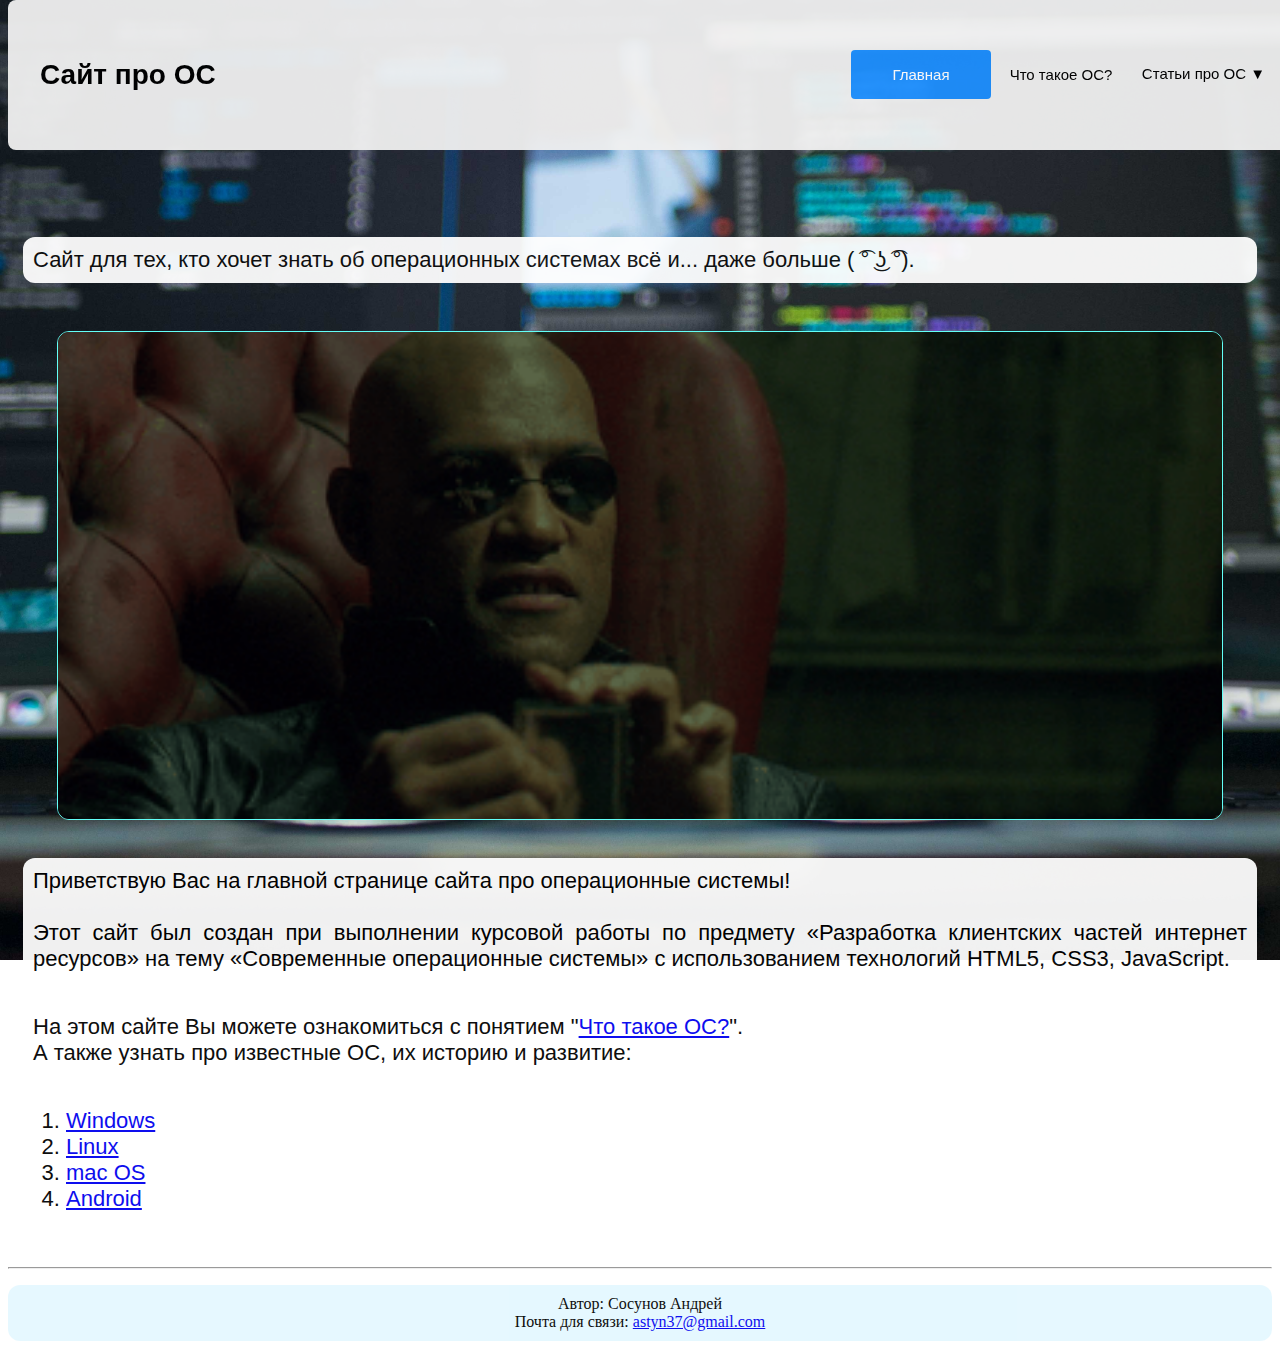
<file: index.html>
<!DOCTYPE html>
<html lang="ru">
    <head>
        <meta charset="UTF-8">
        <meta http-equiv="X-UA-Compatible" content="IE=edge">
        <meta name="viewport" content="width=device-width, initial-scale=1, shrink-to-fit=no">
        <meta name="description" content="Сайт про операционные системы">
        <link rel="icon" href="favicon.ico"><!--Иконка страницы-->
        <script src="js/scripts.js"></script>
        <link rel="stylesheet" type="text/css" href="css/all.css"><!--Подключение внешней таблицы стилей-->
        <link rel="stylesheet" type="text/css" href="css/articles.css">
        <title>Главная - Сайт про операционные системы</title><!--Название страницы-->
    </head>
    <body>
        <div id="navbar-top">
            <div id="navbar">
            <a href="index.html"id="logo">Сайт про ОС</a>
            <div id="navbar-right">
                <a class="active" href="index.html">Главная</a>
                <a href="about-OS.html">Что такое ОС?</a>
                <div class="dropdown">
                    <div class="dropdown-button">
                        <button class="dropbtn" onclick="showDropDown()">Статьи про ОС ▼</button>
                    </div>
                    <div class="dropdown-content" id="myDropdown">
                        <a href="OS/Windows.html">Windows</a>
                        <a href="OS/Linux.html">Linux</a>
                        <a href="OS/mac_OS.html">mac OS</a>
                        <a href="OS/Android.html">Android</a>
                        <!--<a href="OS/iOS.html">iOS</a>-->
                    </div>
                </div>
            </div>
            </div>
        </div>
        <div id="main-text">
            <button id="top-button" onclick="goToTop()" title="Вверх">▲</button>
            <p id="p-span">
            <span>Сайт для тех, кто хочет знать об операционных системах всё и... даже больше <a href="https://aminoapps.com/c/memi-amino666/page/item/istoriia-mema-lenny-face/MQRB_5DeI0IgRN0jrn1oE2M5Ved5b5qkmXg" title="Ну, давай, нажми...">( ͡° ͜ʖ ͡°)</a>.</span></p><br>
            <img src="assets/img/rabbit-hole.gif" class="center-img"><br>
            <p>Приветствую Вас на главной странице сайта про операционные системы!<br><br>Этот сайт был создан при выполнении курсовой работы по предмету «Разработка клиентских частей интернет ресурсов» на тему «Современные операционные системы» с использованием технологий HTML5, CSS3, JavaScript.</p>
            <p>На этом сайте Вы можете ознакомиться с понятием "<a href="about-OS.html">Что такое ОС?</a>".<br>А также узнать про известные ОС, их историю и развитие:
            </p>
            <ol id="ol-syst">
                <li><a href="OS/Windows.html" title="Windows">Windows</a></li>
                <li><a href="OS/Linux.html" title="Linux">Linux</a></li>
                <li><a href="OS/mac_OS.html" title="mac OS">mac OS</a></li>
                <li><a href="OS/Android.html" title="Android">Android</a></li>
                <!--<li><a href="OS/iOS.html" title="iOS">iOS</a></li>-->
            </ol>
        </div>
        <footer>
            <hr>
            <p>Автор: Сосунов Андрей<br> Почта для связи: <a href="mailto:astyn37@gmail.com">astyn37@gmail.com</a></p>
        </footer>
    </body>
</html>
</file>
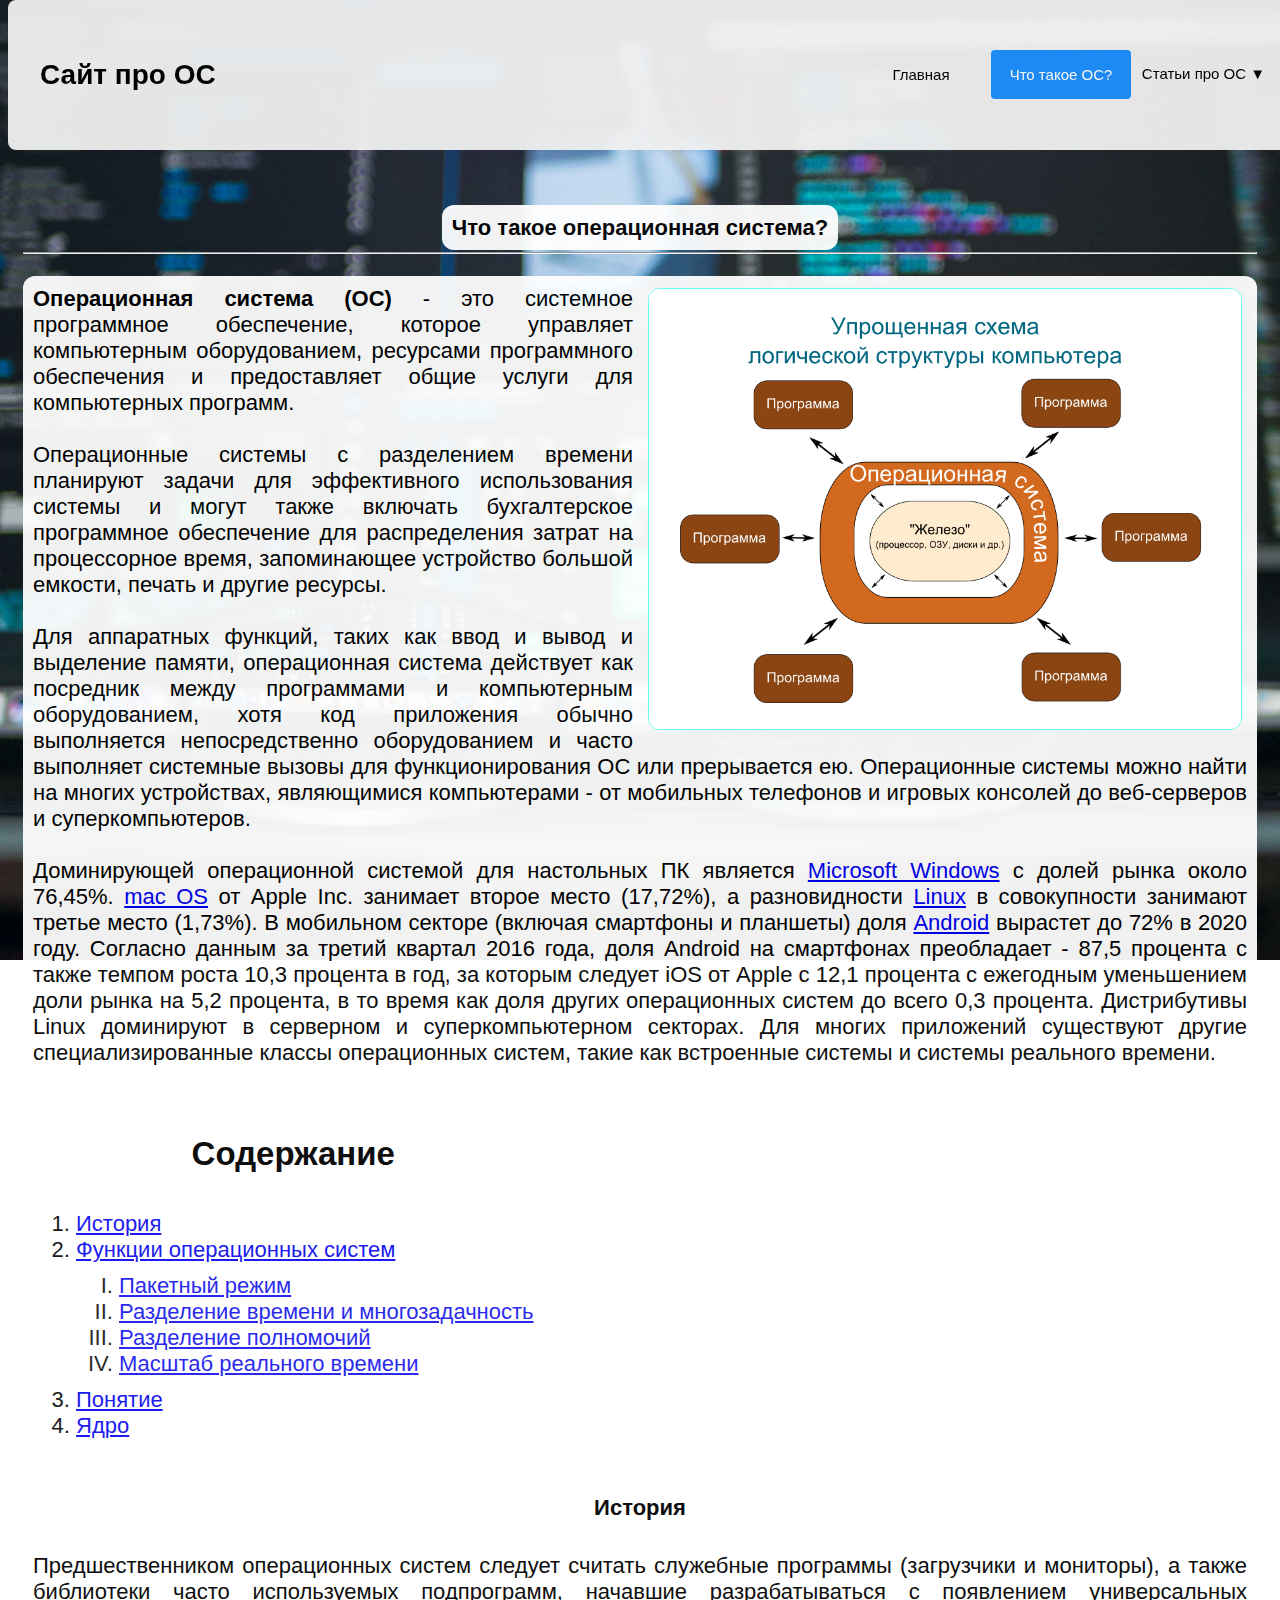
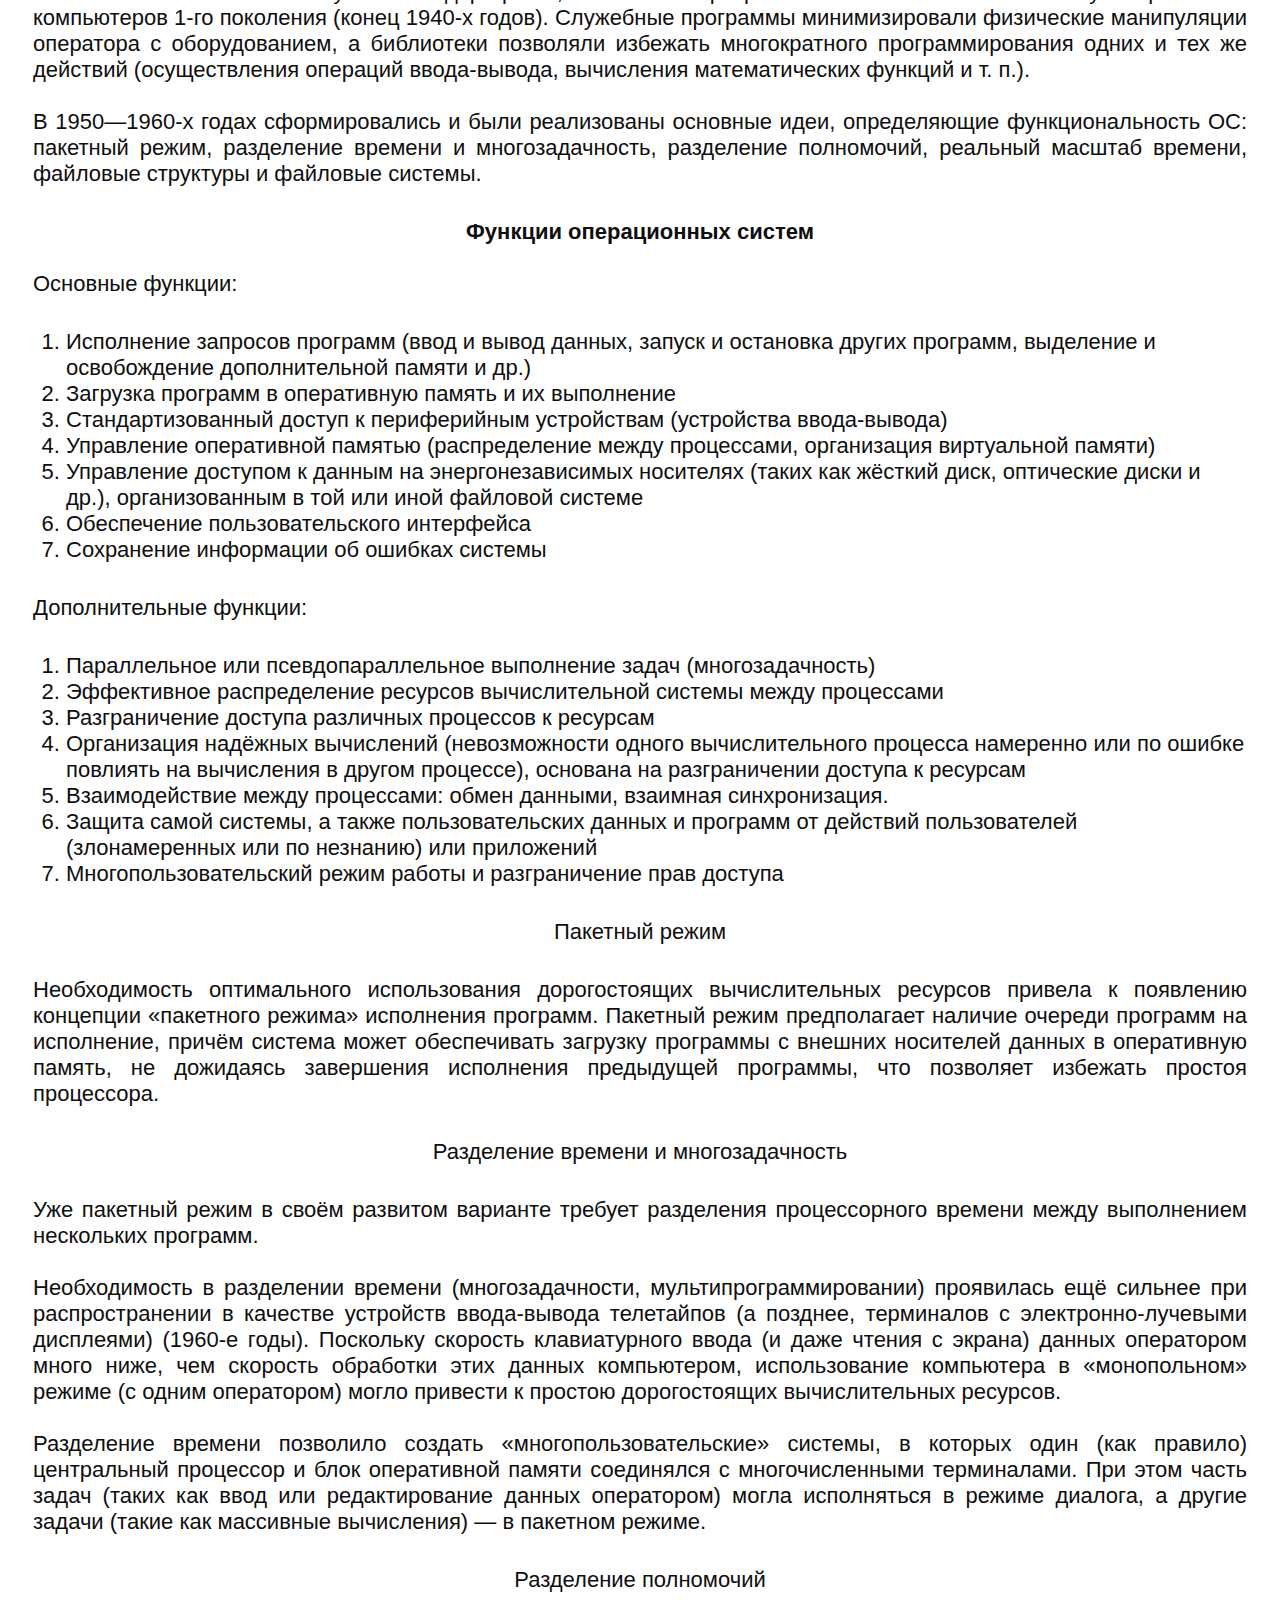
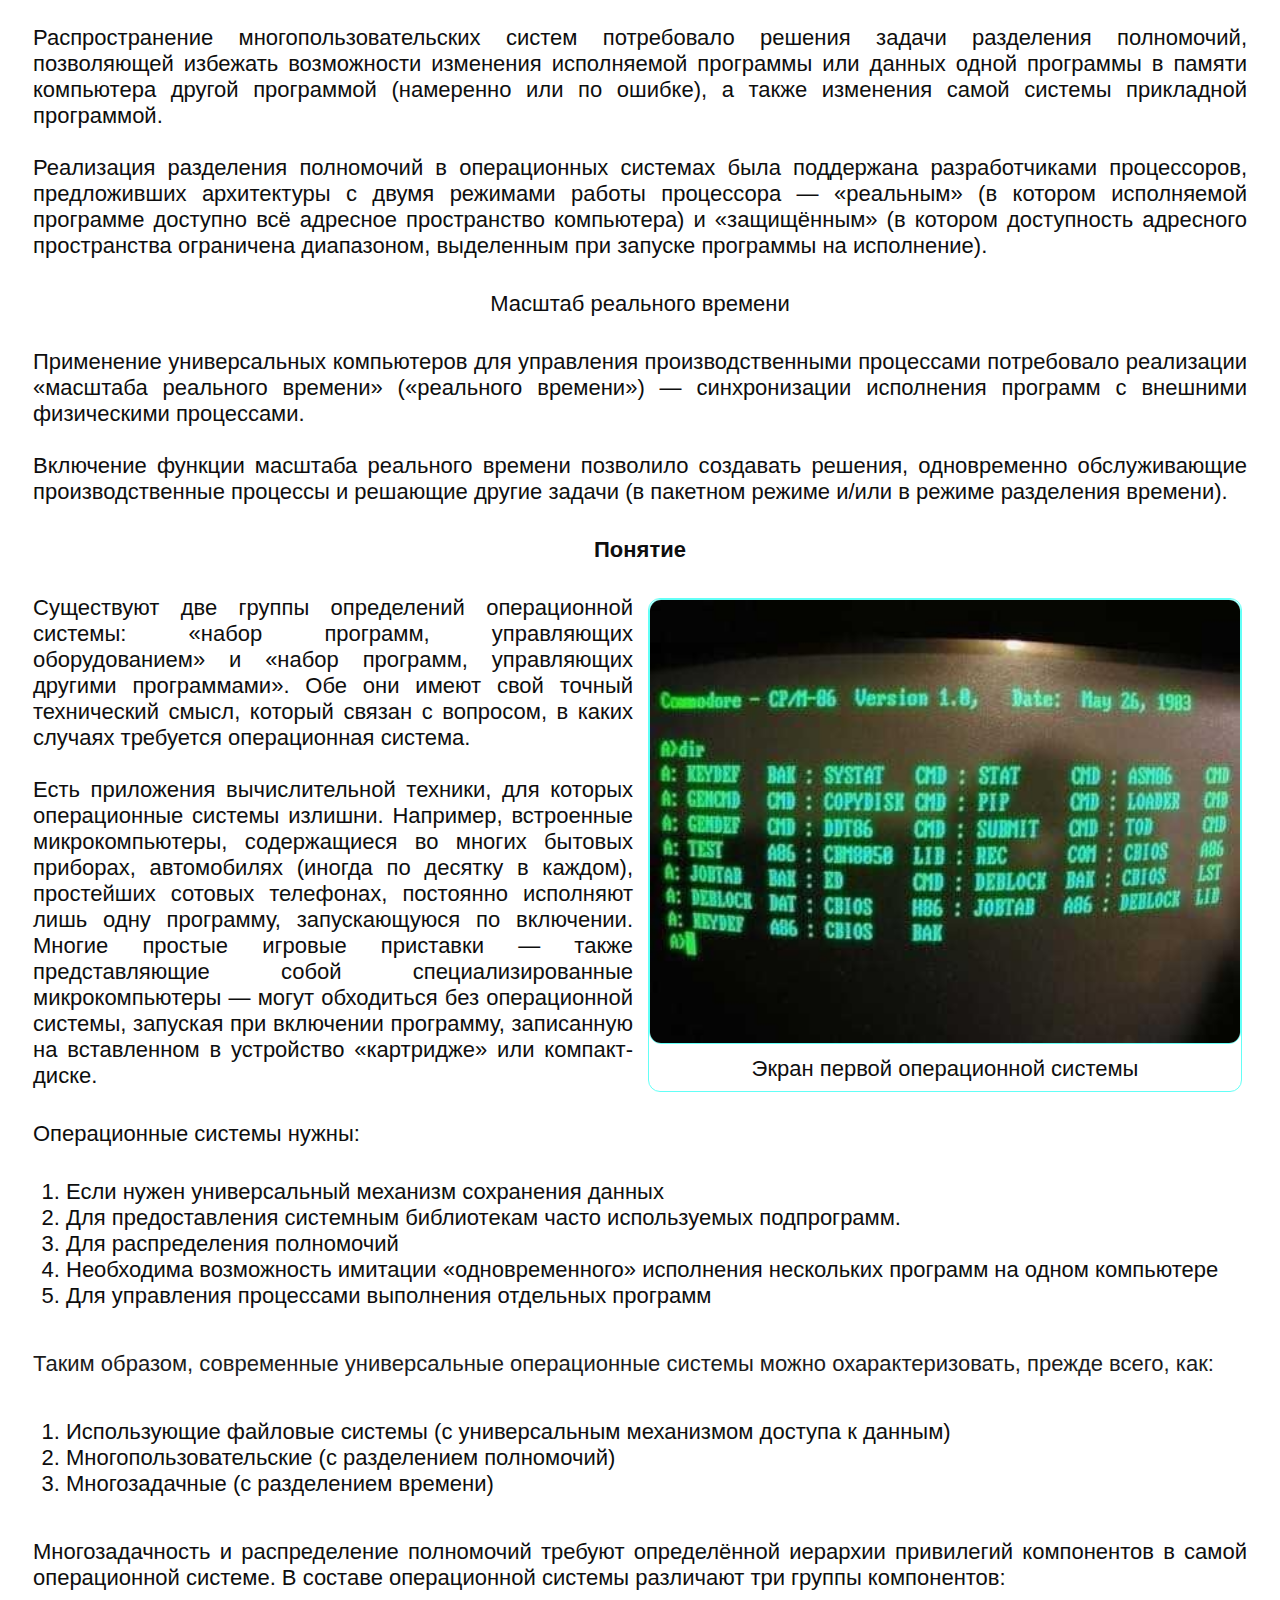
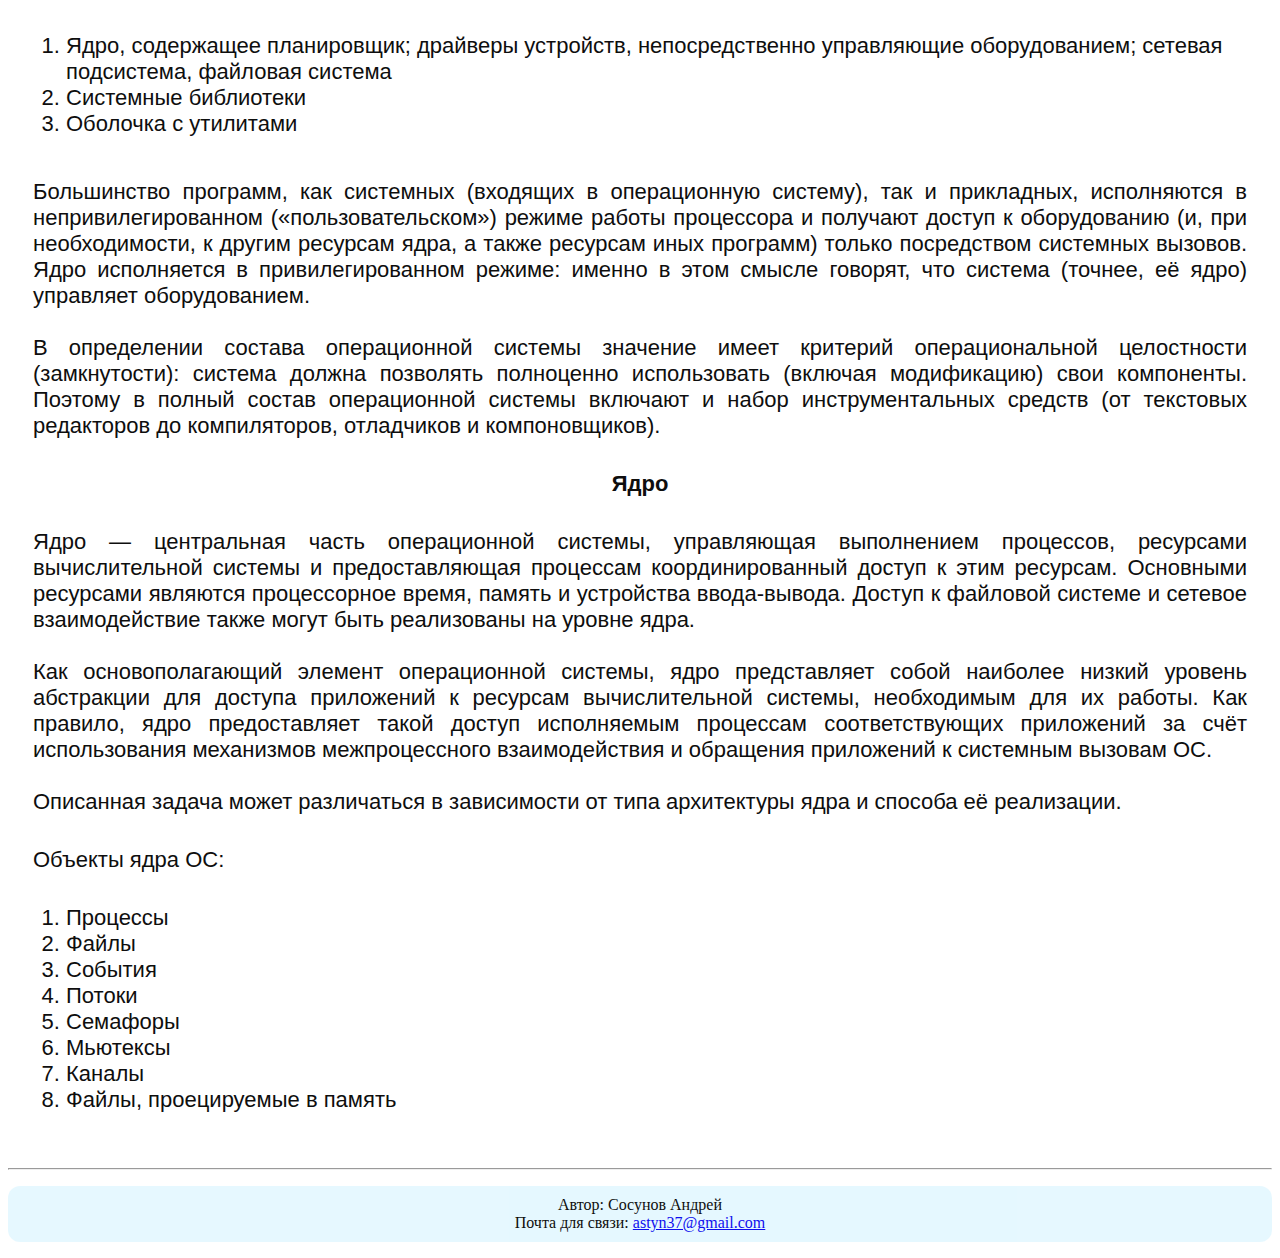
<file: about-OS.html>
<!DOCTYPE html>
<html lang="ru">
    <head>
        <meta charset="UTF-8">
        <meta http-equiv="X-UA-Compatible" content="IE=edge">
        <meta name="viewport" content="width=device-width, initial-scale=1, shrink-to-fit=no">
        <meta name="description" content="Сайт про операционные системы">
        <link rel="icon" href="favicon.ico">
        <script src="js/scripts.js"></script>
        <link rel="stylesheet" type="text/css" href="css/all.css">
        <link rel="stylesheet" type="text/css" href="css/articles.css">
        <title>Что такое ОС? - Сайт про операционные системы</title>
    </head>
    <body>
        <div id="navbar-top">
            <div id="navbar">
            <a href="index.html"id="logo">Сайт про ОС</a>
            <div id="navbar-right">
                <a href="index.html">Главная</a>
                <a class="active" href="about-OS.html">Что такое ОС?</a>
                <div class="dropdown">
                    <div class="dropdown-button">
                        <button class="dropbtn" onclick="showDropDown()">Статьи про ОС ▼</button>
                    </div>
                    <div class="dropdown-content" id="myDropdown">
                        <a href="OS/Windows.html">Windows</a>
                        <a href="OS/Linux.html">Linux</a>
                        <a href="OS/mac_OS.html">mac OS</a>
                        <a href="OS/Android.html">Android</a>
                        <!--<a href="OS/iOS.html">iOS</a>-->
                    </div>
                </div>
            </div>
            </div>
        </div>
        <div id="main-text">
            <button id="top-button" onclick="goToTop()" title="Вверх">▲</button>
            <span><strong>Что такое операционная система?</strong></span>
            <!--<p style="font-family: Arial, Helvetica, sans-serif;">Всё будет, верь мне ( ͡° ͜ʖ ͡°)</p>-->
            <hr>
            <img src="assets/img/os-graph.png" alt="Грузим" class="right-img">
            <p><strong>Операционная система (ОС)</strong> - это системное программное обеспечение, которое управляет компьютерным оборудованием, ресурсами программного обеспечения и предоставляет общие услуги для компьютерных программ.
            <br><br>
            Операционные системы с разделением времени планируют задачи для эффективного использования системы и могут также включать бухгалтерское программное обеспечение для распределения затрат на процессорное время, запоминающее устройство большой емкости, печать и другие ресурсы.
            <br><br>           
            Для аппаратных функций, таких как ввод и вывод и выделение памяти, операционная система действует как посредник между программами и компьютерным оборудованием, хотя код приложения обычно выполняется непосредственно оборудованием и часто выполняет системные вызовы для функционирования ОС или прерывается ею. Операционные системы можно найти на многих устройствах, являющимися компьютерами - от мобильных телефонов и игровых консолей до веб-серверов и суперкомпьютеров.
            <br><br>
            Доминирующей операционной системой для настольных ПК является <a href="OS/Windows.html" title="Windows">Microsoft Windows</a> с долей рынка около 76,45%. <a href="OS/mac_OS.html" title="mac OS">mac OS</a> от Apple Inc. занимает второе место (17,72%), а разновидности <a href="OS/Linux.html" title="Linux">Linux</a> в совокупности занимают третье место (1,73%). В мобильном секторе (включая смартфоны и планшеты) доля <a href="OS/Android.html" title="Android">Android</a> вырастет до 72% в 2020 году. Согласно данным за третий квартал 2016 года, доля Android на смартфонах преобладает - 87,5 процента с также темпом роста 10,3 процента в год, за которым следует <!--<a href="OS/iOS.html" title="iOS">iOS</a>-->iOS от Apple с 12,1 процента с ежегодным уменьшением доли рынка на 5,2 процента, в то время как доля других операционных систем до всего 0,3 процента. Дистрибутивы Linux доминируют в серверном и суперкомпьютерном секторах. Для многих приложений существуют другие специализированные классы операционных систем, такие как встроенные системы и системы реального времени.</p>
            <div class="toc">
                <h2 id="toc-heading">Содержание</h2>
                <ol type="1">
                <li><a href="#История">История</a></li>
                <li><a href="#Функции_операционных_систем">Функции операционных систем</a></li>
                <ol type="I">
                    <li><a href="#Пакетный_режим">Пакетный режим</a></li>
                    <li><a href="#Разделение_времени_и_многозадачность">Разделение времени и многозадачность</a></li>
                    <li><a href="#Разделение_полномочий">Разделение полномочий</a></li>
                    <li><a href="#Масштаб_реального_времени">Масштаб реального времени</a></li>
                </ol>
                <li><a href="#Понятие">Понятие</a></li>
                <li><a href="#Ядро">Ядро</a></li>
                <!--<li><a href="#Существующие_операционные_системы">Существующие операционные системы</a></li>-->
                </ol>
            </div>
            <span id="История"><strong>История</strong></span>
            <p>Предшественником операционных систем следует считать служебные программы (загрузчики и мониторы), а также библиотеки часто используемых подпрограмм, начавшие разрабатываться с появлением универсальных компьютеров 1-го поколения (конец 1940-х годов). Служебные программы минимизировали физические манипуляции оператора с оборудованием, а библиотеки позволяли избежать многократного программирования одних и тех же действий (осуществления операций ввода-вывода, вычисления математических функций и т. п.).
            <br><br>
            В 1950—1960-х годах сформировались и были реализованы основные идеи, определяющие функциональность ОС: пакетный режим, разделение времени и многозадачность, разделение полномочий, реальный масштаб времени, файловые структуры и файловые системы. </p>
            <span id="Функции_операционных_систем"><strong>Функции операционных систем</strong></span><br><br>
            <div id="in-ol">
                <span>Основные функции:</span>
                <ol type="1">
                    <li>Исполнение запросов программ (ввод и вывод данных, запуск и остановка других программ, выделение и освобождение дополнительной памяти и др.)</li>
                    <li>Загрузка программ в оперативную память и их выполнение</li>
                    <li>Стандартизованный доступ к периферийным устройствам (устройства ввода-вывода)</li>
                    <li>Управление оперативной памятью (распределение между процессами, организация виртуальной памяти)</li>
                    <li>Управление доступом к данным на энергонезависимых носителях (таких как жёсткий диск, оптические диски и др.), организованным в той или иной файловой системе</li>
                    <li>Обеспечение пользовательского интерфейса</li>
                    <li>Сохранение информации об ошибках системы</li>
                </ol>
                <span>Дополнительные функции:</span>
                <ol type="1">
                    <li>Параллельное или псевдопараллельное выполнение задач (многозадачность)</li>
                    <li>Эффективное распределение ресурсов вычислительной системы между процессами</li>
                    <li>Разграничение доступа различных процессов к ресурсам</li>
                    <li>Организация надёжных вычислений (невозможности одного вычислительного процесса намеренно или по ошибке повлиять на вычисления в другом процессе), основана на разграничении доступа к ресурсам</li>
                    <li>Взаимодействие между процессами: обмен данными, взаимная синхронизация.</li>
                    <li>Защита самой системы, а также пользовательских данных и программ от действий пользователей (злонамеренных или по незнанию) или приложений</li>
                    <li>Многопользовательский режим работы и разграничение прав доступа</li>
                </ol>
            </div>
            <span id="Пакетный_режим">Пакетный режим</span>
            <p>Необходимость оптимального использования дорогостоящих вычислительных ресурсов привела к появлению концепции «пакетного режима» исполнения программ. Пакетный режим предполагает наличие очереди программ на исполнение, причём система может обеспечивать загрузку программы с внешних носителей данных в оперативную память, не дожидаясь завершения исполнения предыдущей программы, что позволяет избежать простоя процессора.</p>
            <span id="Разделение_времени_и_многозадачность">Разделение времени и многозадачность</span>
            <p>Уже пакетный режим в своём развитом варианте требует разделения процессорного времени между выполнением нескольких программ.
            <br><br>
            Необходимость в разделении времени (многозадачности, мультипрограммировании) проявилась ещё сильнее при распространении в качестве устройств ввода-вывода телетайпов (а позднее, терминалов с электронно-лучевыми дисплеями) (1960-е годы). Поскольку скорость клавиатурного ввода (и даже чтения с экрана) данных оператором много ниже, чем скорость обработки этих данных компьютером, использование компьютера в «монопольном» режиме (с одним оператором) могло привести к простою дорогостоящих вычислительных ресурсов.
            <br><br>
            Разделение времени позволило создать «многопользовательские» системы, в которых один (как правило) центральный процессор и блок оперативной памяти соединялся с многочисленными терминалами. При этом часть задач (таких как ввод или редактирование данных оператором) могла исполняться в режиме диалога, а другие задачи (такие как массивные вычисления) — в пакетном режиме.</p>
            <span id="Разделение_полномочий">Разделение полномочий</span>
            <p>Распространение многопользовательских систем потребовало решения задачи разделения полномочий, позволяющей избежать возможности изменения исполняемой программы или данных одной программы в памяти компьютера другой программой (намеренно или по ошибке), а также изменения самой системы прикладной программой.
            <br><br>
            Реализация разделения полномочий в операционных системах была поддержана разработчиками процессоров, предложивших архитектуры с двумя режимами работы процессора — «реальным» (в котором исполняемой программе доступно всё адресное пространство компьютера) и «защищённым» (в котором доступность адресного пространства ограничена диапазоном, выделенным при запуске программы на исполнение).</p>
            <span id="Масштаб_реального_времени">Масштаб реального времени</span>
            <p>Применение универсальных компьютеров для управления производственными процессами потребовало реализации «масштаба реального времени» («реального времени») — синхронизации исполнения программ с внешними физическими процессами.
            <br><br>
            Включение функции масштаба реального времени позволило создавать решения, одновременно обслуживающие производственные процессы и решающие другие задачи (в пакетном режиме и/или в режиме разделения времени).</p>
            <span id="Понятие"><strong>Понятие</strong></span><br>
            <div class="right-img-div">
                <img src="assets/img/first-OS.jpg" alt="Грузим" class="img-in-div">
                <p>Экран первой операционной системы</p>
            </div>
            <p>Существуют две группы определений операционной системы: «набор программ, управляющих оборудованием» и «набор программ, управляющих другими программами». Обе они имеют свой точный технический смысл, который связан с вопросом, в каких случаях требуется операционная система.
            <br><br>
            Есть приложения вычислительной техники, для которых операционные системы излишни. Например, встроенные микрокомпьютеры, содержащиеся во многих бытовых приборах, автомобилях (иногда по десятку в каждом), простейших сотовых телефонах, постоянно исполняют лишь одну программу, запускающуюся по включении. Многие простые игровые приставки — также представляющие собой специализированные микрокомпьютеры — могут обходиться без операционной системы, запуская при включении программу, записанную на вставленном в устройство «картридже» или компакт-диске.</p>
            <div id="in-ol">
                <span>Операционные системы нужны: </span>
                <ol type="1">
                    <li>Если нужен универсальный механизм сохранения данных</li>
                    <li>Для предоставления системным библиотекам часто используемых подпрограмм.</li>
                    <li>Для распределения полномочий</li>
                    <li>Необходима возможность имитации «одновременного» исполнения нескольких программ на одном компьютере</li>
                    <li>Для управления процессами выполнения отдельных программ</li>
                </ol>
                <p id="p-span">
                <span>Таким образом, современные универсальные операционные системы можно охарактеризовать, прежде всего, как: </span>
                </p>
                <ol type="1">
                    <li>Использующие файловые системы (с универсальным механизмом доступа к данным)</li>
                    <li>Многопользовательские (с разделением полномочий)</li>
                    <li>Многозадачные (с разделением времени)</li>
                </ol>
                <p>Многозадачность и распределение полномочий требуют определённой иерархии привилегий компонентов в самой операционной системе. В составе операционной системы различают три группы компонентов:</p>
                <ol type="1">
                    <li>Ядро, содержащее планировщик; драйверы устройств, непосредственно управляющие оборудованием; сетевая подсистема, файловая система</li>
                    <li>Системные библиотеки</li>
                    <li>Оболочка с утилитами</li>
                </ol>
            </div>
            <p>Большинство программ, как системных (входящих в операционную систему), так и прикладных, исполняются в непривилегированном («пользовательском») режиме работы процессора и получают доступ к оборудованию (и, при необходимости, к другим ресурсам ядра, а также ресурсам иных программ) только посредством системных вызовов. Ядро исполняется в привилегированном режиме: именно в этом смысле говорят, что система (точнее, её ядро) управляет оборудованием.
            <br><br>
            В определении состава операционной системы значение имеет критерий операциональной целостности (замкнутости): система должна позволять полноценно использовать (включая модификацию) свои компоненты. Поэтому в полный состав операционной системы включают и набор инструментальных средств (от текстовых редакторов до компиляторов, отладчиков и компоновщиков).</p>
            <span id="Ядро"><strong>Ядро</strong></span><br>
            <p>Ядро — центральная часть операционной системы, управляющая выполнением процессов, ресурсами вычислительной системы и предоставляющая процессам координированный доступ к этим ресурсам. Основными ресурсами являются процессорное время, память и устройства ввода-вывода. Доступ к файловой системе и сетевое взаимодействие также могут быть реализованы на уровне ядра.
            <br><br>
            Как основополагающий элемент операционной системы, ядро представляет собой наиболее низкий уровень абстракции для доступа приложений к ресурсам вычислительной системы, необходимым для их работы. Как правило, ядро предоставляет такой доступ исполняемым процессам соответствующих приложений за счёт использования механизмов межпроцессного взаимодействия и обращения приложений к системным вызовам ОС.
            <br><br>    
            Описанная задача может различаться в зависимости от типа архитектуры ядра и способа её реализации.</p>
            <div id="in-ol">
                <span>Объекты ядра ОС:</span>
                <ol type="1" id="ol-syst">
                    <li>Процессы</li>
                    <li>Файлы</li>
                    <li>События</li>
                    <li>Потоки</li>
                    <li>Семафоры</li>
                    <li>Мьютексы</li>
                    <li>Каналы</li>
                    <li>Файлы, проецируемые в память</li>
                </ol>
            </div>
        </div>
        <footer>
            <hr>
            <p>Автор: Сосунов Андрей<br> Почта для связи: <a href="mailto:astyn37@gmail.com">astyn37@gmail.com</a></p>
        </footer>
    </body>
</html>
</file>
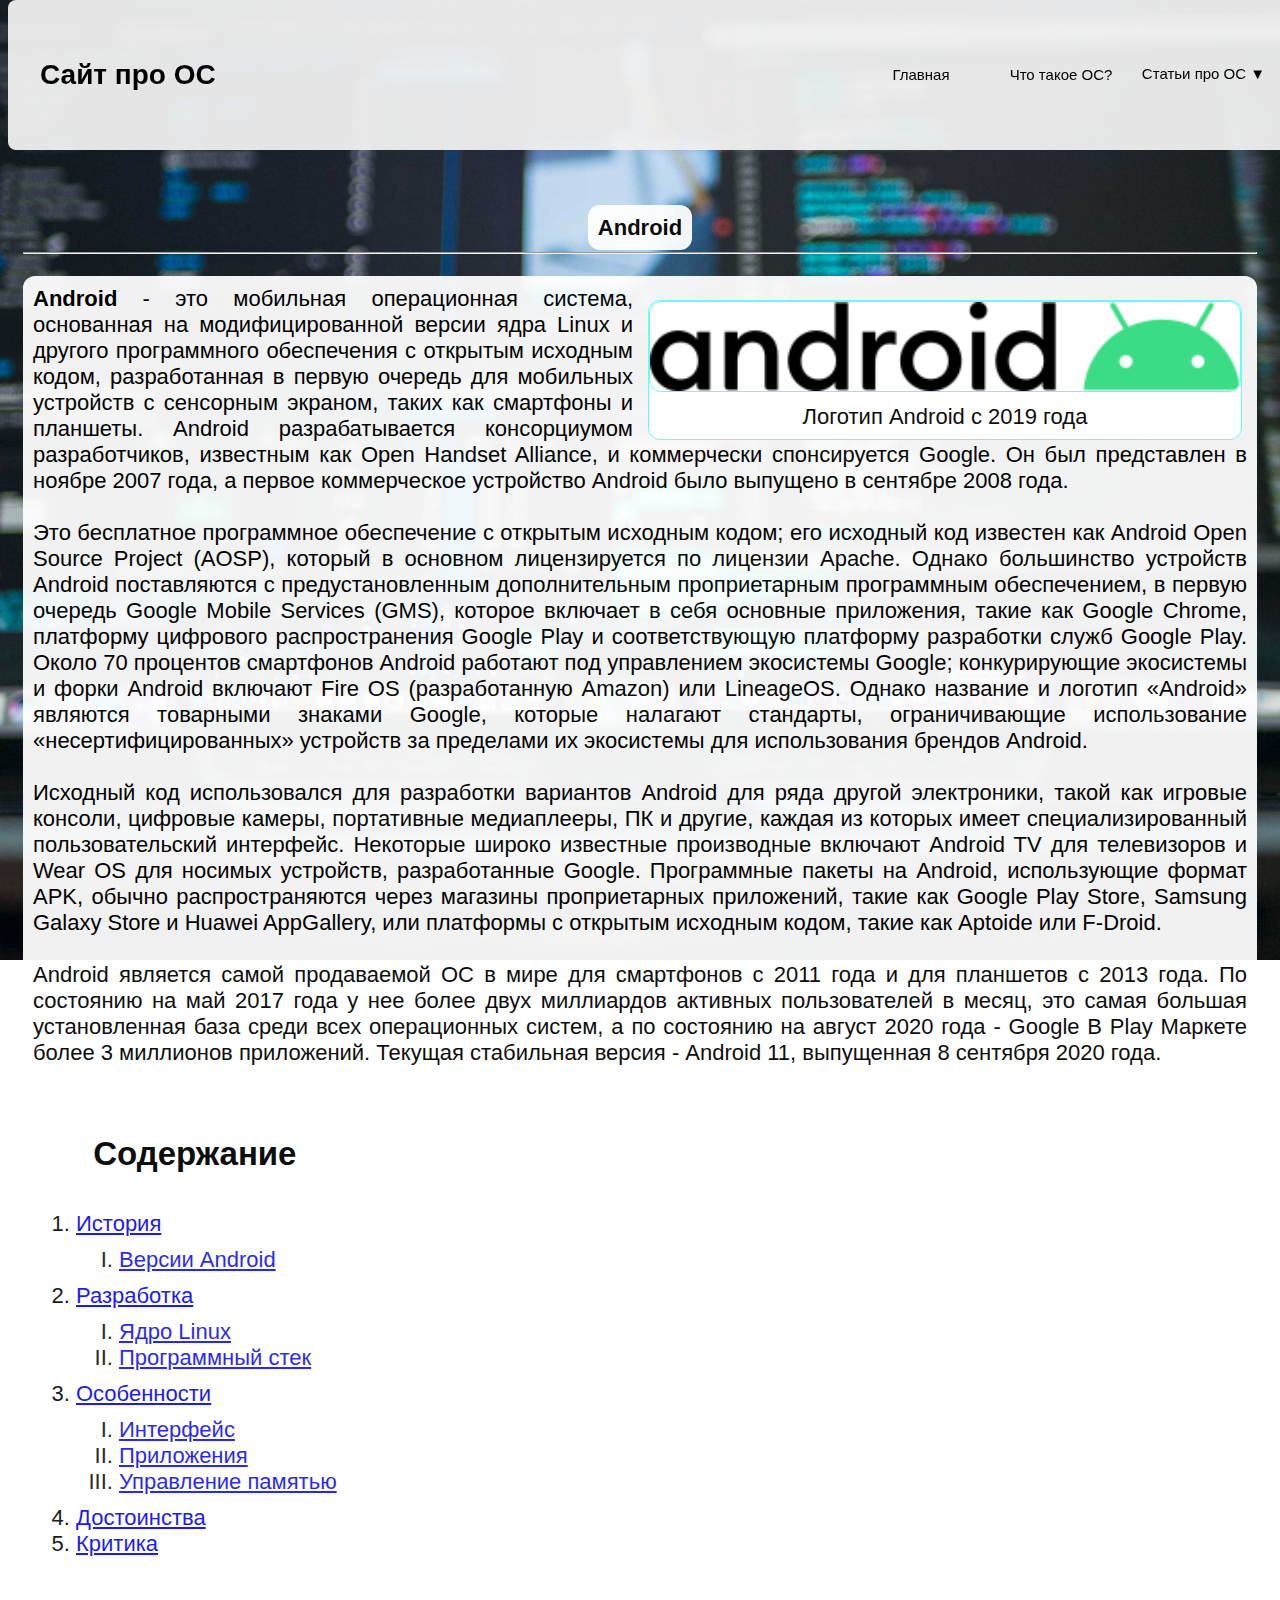
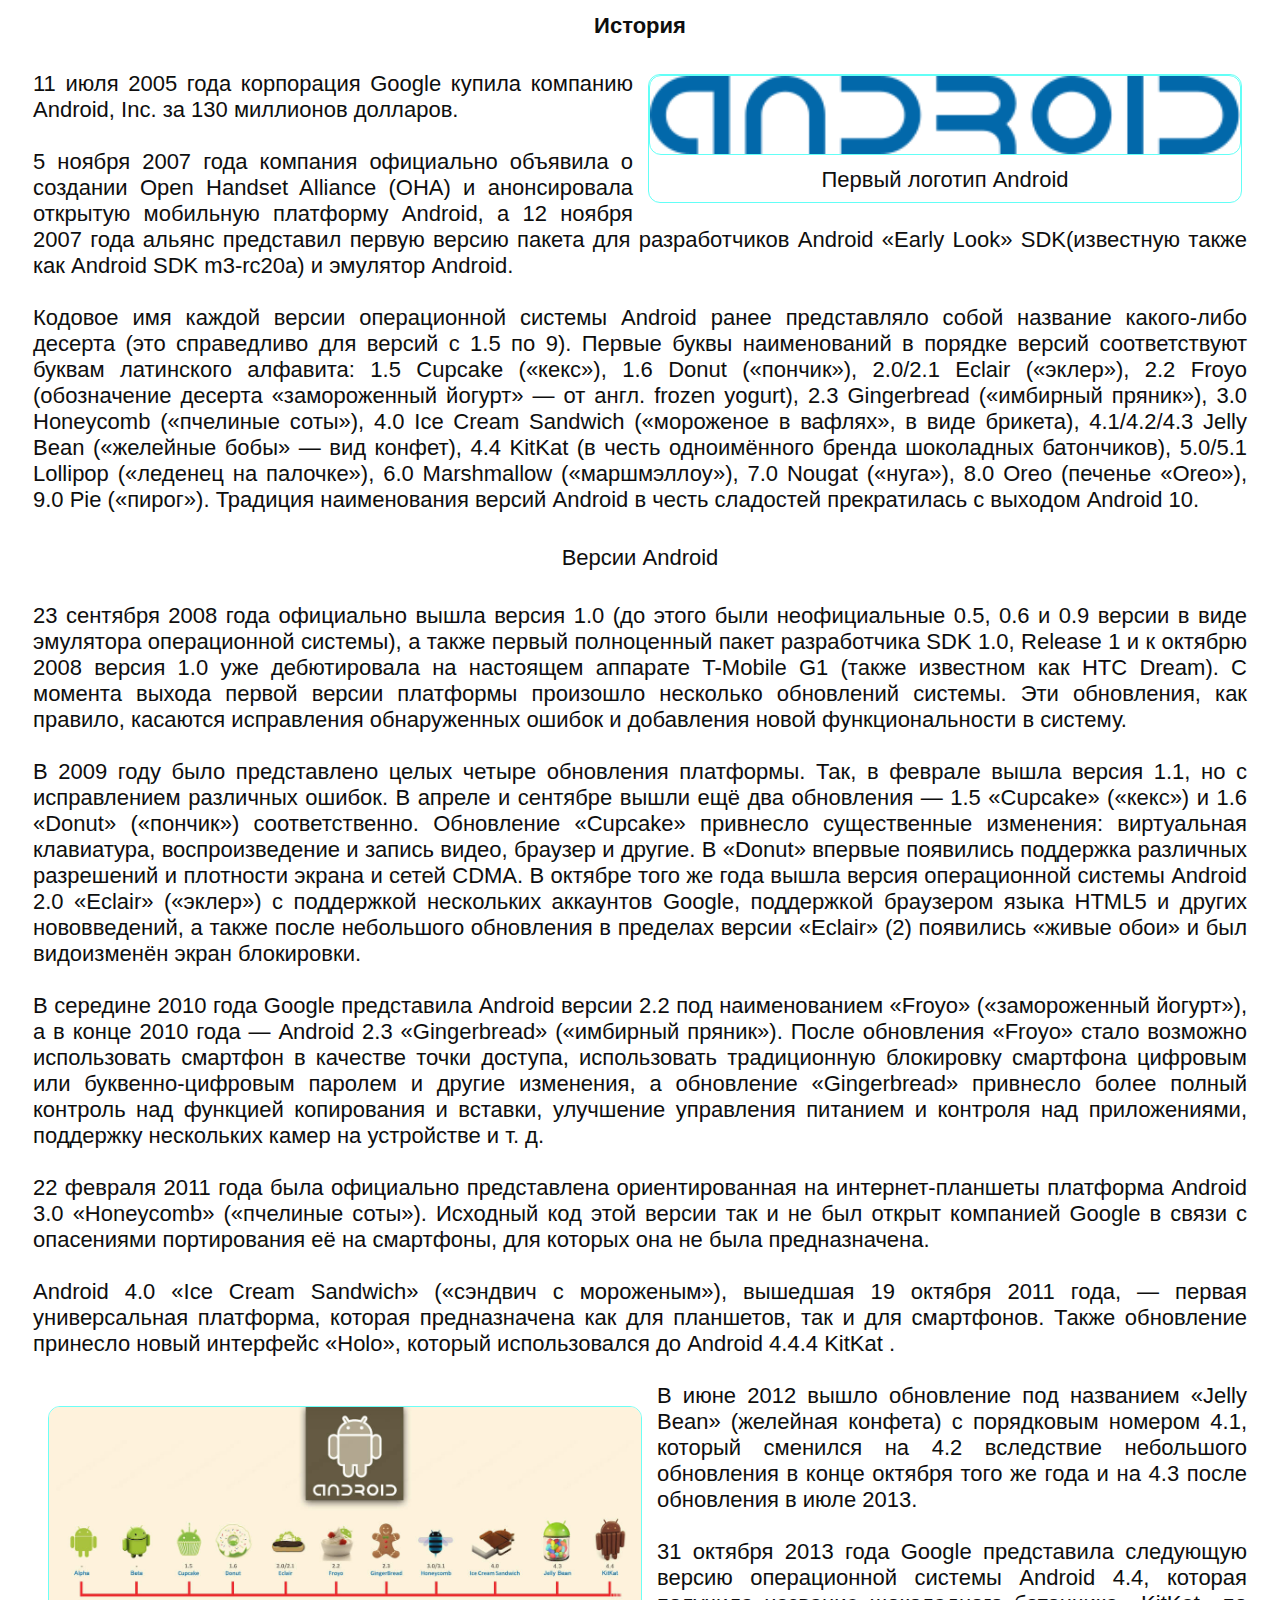
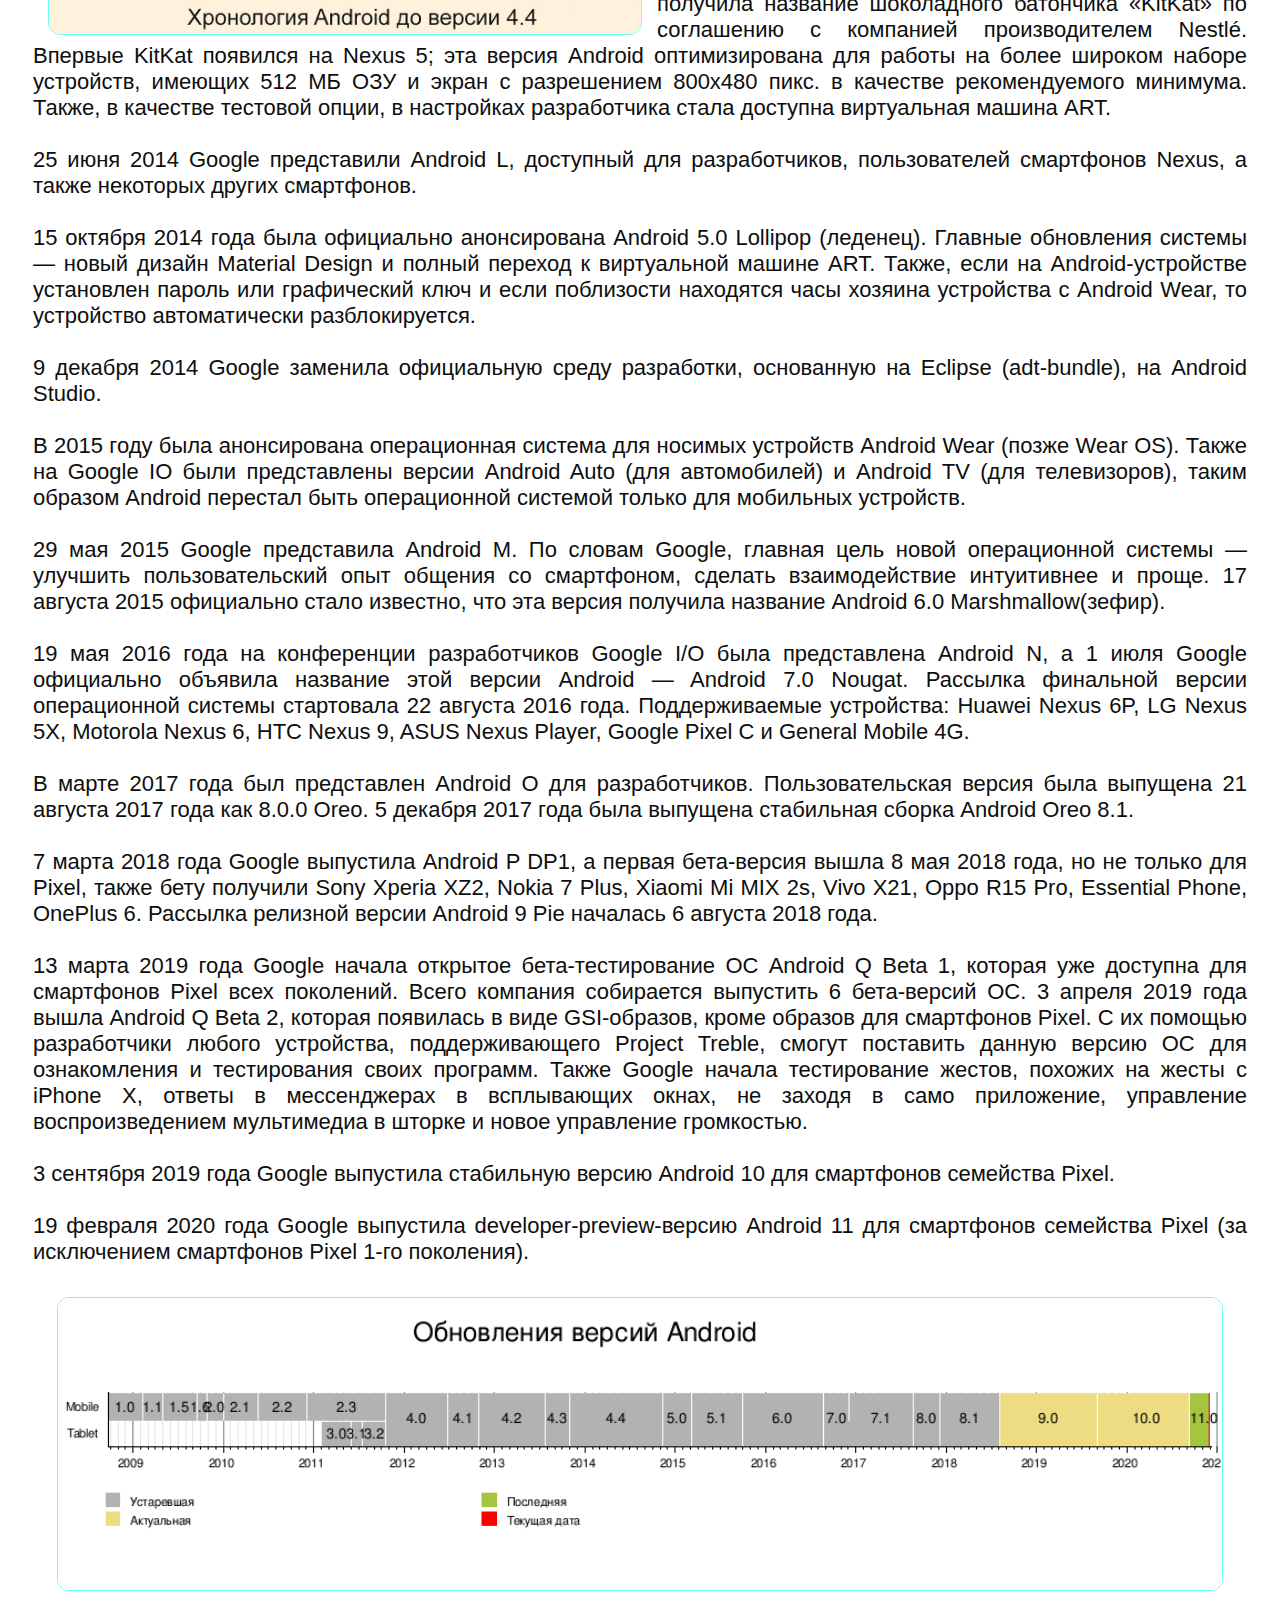
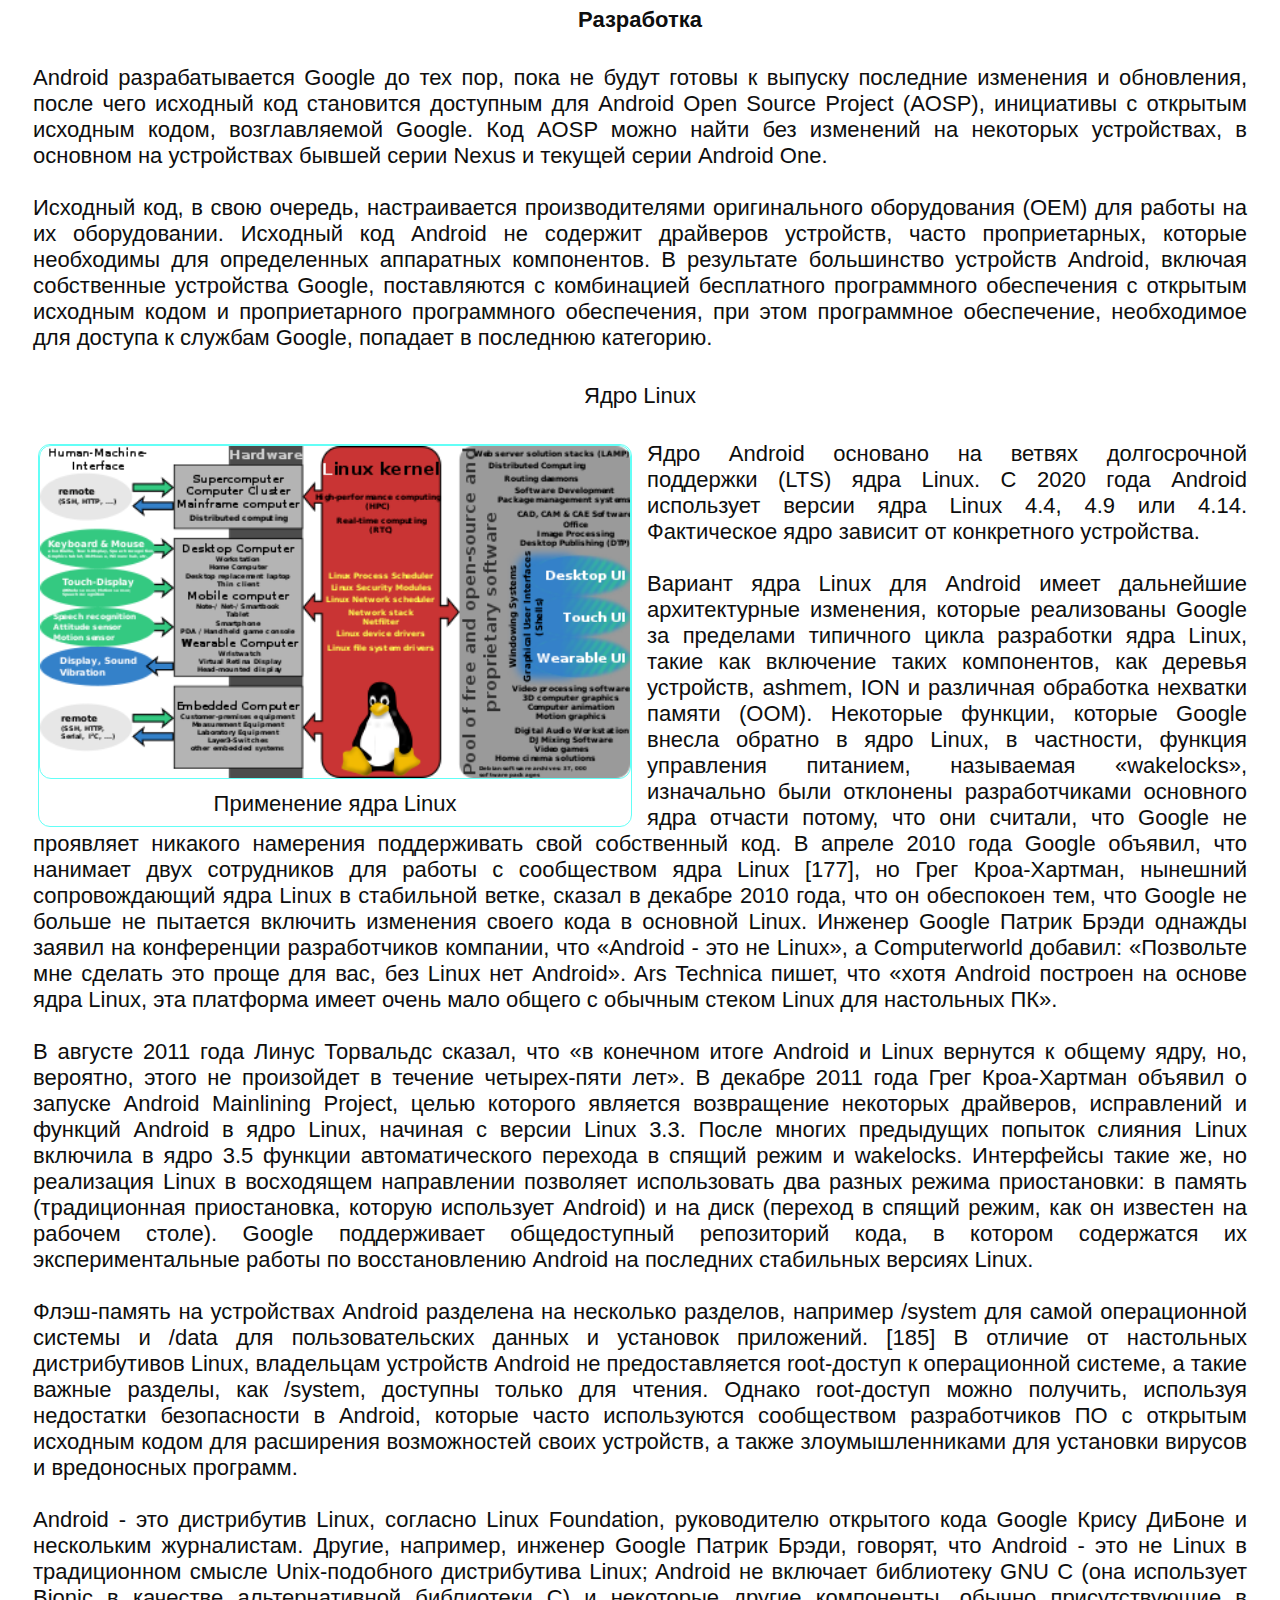
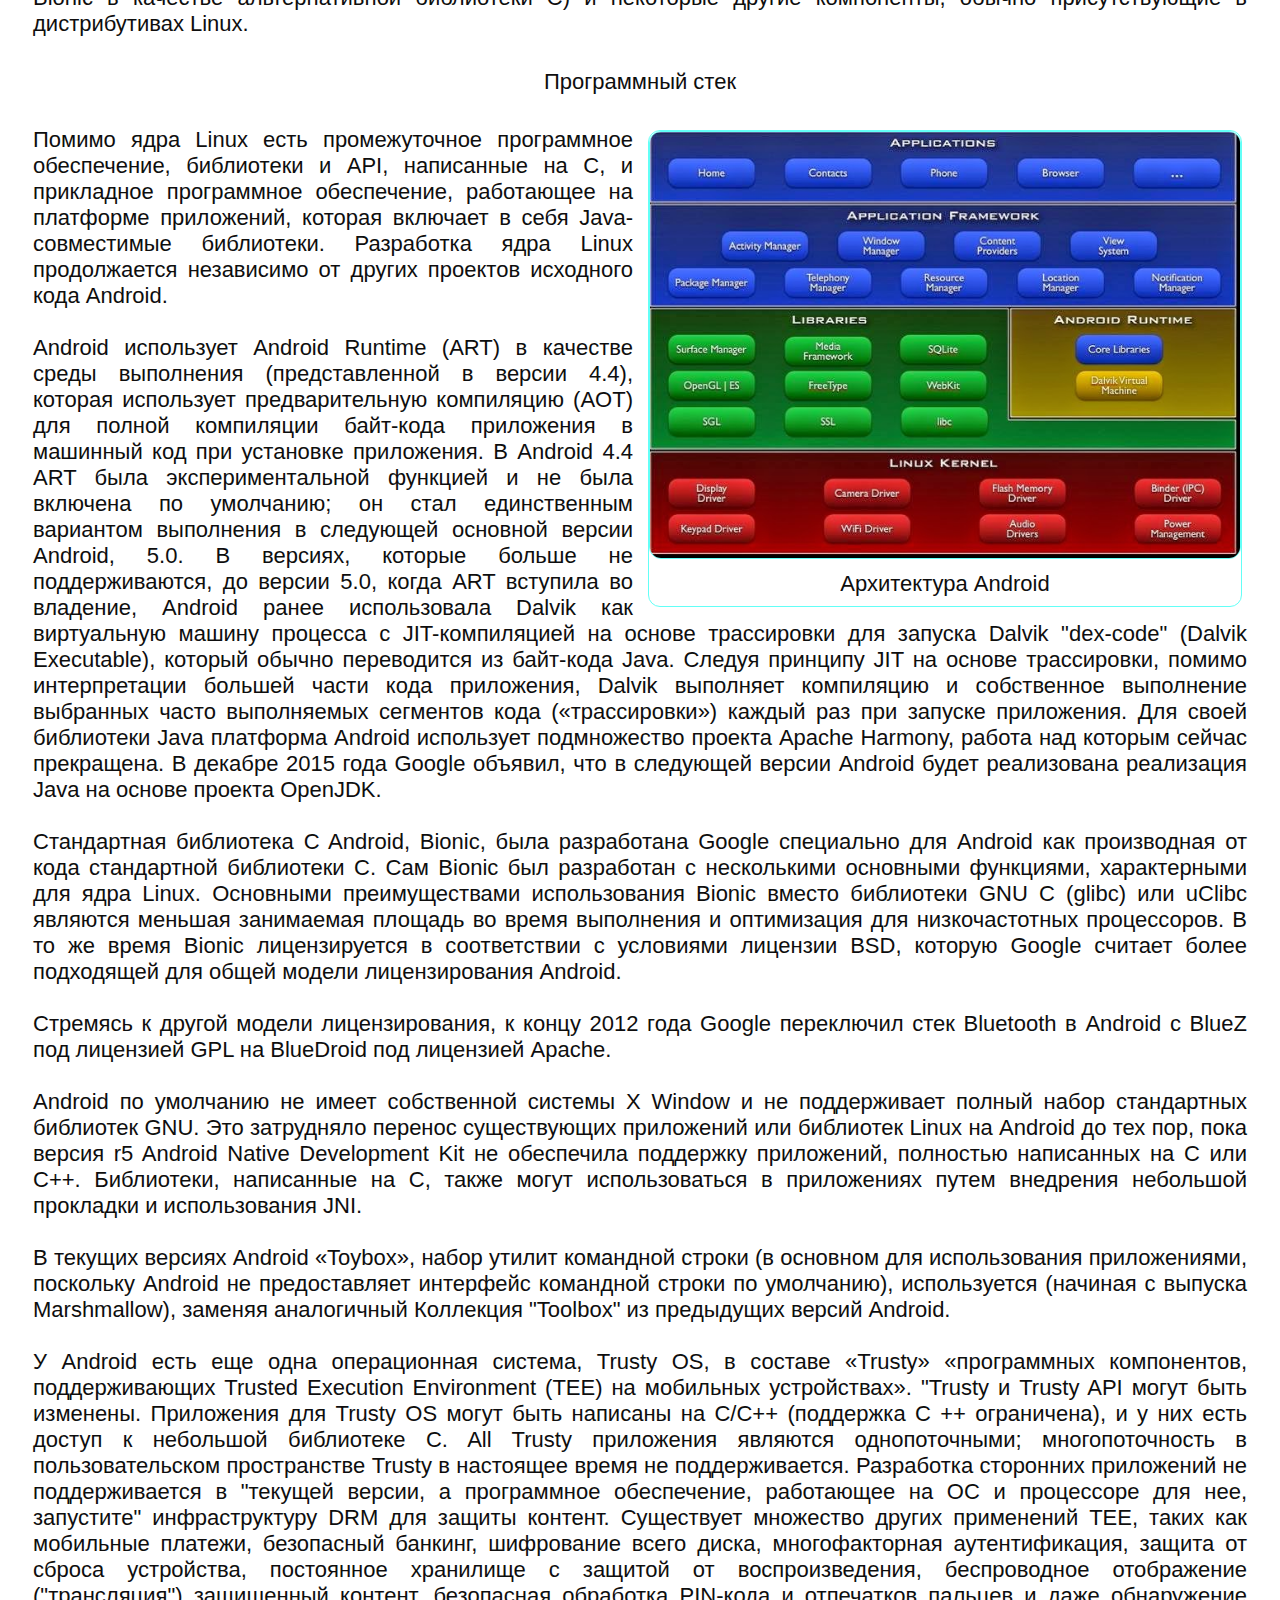
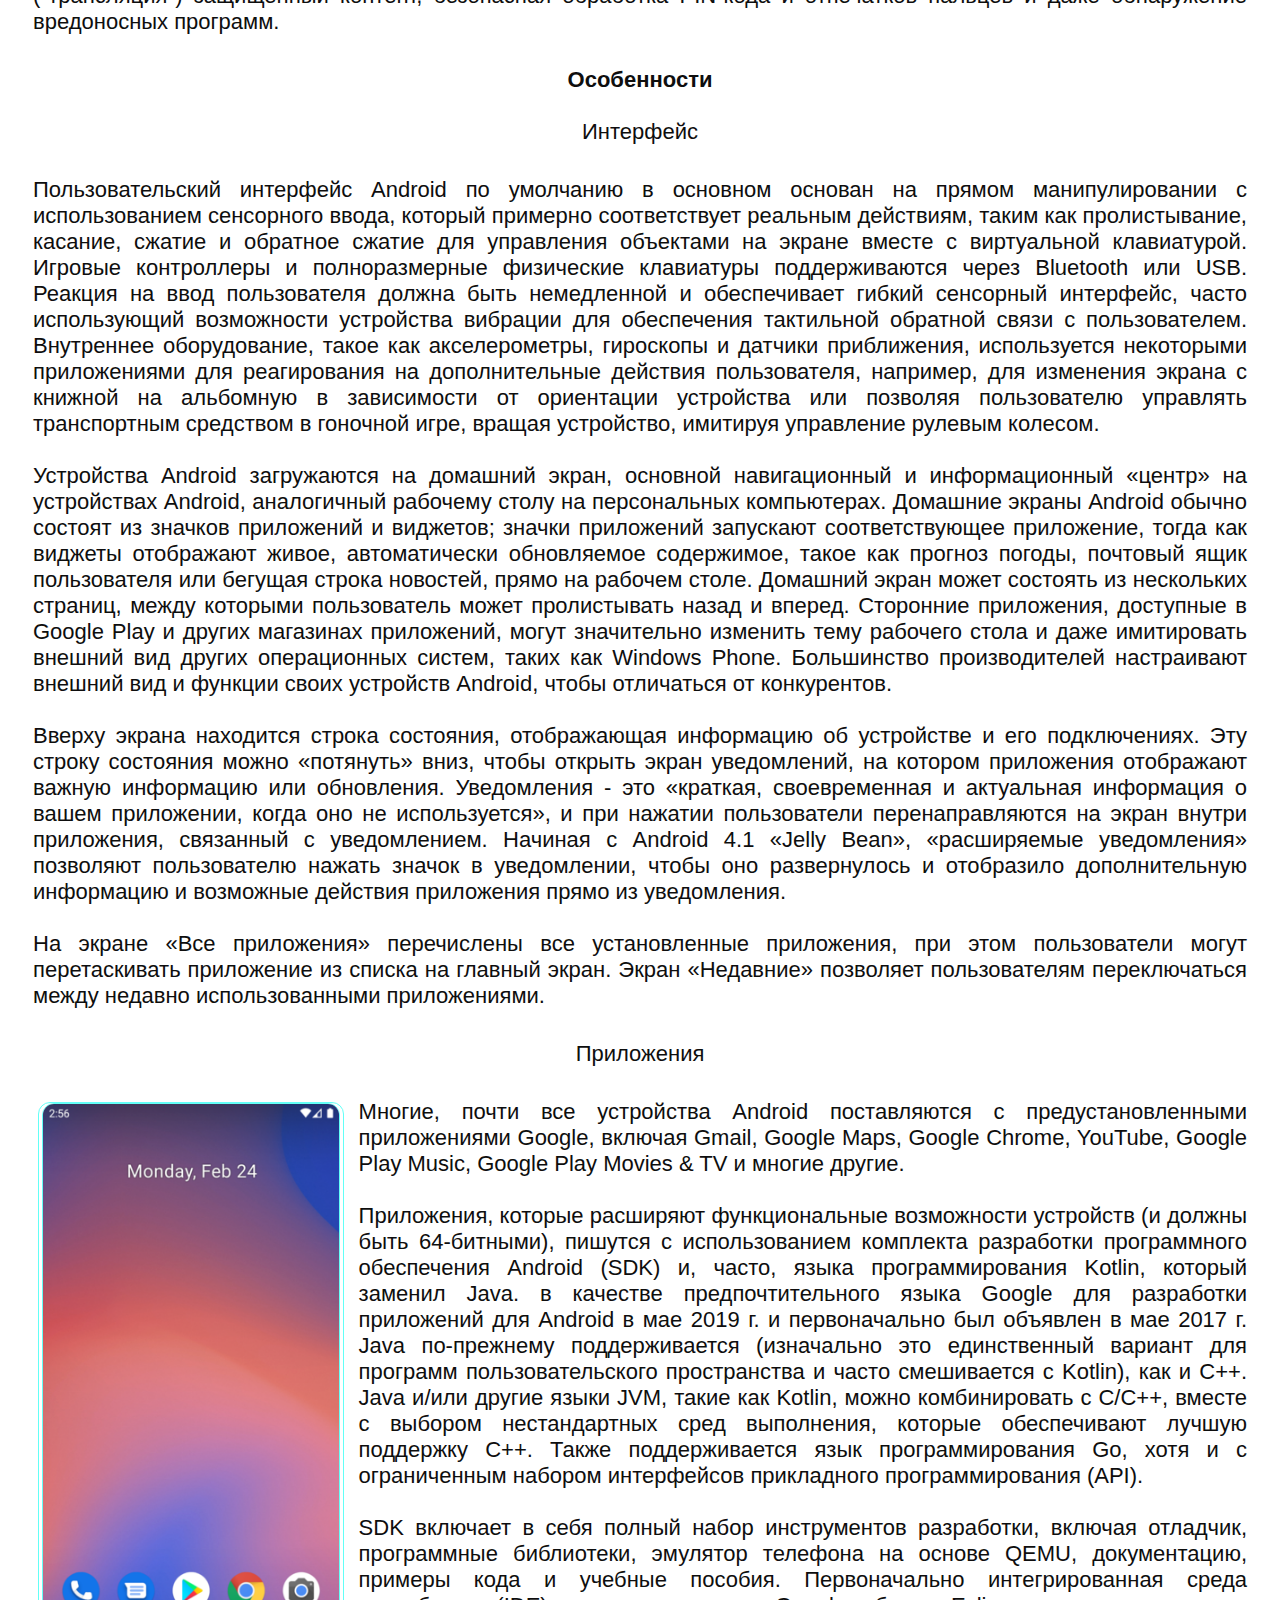
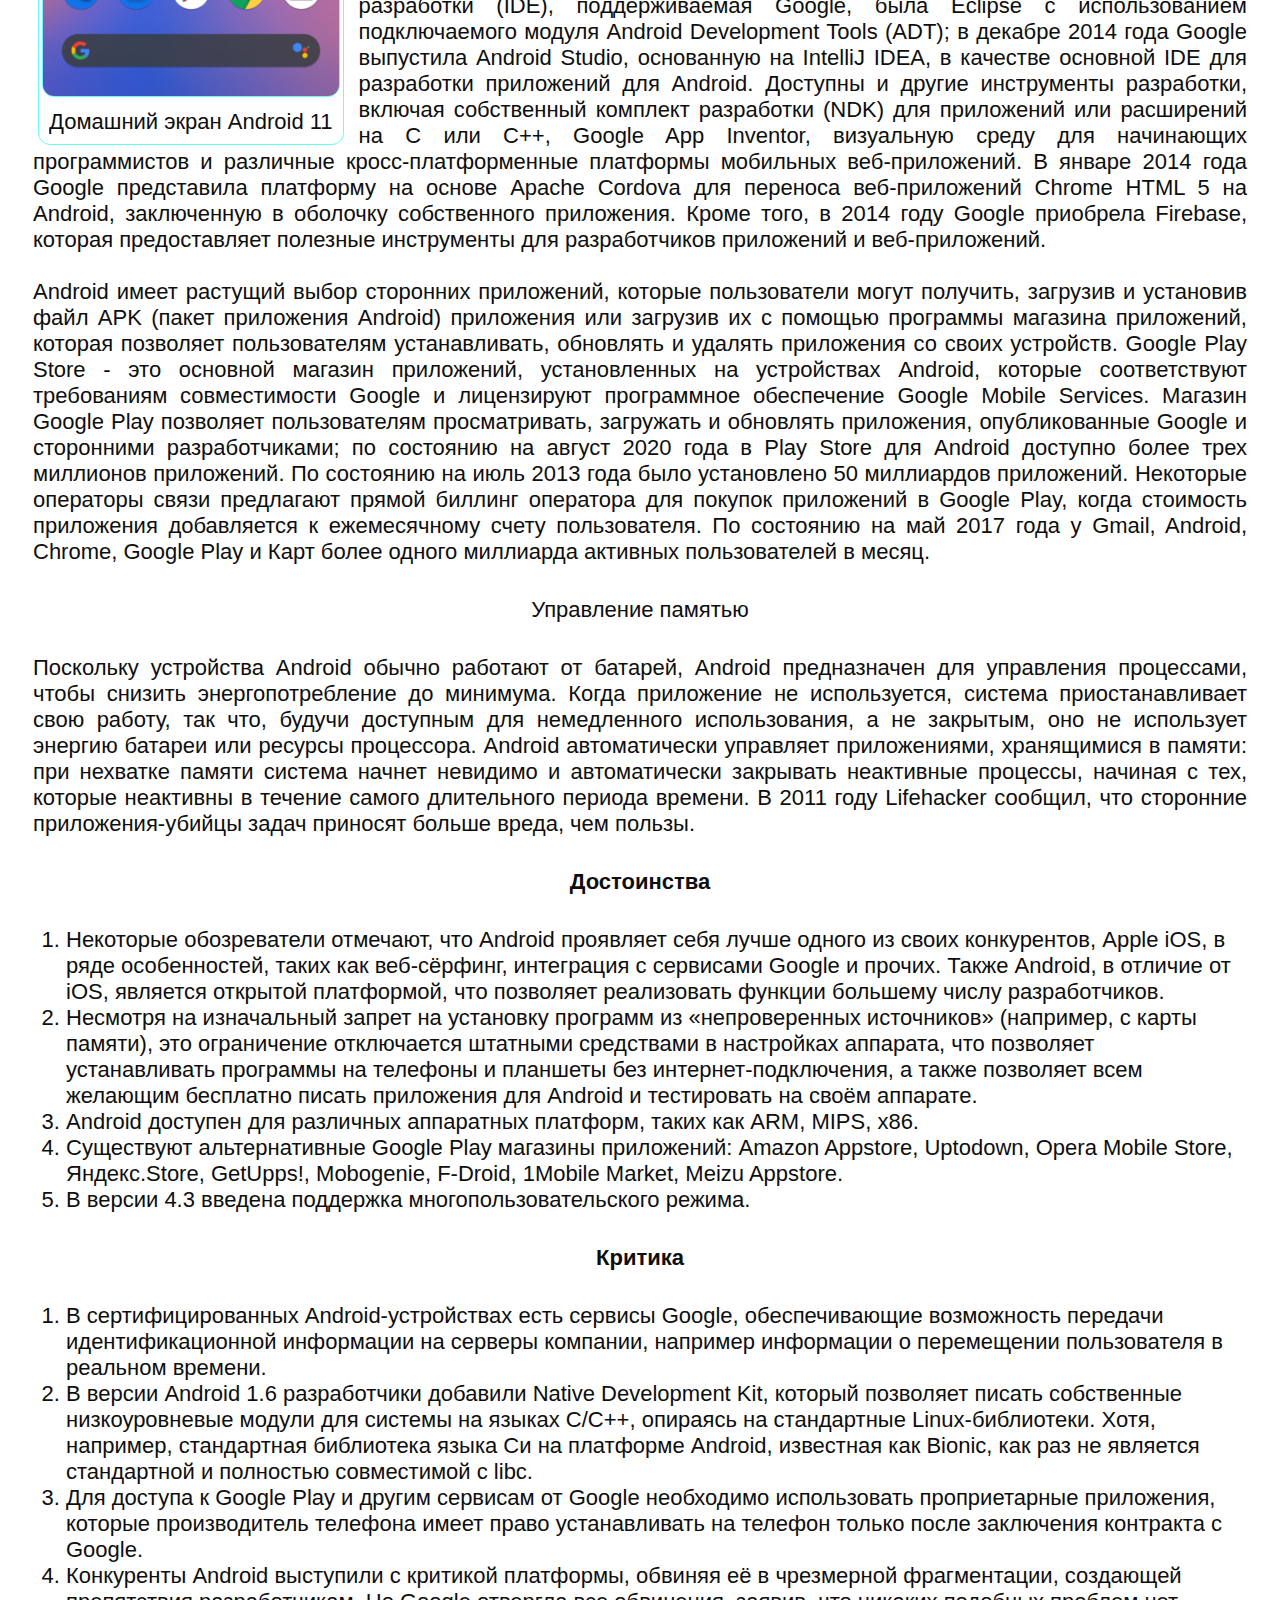
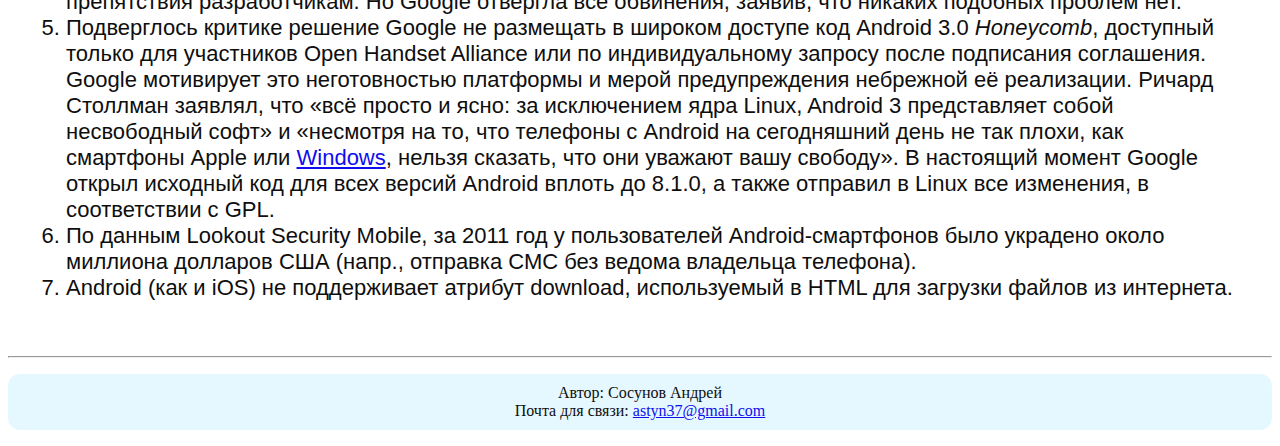
<file: OS/Android.html>
<!DOCTYPE html>
<html lang="ru">
    <head>
        <meta charset="UTF-8">
        <meta http-equiv="X-UA-Compatible" content="IE=edge">
        <meta name="viewport" content="width=device-width, initial-scale=1, shrink-to-fit=no">
        <meta name="description" content="Сайт про операционные системы">
        <link rel="icon" href="../favicon.ico">
        <script src="../js/scripts.js"></script>
		<link rel="stylesheet" type="text/css" href="../css/all.css">
        <link rel="stylesheet" type="text/css" href="../css/articles.css">
        <title>Android - Сайт про операционные системы</title>
    </head>
    <body>
        <div id="navbar-top">
            <div id="navbar">
            <a href="../index.html"id="logo">Сайт про ОС</a>
            <div id="navbar-right">
                <a href="../index.html">Главная</a>
                <a href="../about-OS.html">Что такое ОС?</a>
                <div class="dropdown">
                    <div class="dropdown-button">
                        <button class="dropbtn" onclick="showDropDown()">Статьи про ОС ▼</button>
                    </div>
                    <div class="dropdown-content" id="myDropdown">
                        <a href="../OS/Windows.html">Windows</a>
                        <a href="../OS/Linux.html">Linux</a>
                        <a href="../OS/mac_OS.html">mac OS</a>
                        <a class="active" href="../OS/Android.html">Android</a>
                        <!--<a href="../OS/iOS.html">iOS</a>-->
                    </div>
                </div>
            </div>
            </div>
        </div>
        <div id="main-text">
            <button id="top-button" onclick="goToTop()" title="Вверх">▲</button>
            <span><strong>Android</strong></span>
            <hr>
            <div class="right-img-div">
                <img src="../assets/img/Android_new_logo_2019.png" alt="Грузим" class="img-in-div">
                <p>Логотип Android с 2019 года</p>
            </div>
            <p><strong>Android</strong> - это мобильная операционная система, основанная на модифицированной версии ядра Linux и другого программного обеспечения с открытым исходным кодом, разработанная в первую очередь для мобильных устройств с сенсорным экраном, таких как смартфоны и планшеты. Android разрабатывается консорциумом разработчиков, известным как Open Handset Alliance, и коммерчески спонсируется Google. Он был представлен в ноябре 2007 года, а первое коммерческое устройство Android было выпущено в сентябре 2008 года.
            <br><br>
            Это бесплатное программное обеспечение с открытым исходным кодом; его исходный код известен как Android Open Source Project (AOSP), который в основном лицензируется по лицензии Apache. Однако большинство устройств Android поставляются с предустановленным дополнительным проприетарным программным обеспечением, в первую очередь Google Mobile Services (GMS), которое включает в себя основные приложения, такие как Google Chrome, платформу цифрового распространения Google Play и соответствующую платформу разработки служб Google Play. Около 70 процентов смартфонов Android работают под управлением экосистемы Google; конкурирующие экосистемы и форки Android включают Fire OS (разработанную Amazon) или LineageOS. Однако название и логотип «Android» являются товарными знаками Google, которые налагают стандарты, ограничивающие использование «несертифицированных» устройств за пределами их экосистемы для использования брендов Android.
            <br><br> 
            Исходный код использовался для разработки вариантов Android для ряда другой электроники, такой как игровые консоли, цифровые камеры, портативные медиаплееры, ПК и другие, каждая из которых имеет специализированный пользовательский интерфейс. Некоторые широко известные производные включают Android TV для телевизоров и Wear OS для носимых устройств, разработанные Google. Программные пакеты на Android, использующие формат APK, обычно распространяются через магазины проприетарных приложений, такие как Google Play Store, Samsung Galaxy Store и Huawei AppGallery, или платформы с открытым исходным кодом, такие как Aptoide или F-Droid.
            <br><br>
            Android является самой продаваемой ОС в мире для смартфонов с 2011 года и для планшетов с 2013 года. По состоянию на май 2017 года у нее более двух миллиардов активных пользователей в месяц, это самая большая установленная база среди всех операционных систем, а по состоянию на август 2020 года - Google В Play Маркете более 3 миллионов приложений. Текущая стабильная версия - Android 11, выпущенная 8 сентября 2020 года.</p>
            <div class="toc">
                <h2 id="toc-heading">Содержание</h2>
                <ol type="1">
                <li><a href="#История">История</a></li>
                <ol type="I">
                    <li><a href="#Версии_Android">Версии Android</a></li>
                </ol>
                <li><a href="#Разработка">Разработка</a></li>
                <ol type="I">
                    <li><a href="#Ядро_Linux">Ядро Linux</a></li>
                    <li><a href="#Программный_стек">Программный стек</a></li>
                </ol>
                <li><a href="#Особенности">Особенности</a></li>
                <ol type="I">
                    <li><a href="#Интерфейс">Интерфейс</a></li>
                    <li><a href="#Приложения">Приложения</a></li>
                    <li><a href="#Управление_памятью">Управление памятью</a></li>
                </ol>
                <li><a href="#Достоинства">Достоинства</a></li>
                <li><a href="#Критика">Критика</a></li>
                </ol>
            </div>
            <span id="История"><strong>История</strong></span><br>
            <div class="right-img-div">
                <img src="../assets/img/Android_logo_(2007-2014).png" alt="Грузим" class="img-in-div">
                <p>Первый логотип Android</p>
            </div>
            <p>11 июля 2005 года корпорация Google купила компанию Android, Inc. за 130 миллионов долларов.
            <br><br>
            5 ноября 2007 года компания официально объявила о создании Open Handset Alliance (OHA) и анонсировала открытую мобильную платформу Android, а 12 ноября 2007 года альянс представил первую версию пакета для разработчиков Android «Early Look» SDK(известную также как Android SDK m3-rc20a) и эмулятор Android.
            <br><br>
            Кодовое имя каждой версии операционной системы Android ранее представляло собой название какого-либо десерта (это справедливо для версий с 1.5 по 9). Первые буквы наименований в порядке версий соответствуют буквам латинского алфавита: 1.5 Cupcake («кекс»), 1.6 Donut («пончик»), 2.0/2.1 Eclair («эклер»), 2.2 Froyo (обозначение десерта «замороженный йогурт» — от англ. frozen yogurt), 2.3 Gingerbread («имбирный пряник»), 3.0 Honeycomb («пчелиные соты»), 4.0 Ice Cream Sandwich («мороженое в вафлях», в виде брикета), 4.1/4.2/4.3 Jelly Bean («желейные бобы» — вид конфет), 4.4 KitKat (в честь одноимённого бренда шоколадных батончиков), 5.0/5.1 Lollipop («леденец на палочке»), 6.0 Marshmallow («маршмэллоу»), 7.0 Nougat («нуга»), 8.0 Oreo (печенье «Oreo»), 9.0 Pie («пирог»). Традиция наименования версий Android в честь сладостей прекратилась с выходом Android 10.</p>
            <span id="Версии_Android">Версии Android</span>
            <p>
            23 сентября 2008 года официально вышла версия 1.0 (до этого были неофициальные 0.5, 0.6 и 0.9 версии в виде эмулятора операционной системы), а также первый полноценный пакет разработчика SDK 1.0, Release 1 и к октябрю 2008 версия 1.0 уже дебютировала на настоящем аппарате T-Mobile G1 (также известном как HTC Dream). С момента выхода первой версии платформы произошло несколько обновлений системы. Эти обновления, как правило, касаются исправления обнаруженных ошибок и добавления новой функциональности в систему.
            <br><br>
            В 2009 году было представлено целых четыре обновления платформы. Так, в феврале вышла версия 1.1, но с исправлением различных ошибок. В апреле и сентябре вышли ещё два обновления — 1.5 «Cupcake» («кекс») и 1.6 «Donut» («пончик») соответственно. Обновление «Cupcake» привнесло существенные изменения: виртуальная клавиатура, воспроизведение и запись видео, браузер и другие. В «Donut» впервые появились поддержка различных разрешений и плотности экрана и сетей CDMA. В октябре того же года вышла версия операционной системы Android 2.0 «Eclair» («эклер») с поддержкой нескольких аккаунтов Google, поддержкой браузером языка HTML5 и других нововведений, а также после небольшого обновления в пределах версии «Eclair» (2) появились «живые обои» и был видоизменён экран блокировки.
            <br><br>
            В середине 2010 года Google представила Android версии 2.2 под наименованием «Froyo» («замороженный йогурт»), а в конце 2010 года — Android 2.3 «Gingerbread» («имбирный пряник»). После обновления «Froyo» стало возможно использовать смартфон в качестве точки доступа, использовать традиционную блокировку смартфона цифровым или буквенно-цифровым паролем и другие изменения, а обновление «Gingerbread» привнесло более полный контроль над функцией копирования и вставки, улучшение управления питанием и контроля над приложениями, поддержку нескольких камер на устройстве и т. д.
            <br><br>
            22 февраля 2011 года была официально представлена ориентированная на интернет-планшеты платформа Android 3.0 «Honeycomb» («пчелиные соты»). Исходный код этой версии так и не был открыт компанией Google в связи с опасениями портирования её на смартфоны, для которых она не была предназначена.
            <br><br>
            Android 4.0 «Ice Cream Sandwich» («сэндвич с мороженым»), вышедшая 19 октября 2011 года, — первая универсальная платформа, которая предназначена как для планшетов, так и для смартфонов. Также обновление принесло новый интерфейс «Holo», который использовался до Android 4.4.4 KitKat .
            <br><br>
            <img src="../assets/img/android-logo-history.jpg" alt="Грузим" class="left-img">
            В июне 2012 вышло обновление под названием «Jelly Bean» (желейная конфета) с порядковым номером 4.1, который сменился на 4.2 вследствие небольшого обновления в конце октября того же года и на 4.3 после обновления в июле 2013.
            <br><br>
            31 октября 2013 года Google представила следующую версию операционной системы Android 4.4, которая получила название шоколадного батончика «KitKat» по соглашению с компанией производителем Nestlé. Впервые KitKat появился на Nexus 5; эта версия Android оптимизирована для работы на более широком наборе устройств, имеющих 512 МБ ОЗУ и экран с разрешением 800x480 пикс. в качестве рекомендуемого минимума. Также, в качестве тестовой опции, в настройках разработчика стала доступна виртуальная машина ART.
            <br><br>
            25 июня 2014 Google представили Android L, доступный для разработчиков, пользователей смартфонов Nexus, а также некоторых других смартфонов.
            <br><br>
            15 октября 2014 года была официально анонсирована Android 5.0 Lollipop (леденец). Главные обновления системы — новый дизайн Material Design и полный переход к виртуальной машине ART. Также, если на Android-устройстве установлен пароль или графический ключ и если поблизости находятся часы хозяина устройства с Android Wear, то устройство автоматически разблокируется.
            <br><br>
            9 декабря 2014 Google заменила официальную среду разработки, основанную на Eclipse (adt-bundle), на Android Studio.
            <br><br>
            В 2015 году была анонсирована операционная система для носимых устройств Android Wear (позже Wear OS). Также на Google IO были представлены версии Android Auto (для автомобилей) и Android TV (для телевизоров), таким образом Android перестал быть операционной системой только для мобильных устройств.
            <br><br>
            29 мая 2015 Google представила Android M. По словам Google, главная цель новой операционной системы — улучшить пользовательский опыт общения со смартфоном, сделать взаимодействие интуитивнее и проще. 17 августа 2015 официально стало известно, что эта версия получила название Android 6.0 Marshmallow(зефир).
            <br><br>
            19 мая 2016 года на конференции разработчиков Google I/O была представлена Android N, а 1 июля Google официально объявила название этой версии Android — Android 7.0 Nougat. Рассылка финальной версии операционной системы стартовала 22 августа 2016 года. Поддерживаемые устройства: Huawei Nexus 6P, LG Nexus 5X, Motorola Nexus 6, HTC Nexus 9, ASUS Nexus Player, Google Pixel C и General Mobile 4G.
            <br><br>
            В марте 2017 года был представлен Android O для разработчиков. Пользовательская версия была выпущена 21 августа 2017 года как 8.0.0 Oreo. 5 декабря 2017 года была выпущена стабильная сборка Android Oreo 8.1.
            <br><br>
            7 марта 2018 года Google выпустила Android P DP1, а первая бета-версия вышла 8 мая 2018 года, но не только для Pixel, также бету получили Sony Xperia XZ2, Nokia 7 Plus, Xiaomi Mi MIX 2s, Vivo X21, Oppo R15 Pro, Essential Phone, OnePlus 6. Рассылка релизной версии Android 9 Pie началась 6 августа 2018 года.
            <br><br>
            13 марта 2019 года Google начала открытое бета-тестирование ОС Android Q Beta 1, которая уже доступна для смартфонов Pixel всех поколений. Всего компания собирается выпустить 6 бета-версий ОС. 3 апреля 2019 года вышла Android Q Beta 2, которая появилась в виде GSI-образов, кроме образов для смартфонов Pixel. С их помощью разработчики любого устройства, поддерживающего Project Treble, смогут поставить данную версию ОС для ознакомления и тестирования своих программ. Также Google начала тестирование жестов, похожих на жесты с iPhone X, ответы в мессенджерах в всплывающих окнах, не заходя в само приложение, управление воспроизведением мультимедиа в шторке и новое управление громкостью.
            <br><br>
            3 сентября 2019 года Google выпустила стабильную версию Android 10 для смартфонов семейства Pixel.
            <br><br>
            19 февраля 2020 года Google выпустила developer-preview-версию Android 11 для смартфонов семейства Pixel (за исключением смартфонов Pixel 1-го поколения).</p>
            <img src="../assets/img/android-all-chronology.png" alt="Грузим" class="center-img"><br>
            <span id="Разработка"><strong>Разработка</strong></span>
            <p>Android разрабатывается Google до тех пор, пока не будут готовы к выпуску последние изменения и обновления, после чего исходный код становится доступным для Android Open Source Project (AOSP), инициативы с открытым исходным кодом, возглавляемой Google. Код AOSP можно найти без изменений на некоторых устройствах, в основном на устройствах бывшей серии Nexus и текущей серии Android One.
            <br><br>
            Исходный код, в свою очередь, настраивается производителями оригинального оборудования (OEM) для работы на их оборудовании. Исходный код Android не содержит драйверов устройств, часто проприетарных, которые необходимы для определенных аппаратных компонентов. В результате большинство устройств Android, включая собственные устройства Google, поставляются с комбинацией бесплатного программного обеспечения с открытым исходным кодом и проприетарного программного обеспечения, при этом программное обеспечение, необходимое для доступа к службам Google, попадает в последнюю категорию.</p>
            <span id="#Ядро_Linux">Ядро Linux</span><br>
            <div class="left-img-div">
                <img src="../assets/img/Linux_kernel.png" alt="Грузим" class="img-in-div">
                <p>Применение ядра Linux</p>
            </div>
            <p>Ядро Android основано на ветвях долгосрочной поддержки (LTS) ядра Linux. С 2020 года Android использует версии ядра Linux 4.4, 4.9 или 4.14. Фактическое ядро ​​зависит от конкретного устройства.
            <br><br>
            Вариант ядра Linux для Android имеет дальнейшие архитектурные изменения, которые реализованы Google за пределами типичного цикла разработки ядра Linux, такие как включение таких компонентов, как деревья устройств, ashmem, ION и различная обработка нехватки памяти (OOM). Некоторые функции, которые Google внесла обратно в ядро ​​Linux, в частности, функция управления питанием, называемая «wakelocks», изначально были отклонены разработчиками основного ядра отчасти потому, что они считали, что Google не проявляет никакого намерения поддерживать свой собственный код. В апреле 2010 года Google объявил, что нанимает двух сотрудников для работы с сообществом ядра Linux [177], но Грег Кроа-Хартман, нынешний сопровождающий ядра Linux в стабильной ветке, сказал в декабре 2010 года, что он обеспокоен тем, что Google не больше не пытается включить изменения своего кода в основной Linux. Инженер Google Патрик Брэди однажды заявил на конференции разработчиков компании, что «Android - это не Linux», а Computerworld добавил: «Позвольте мне сделать это проще для вас, без Linux нет Android». Ars Technica пишет, что «хотя Android построен на основе ядра Linux, эта платформа имеет очень мало общего с обычным стеком Linux для настольных ПК».
            <br><br>
            В августе 2011 года Линус Торвальдс сказал, что «в конечном итоге Android и Linux вернутся к общему ядру, но, вероятно, этого не произойдет в течение четырех-пяти лет». В декабре 2011 года Грег Кроа-Хартман объявил о запуске Android Mainlining Project, целью которого является возвращение некоторых драйверов, исправлений и функций Android в ядро ​​Linux, начиная с версии Linux 3.3. После многих предыдущих попыток слияния Linux включила в ядро ​​3.5 функции автоматического перехода в спящий режим и wakelocks. Интерфейсы такие же, но реализация Linux в восходящем направлении позволяет использовать два разных режима приостановки: в память (традиционная приостановка, которую использует Android) и на диск (переход в спящий режим, как он известен на рабочем столе). Google поддерживает общедоступный репозиторий кода, в котором содержатся их экспериментальные работы по восстановлению Android на последних стабильных версиях Linux.
            <br><br>
            Флэш-память на устройствах Android разделена на несколько разделов, например /system для самой операционной системы и /data для пользовательских данных и установок приложений. [185] В отличие от настольных дистрибутивов Linux, владельцам устройств Android не предоставляется root-доступ к операционной системе, а такие важные разделы, как /system, доступны только для чтения. Однако root-доступ можно получить, используя недостатки безопасности в Android, которые часто используются сообществом разработчиков ПО с открытым исходным кодом для расширения возможностей своих устройств, а также злоумышленниками для установки вирусов и вредоносных программ.
            <br><br>
            Android - это дистрибутив Linux, согласно Linux Foundation, руководителю открытого кода Google Крису ДиБоне и нескольким журналистам. Другие, например, инженер Google Патрик Брэди, говорят, что Android - это не Linux в традиционном смысле Unix-подобного дистрибутива Linux; Android не включает библиотеку GNU C (она использует Bionic в качестве альтернативной библиотеки C) и некоторые другие компоненты, обычно присутствующие в дистрибутивах Linux.</p>
            <span id="Программный_стек">Программный стек</span><br>
            <div class="right-img-div">
                <img src="../assets/img/Android-architecture.jpg" alt="Грузим" class="img-in-div">
                <p>Архитектура Android</p>
            </div>
            <p>Помимо ядра Linux есть промежуточное программное обеспечение, библиотеки и API, написанные на C, и прикладное программное обеспечение, работающее на платформе приложений, которая включает в себя Java-совместимые библиотеки. Разработка ядра Linux продолжается независимо от других проектов исходного кода Android.
            <br><br>
            Android использует Android Runtime (ART) в качестве среды выполнения (представленной в версии 4.4), которая использует предварительную компиляцию (AOT) для полной компиляции байт-кода приложения в машинный код при установке приложения. В Android 4.4 ART была экспериментальной функцией и не была включена по умолчанию; он стал единственным вариантом выполнения в следующей основной версии Android, 5.0. В версиях, которые больше не поддерживаются, до версии 5.0, когда ART вступила во владение, Android ранее использовала Dalvik как виртуальную машину процесса с JIT-компиляцией на основе трассировки для запуска Dalvik "dex-code" (Dalvik Executable), который обычно переводится из байт-кода Java. Следуя принципу JIT на основе трассировки, помимо интерпретации большей части кода приложения, Dalvik выполняет компиляцию и собственное выполнение выбранных часто выполняемых сегментов кода («трассировки») каждый раз при запуске приложения. Для своей библиотеки Java платформа Android использует подмножество проекта Apache Harmony, работа над которым сейчас прекращена. В декабре 2015 года Google объявил, что в следующей версии Android будет реализована реализация Java на основе проекта OpenJDK.
            <br><br>
            Стандартная библиотека C Android, Bionic, была разработана Google специально для Android как производная от кода стандартной библиотеки C. Сам Bionic был разработан с несколькими основными функциями, характерными для ядра Linux. Основными преимуществами использования Bionic вместо библиотеки GNU C (glibc) или uClibc являются меньшая занимаемая площадь во время выполнения и оптимизация для низкочастотных процессоров. В то же время Bionic лицензируется в соответствии с условиями лицензии BSD, которую Google считает более подходящей для общей модели лицензирования Android.
            <br><br>
            Стремясь к другой модели лицензирования, к концу 2012 года Google переключил стек Bluetooth в Android с BlueZ под лицензией GPL на BlueDroid под лицензией Apache.
            <br><br>
            Android по умолчанию не имеет собственной системы X Window и не поддерживает полный набор стандартных библиотек GNU. Это затрудняло перенос существующих приложений или библиотек Linux на Android до тех пор, пока версия r5 Android Native Development Kit не обеспечила поддержку приложений, полностью написанных на C или C++. Библиотеки, написанные на C, также могут использоваться в приложениях путем внедрения небольшой прокладки и использования JNI.
            <br><br>
            В текущих версиях Android «Toybox», набор утилит командной строки (в основном для использования приложениями, поскольку Android не предоставляет интерфейс командной строки по умолчанию), используется (начиная с выпуска Marshmallow), заменяя аналогичный Коллекция "Toolbox" из предыдущих версий Android.
            <br><br> 
            У Android есть еще одна операционная система, Trusty OS, в составе «Trusty» «программных компонентов, поддерживающих Trusted Execution Environment (TEE) на мобильных устройствах». "Trusty и Trusty API могут быть изменены. Приложения для Trusty OS могут быть написаны на C/C++ (поддержка C ++ ограничена), и у них есть доступ к небольшой библиотеке C. All Trusty приложения являются однопоточными; многопоточность в пользовательском пространстве Trusty в настоящее время не поддерживается. Разработка сторонних приложений не поддерживается в "текущей версии, а программное обеспечение, работающее на ОС и процессоре для нее, запустите" инфраструктуру DRM для защиты контент. Существует множество других применений TEE, таких как мобильные платежи, безопасный банкинг, шифрование всего диска, многофакторная аутентификация, защита от сброса устройства, постоянное хранилище с защитой от воспроизведения, беспроводное отображение ("трансляция") защищенный контент, безопасная обработка PIN-кода и отпечатков пальцев и даже обнаружение вредоносных программ.</p>
            <span id="Особенности"><strong>Особенности</strong></span><br><br>
            <span id="Интерфейс">Интерфейс</span>
            <p>Пользовательский интерфейс Android по умолчанию в основном основан на прямом манипулировании с использованием сенсорного ввода, который примерно соответствует реальным действиям, таким как пролистывание, касание, сжатие и обратное сжатие для управления объектами на экране вместе с виртуальной клавиатурой. Игровые контроллеры и полноразмерные физические клавиатуры поддерживаются через Bluetooth или USB. Реакция на ввод пользователя должна быть немедленной и обеспечивает гибкий сенсорный интерфейс, часто использующий возможности устройства вибрации для обеспечения тактильной обратной связи с пользователем. Внутреннее оборудование, такое как акселерометры, гироскопы и датчики приближения, используется некоторыми приложениями для реагирования на дополнительные действия пользователя, например, для изменения экрана с книжной на альбомную в зависимости от ориентации устройства или позволяя пользователю управлять транспортным средством в гоночной игре, вращая устройство, имитируя управление рулевым колесом.
            <br><br>
            Устройства Android загружаются на домашний экран, основной навигационный и информационный «центр» на устройствах Android, аналогичный рабочему столу на персональных компьютерах. Домашние экраны Android обычно состоят из значков приложений и виджетов; значки приложений запускают соответствующее приложение, тогда как виджеты отображают живое, автоматически обновляемое содержимое, такое как прогноз погоды, почтовый ящик пользователя или бегущая строка новостей, прямо на рабочем столе. Домашний экран может состоять из нескольких страниц, между которыми пользователь может пролистывать назад и вперед. Сторонние приложения, доступные в Google Play и других магазинах приложений, могут значительно изменить тему рабочего стола и даже имитировать внешний вид других операционных систем, таких как Windows Phone. Большинство производителей настраивают внешний вид и функции своих устройств Android, чтобы отличаться от конкурентов.
            <br><br>
            Вверху экрана находится строка состояния, отображающая информацию об устройстве и его подключениях. Эту строку состояния можно «потянуть» вниз, чтобы открыть экран уведомлений, на котором приложения отображают важную информацию или обновления. Уведомления - это «краткая, своевременная и актуальная информация о вашем приложении, когда оно не используется», и при нажатии пользователи перенаправляются на экран внутри приложения, связанный с уведомлением. Начиная с Android 4.1 «Jelly Bean», «расширяемые уведомления» позволяют пользователю нажать значок в уведомлении, чтобы оно развернулось и отобразило дополнительную информацию и возможные действия приложения прямо из уведомления.
            <br><br>
            На экране «Все приложения» перечислены все установленные приложения, при этом пользователи могут перетаскивать приложение из списка на главный экран. Экран «Недавние» позволяет пользователям переключаться между недавно использованными приложениями.</p>
            <span id="Приложения">Приложения</span><br>
            <div id="div-img-min" class="left-img-div">
                <img src="../assets/img/Android_11_screenshot.png" alt="Грузим" class="img-div-r" class="img-in-div">
                <p>Домашний экран Android 11</p>
            </div>
            <p>Многие, почти все устройства Android поставляются с предустановленными приложениями Google, включая Gmail, Google Maps, Google Chrome, YouTube, Google Play Music, Google Play Movies & TV и многие другие.
            <br><br>
            Приложения, которые расширяют функциональные возможности устройств (и должны быть 64-битными), пишутся с использованием комплекта разработки программного обеспечения Android (SDK) и, часто, языка программирования Kotlin, который заменил Java. в качестве предпочтительного языка Google для разработки приложений для Android в мае 2019 г. и первоначально был объявлен в мае 2017 г. Java по-прежнему поддерживается (изначально это единственный вариант для программ пользовательского пространства и часто смешивается с Kotlin), как и C++. Java и/или другие языки JVM, такие как Kotlin, можно комбинировать с C/C++, вместе с выбором нестандартных сред выполнения, которые обеспечивают лучшую поддержку C++. Также поддерживается язык программирования Go, хотя и с ограниченным набором интерфейсов прикладного программирования (API).
            <br><br>
            SDK включает в себя полный набор инструментов разработки, включая отладчик, программные библиотеки, эмулятор телефона на основе QEMU, документацию, примеры кода и учебные пособия. Первоначально интегрированная среда разработки (IDE), поддерживаемая Google, была Eclipse с использованием подключаемого модуля Android Development Tools (ADT); в декабре 2014 года Google выпустила Android Studio, основанную на IntelliJ IDEA, в качестве основной IDE для разработки приложений для Android. Доступны и другие инструменты разработки, включая собственный комплект разработки (NDK) для приложений или расширений на C или C++, Google App Inventor, визуальную среду для начинающих программистов и различные кросс-платформенные платформы мобильных веб-приложений. В январе 2014 года Google представила платформу на основе Apache Cordova для переноса веб-приложений Chrome HTML 5 на Android, заключенную в оболочку собственного приложения. Кроме того, в 2014 году Google приобрела Firebase, которая предоставляет полезные инструменты для разработчиков приложений и веб-приложений.
            <br><br>
            Android имеет растущий выбор сторонних приложений, которые пользователи могут получить, загрузив и установив файл APK (пакет приложения Android) приложения или загрузив их с помощью программы магазина приложений, которая позволяет пользователям устанавливать, обновлять и удалять приложения со своих устройств. Google Play Store - это основной магазин приложений, установленных на устройствах Android, которые соответствуют требованиям совместимости Google и лицензируют программное обеспечение Google Mobile Services. Магазин Google Play позволяет пользователям просматривать, загружать и обновлять приложения, опубликованные Google и сторонними разработчиками; по состоянию на август 2020 года в Play Store для Android доступно более трех миллионов приложений. По состоянию на июль 2013 года было установлено 50 миллиардов приложений. Некоторые операторы связи предлагают прямой биллинг оператора для покупок приложений в Google Play, когда стоимость приложения добавляется к ежемесячному счету пользователя. По состоянию на май 2017 года у Gmail, Android, Chrome, Google Play и Карт более одного миллиарда активных пользователей в месяц.</p>
            <span id="Управление_памятью">Управление памятью</span>
            <p>Поскольку устройства Android обычно работают от батарей, Android предназначен для управления процессами, чтобы снизить энергопотребление до минимума. Когда приложение не используется, система приостанавливает свою работу, так что, будучи доступным для немедленного использования, а не закрытым, оно не использует энергию батареи или ресурсы процессора. Android автоматически управляет приложениями, хранящимися в памяти: при нехватке памяти система начнет невидимо и автоматически закрывать неактивные процессы, начиная с тех, которые неактивны в течение самого длительного периода времени. В 2011 году Lifehacker сообщил, что сторонние приложения-убийцы задач приносят больше вреда, чем пользы.</p>
            <span id="Достоинства"><strong>Достоинства</strong></span>
            <ol type="1">
                <li>Некоторые обозреватели отмечают, что Android проявляет себя лучше одного из своих конкурентов, Apple iOS, в ряде особенностей, таких как веб-сёрфинг, интеграция с сервисами Google и прочих. Также Android, в отличие от iOS, является открытой платформой, что позволяет реализовать функции большему числу разработчиков.</li>
                <li>Несмотря на изначальный запрет на установку программ из «непроверенных источников» (например, с карты памяти), это ограничение отключается штатными средствами в настройках аппарата, что позволяет устанавливать программы на телефоны и планшеты без интернет-подключения, а также позволяет всем желающим бесплатно писать приложения для Android и тестировать на своём аппарате.</li>
                <li>Android доступен для различных аппаратных платформ, таких как ARM, MIPS, x86.</li>
                <li>Существуют альтернативные Google Play магазины приложений: Amazon Appstore, Uptodown, Opera Mobile Store, Яндекс.Store, GetUpps!, Mobogenie, F-Droid, 1Mobile Market, Meizu Appstore.</li>
                <li>В версии 4.3 введена поддержка многопользовательского режима.</li>
            </ol>
            <span id="Критика"><strong>Критика</strong></span>
            <ol type="1">
                <li>В сертифицированных Android-устройствах есть сервисы Google, обеспечивающие возможность передачи идентификационной информации на серверы компании, например информации о перемещении пользователя в реальном времени.</li>
                <li>В версии Android 1.6 разработчики добавили Native Development Kit, который позволяет писать собственные низкоуровневые модули для системы на языках C/С++, опираясь на стандартные Linux-библиотеки. Хотя, например, стандартная библиотека языка Си на платформе Android, известная как Bionic, как раз не является стандартной и полностью совместимой с libc.</li>
                <li>Для доступа к Google Play и другим сервисам от Google необходимо использовать проприетарные приложения, которые производитель телефона имеет право устанавливать на телефон только после заключения контракта с Google.</li>
                <li>Конкуренты Android выступили с критикой платформы, обвиняя её в чрезмерной фрагментации, создающей препятствия разработчикам. Но Google отвергла все обвинения, заявив, что никаких подобных проблем нет.</li>
                <li>Подверглось критике решение Google не размещать в широком доступе код Android 3.0 <i>Honeycomb</i>, доступный только для участников Open Handset Alliance или по индивидуальному запросу после подписания соглашения. Google мотивирует это неготовностью платформы и мерой предупреждения небрежной её реализации. Ричард Столлман заявлял, что «всё просто и ясно: за исключением ядра Linux, Android 3 представляет собой несвободный софт» и «несмотря на то, что телефоны с Android на сегодняшний день не так плохи, как смартфоны Apple или <a href="OS/Windows.html" title="Windows">Windows</a>, нельзя сказать, что они уважают вашу свободу». В настоящий момент Google открыл исходный код для всех версий Android вплоть до 8.1.0, а также отправил в Linux все изменения, в соответствии с GPL.</li>
                <li>По данным Lookout Security Mobile, за 2011 год у пользователей Android-смартфонов было украдено около миллиона долларов США (напр., отправка СМС без ведома владельца телефона).</li>
                <li>Android (как и iOS) не поддерживает атрибут download, используемый в HTML для загрузки файлов из интернета.</li>
            </ol>
            
            <!--
                    <li><a href="#Разработка">Разработка</a></li>
                    <li><a href="#Интерфейс">Интерфейс</a></li>
                    <li><a href="#Приложения">Приложения</a></li>
                    <li><a href="#Управление_памятью">Управление памятью</a></li>-->
        </div>
        <footer>
            <hr>
            <p>Автор: Сосунов Андрей<br> Почта для связи: <a href="mailto:astyn37@gmail.com">astyn37@gmail.com</a></p>
        </footer>
    </body>
</html>
</file>
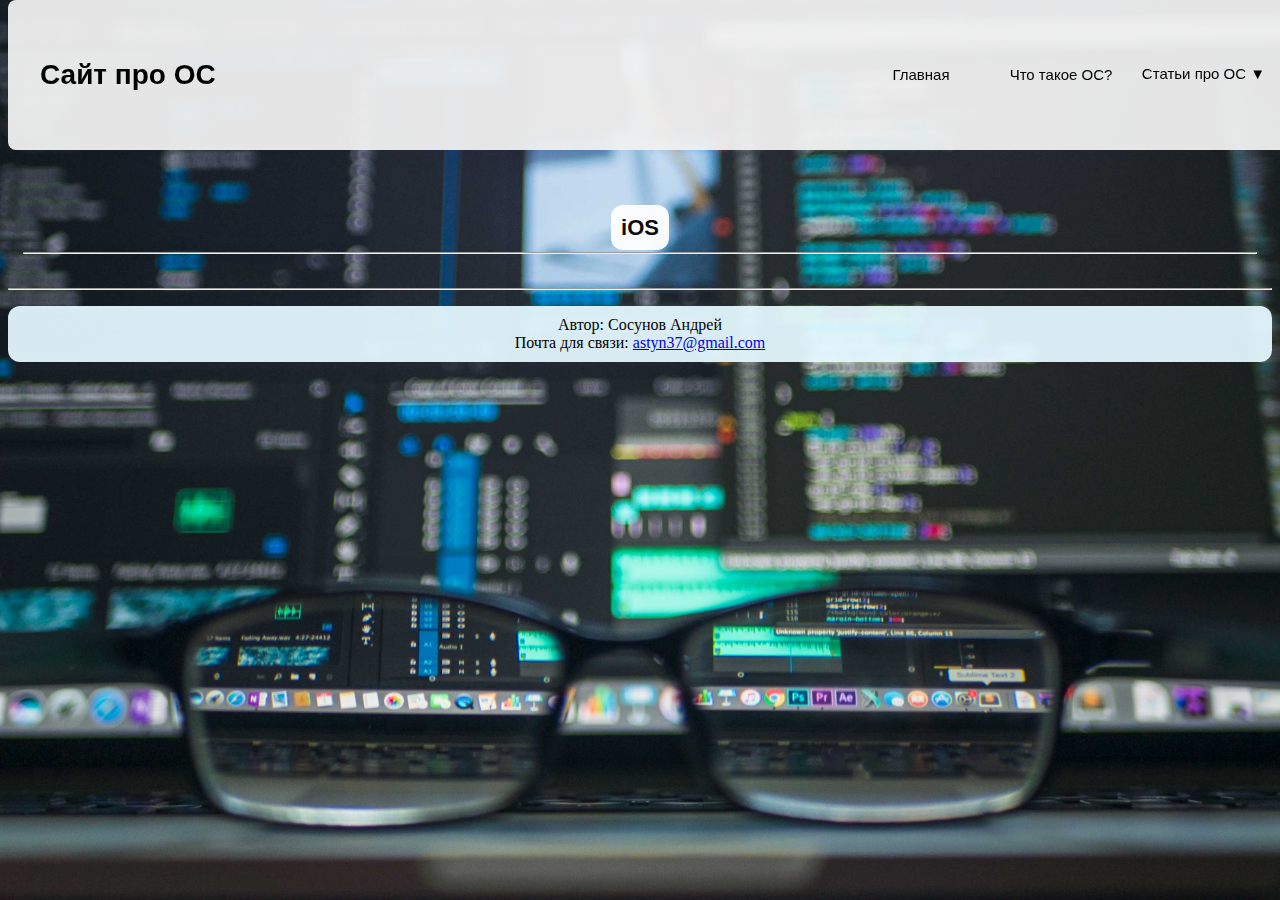
<file: OS/iOS.html>
<!DOCTYPE html>
<html lang="ru">
    <head>
        <meta charset="UTF-8">
        <meta http-equiv="X-UA-Compatible" content="IE=edge">
        <meta name="viewport" content="width=device-width, initial-scale=1, shrink-to-fit=no">
        <meta name="description" content="Сайт про операционные системы">
        <link rel="icon" href="../favicon.ico">
        <script src="../js/scripts.js"></script>
		<link rel="stylesheet" type="text/css" href="../css/all.css">
        <link rel="stylesheet" type="text/css" href="../css/articles.css">
        <title>iOS - Сайт про операционные системы</title>
    </head>
    <body>
        <div id="navbar-top">
            <div id="navbar">
            <a href="../index.html"id="logo">Сайт про ОС</a>
            <div id="navbar-right">
                <a href="../index.html">Главная</a>
                <a href="../about-OS.html">Что такое ОС?</a>
                <div class="dropdown">
                    <div class="dropdown-button">
                        <button class="dropbtn" onclick="showDropDown()">Статьи про ОС ▼</button>
                    </div>
                    <div class="dropdown-content" id="myDropdown">
                        <a href="../OS/Windows.html">Windows</a>
                        <a href="../OS/Linux.html">Linux</a>
                        <a href="../OS/mac_OS.html">mac OS</a>
                        <a href="../OS/Android.html">Android</a>
                        <a class="active" href="../OS/iOS.html">iOS</a>
                    </div>
                </div>
            </div>
            </div>
        </div>
        <div id="main-text">
            <button id="top-button" onclick="goToTop()" title="Вверх">▲</button>
            <span><strong>iOS</strong></span>
            <hr>
        </div>
        <footer>
            <hr>
            <p>Автор: Сосунов Андрей<br> Почта для связи: <a href="mailto:astyn37@gmail.com">astyn37@gmail.com</a></p>
        </footer>
    </body>
</html>
</file>
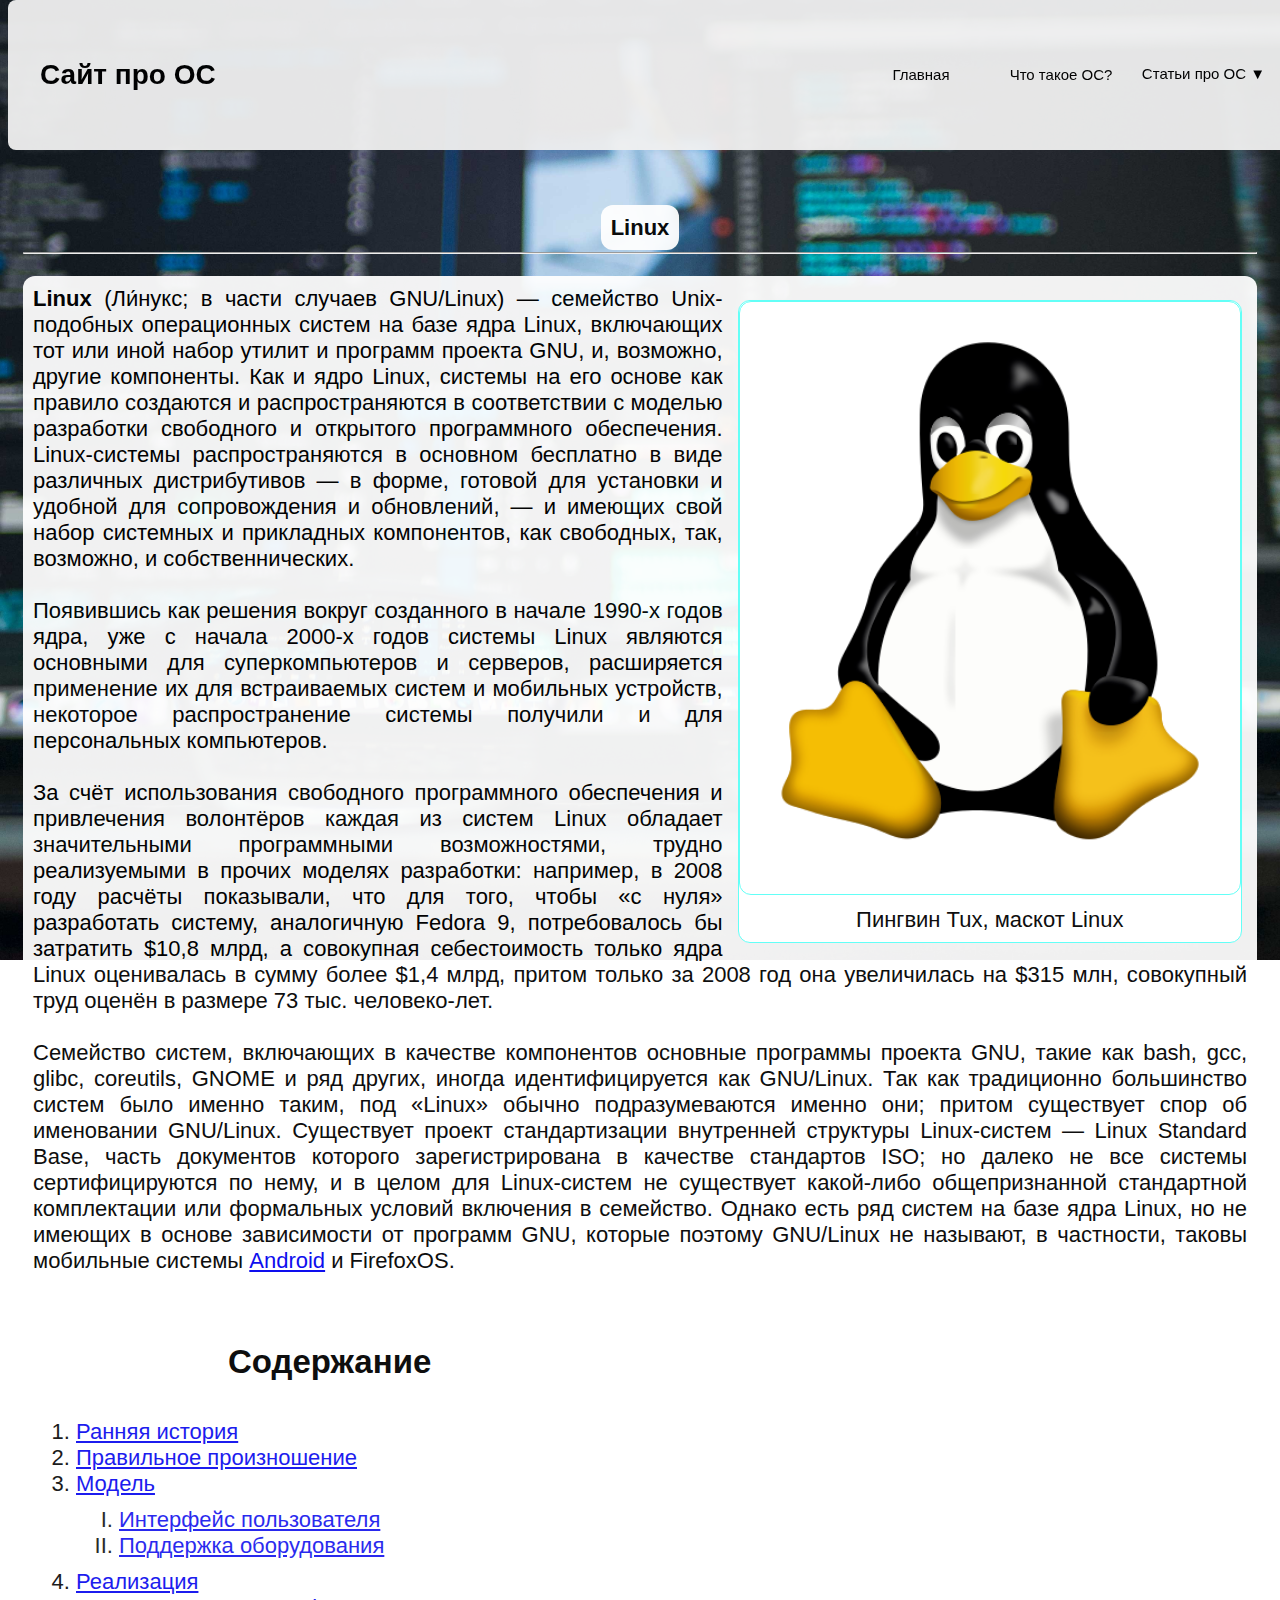
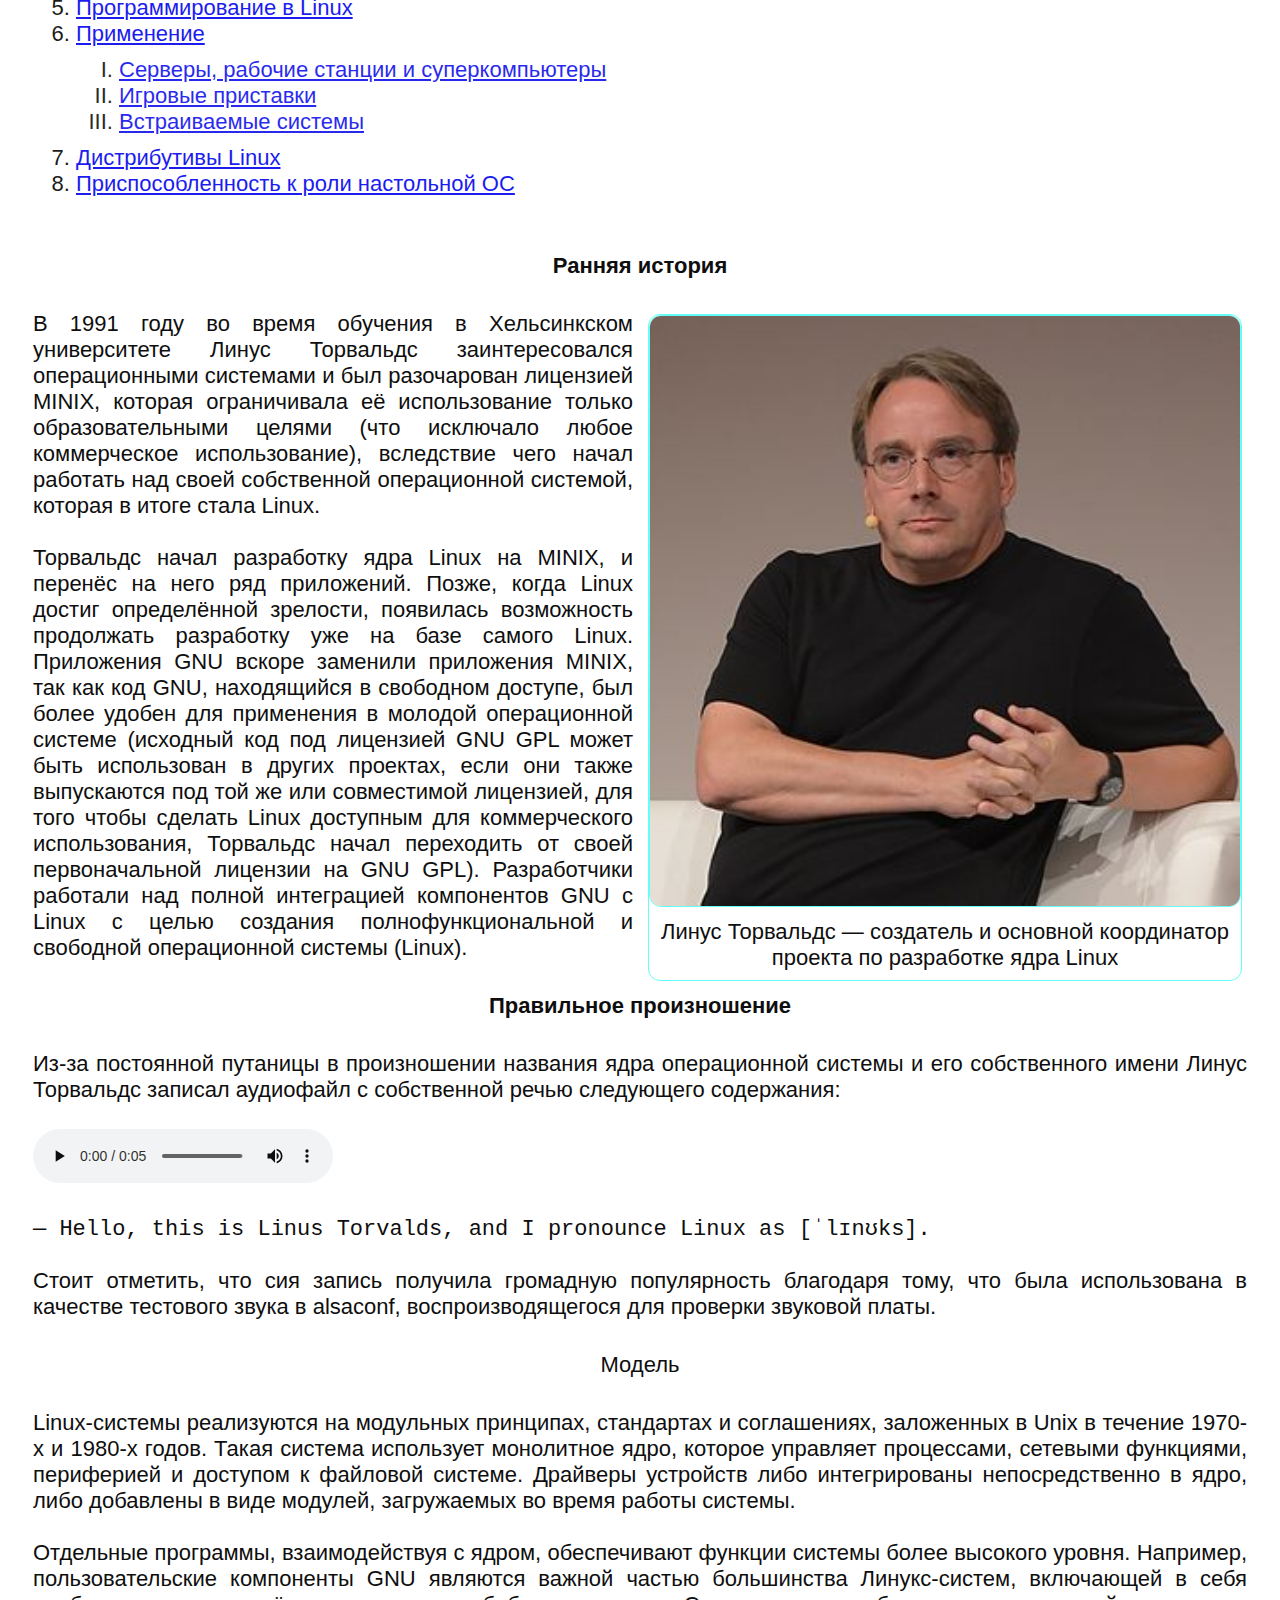
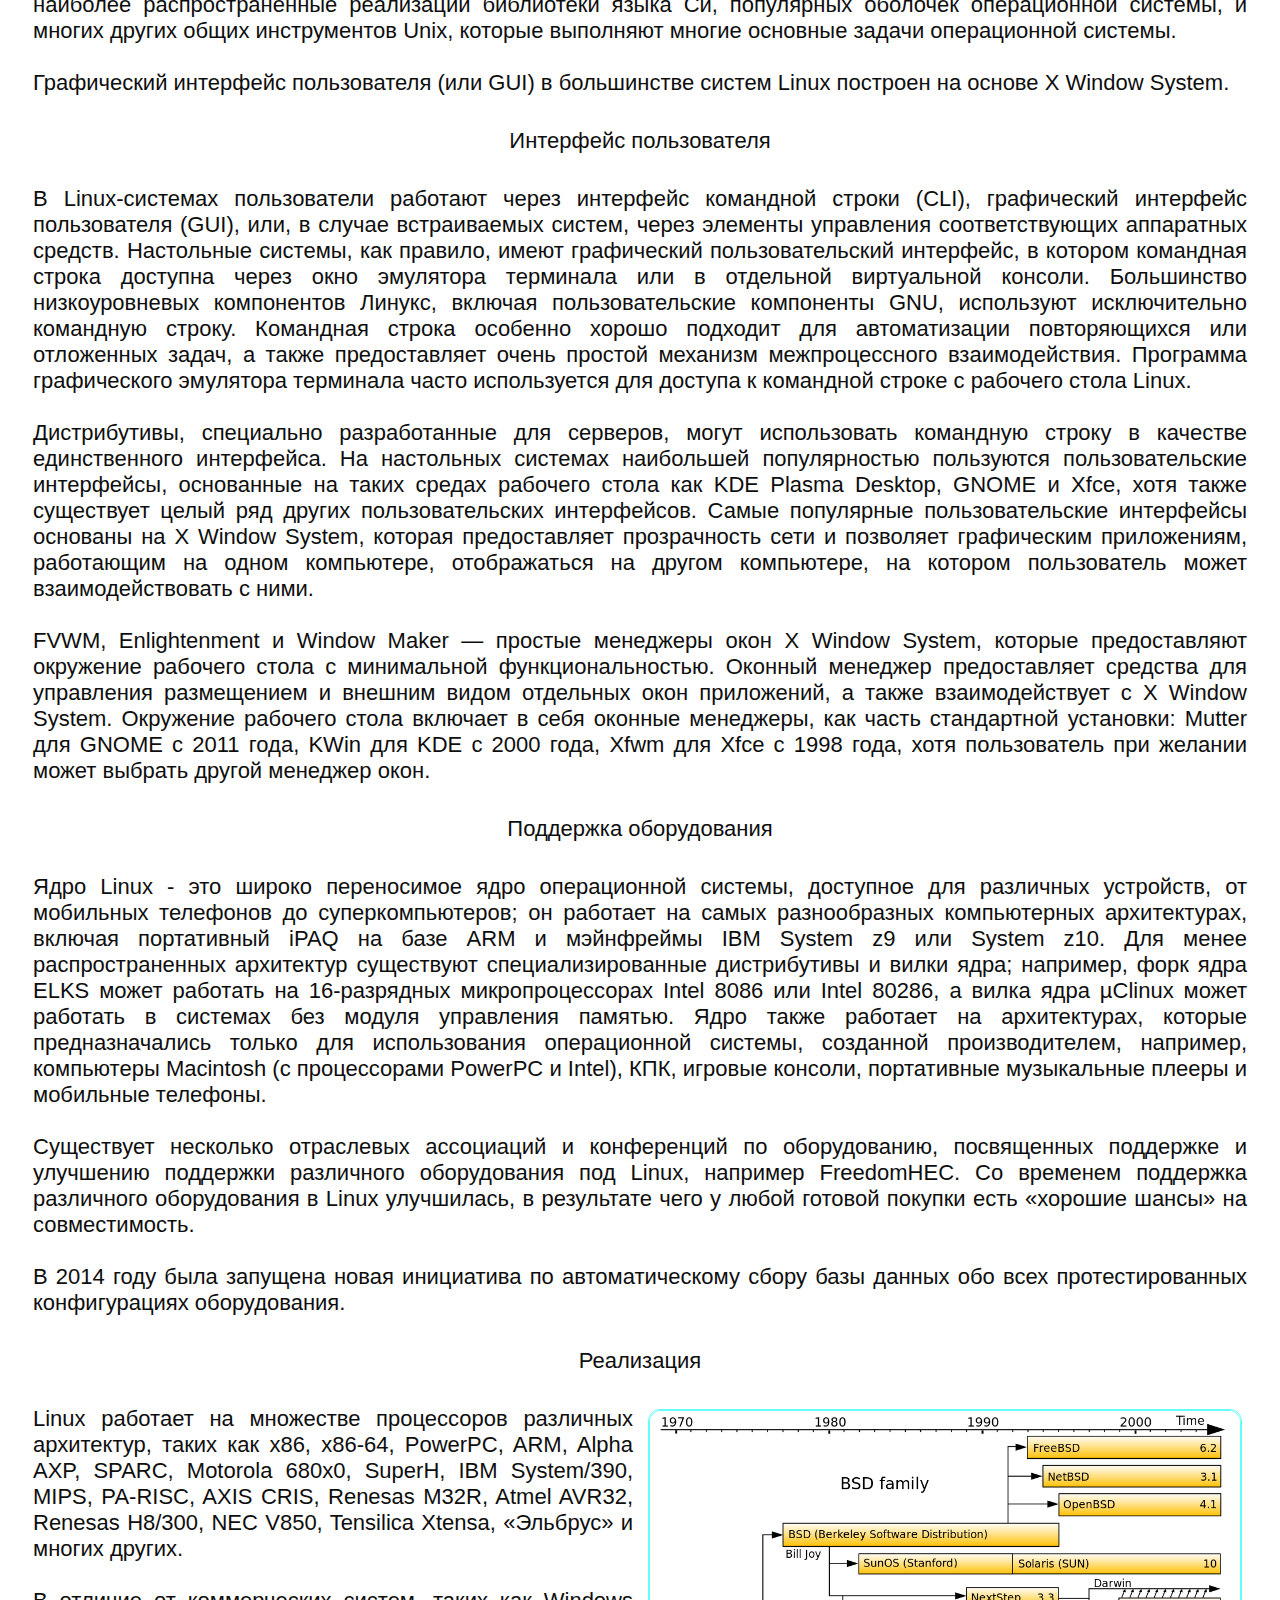
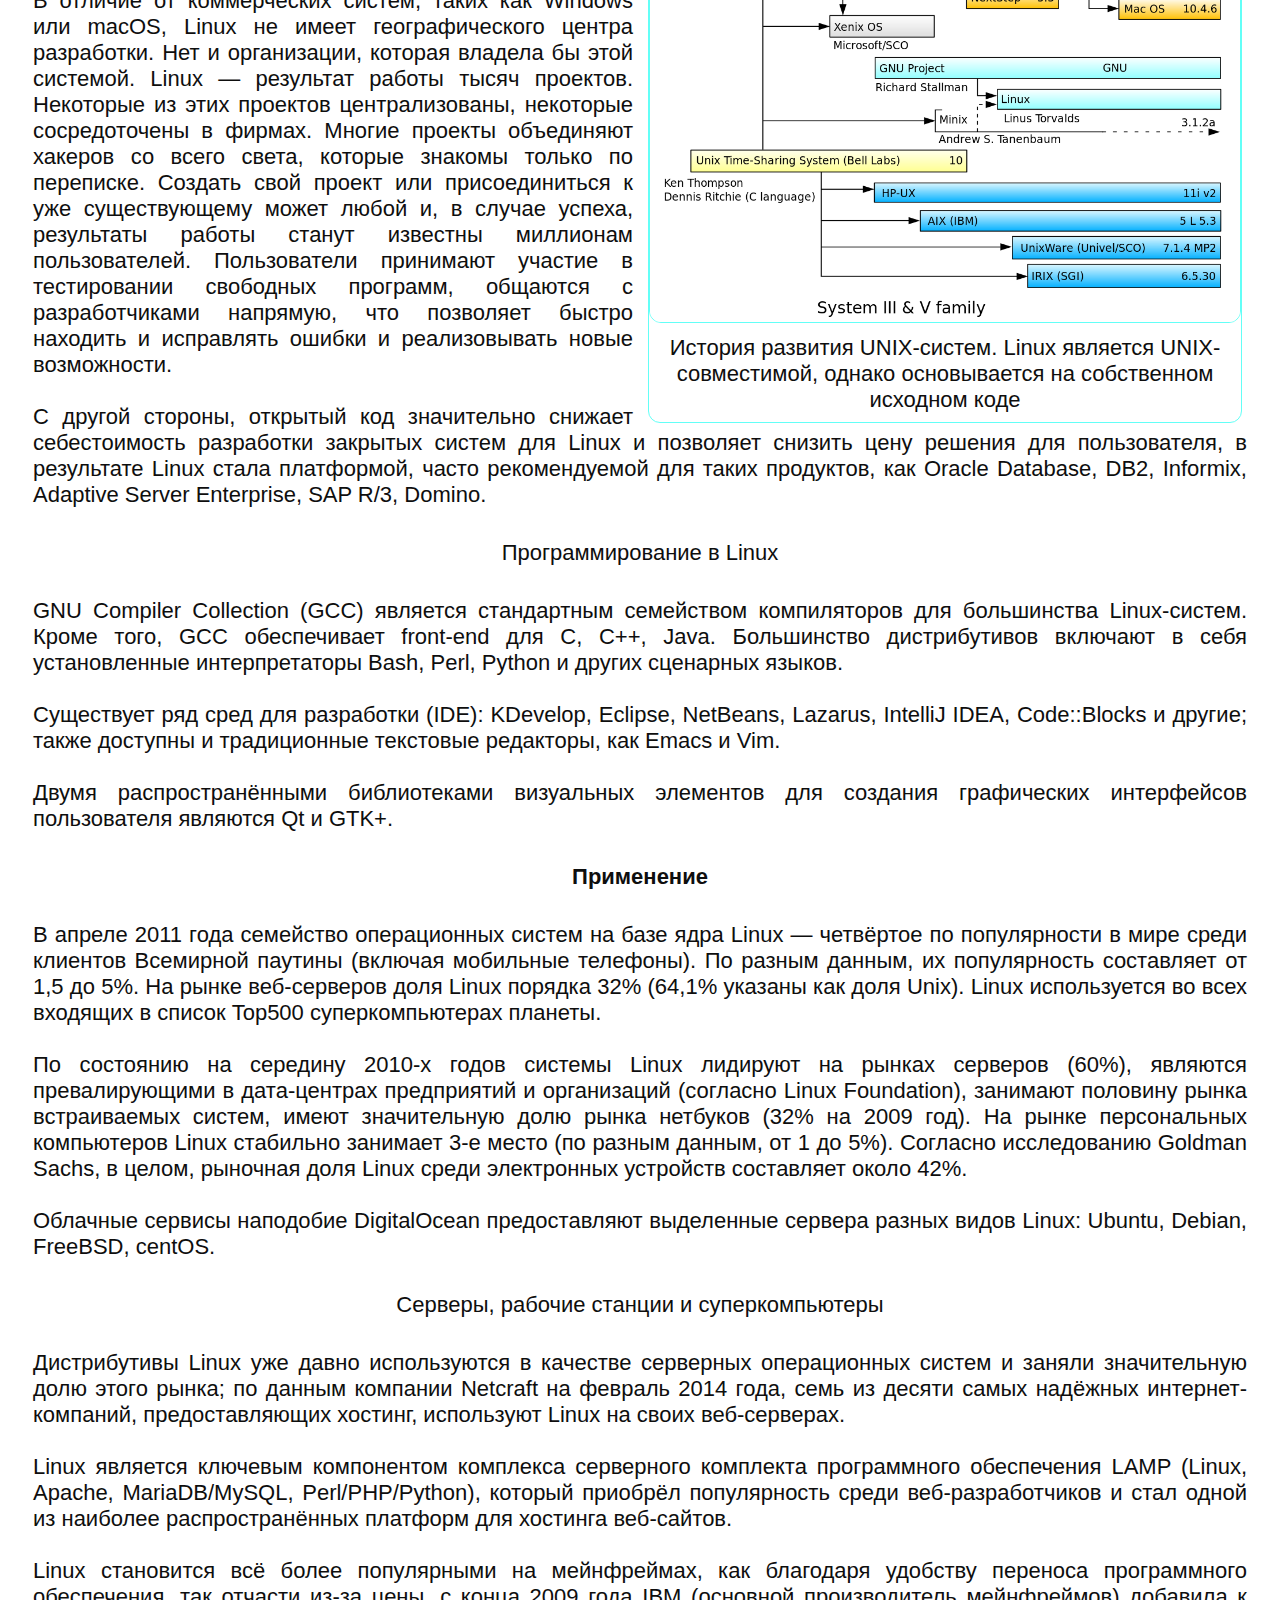
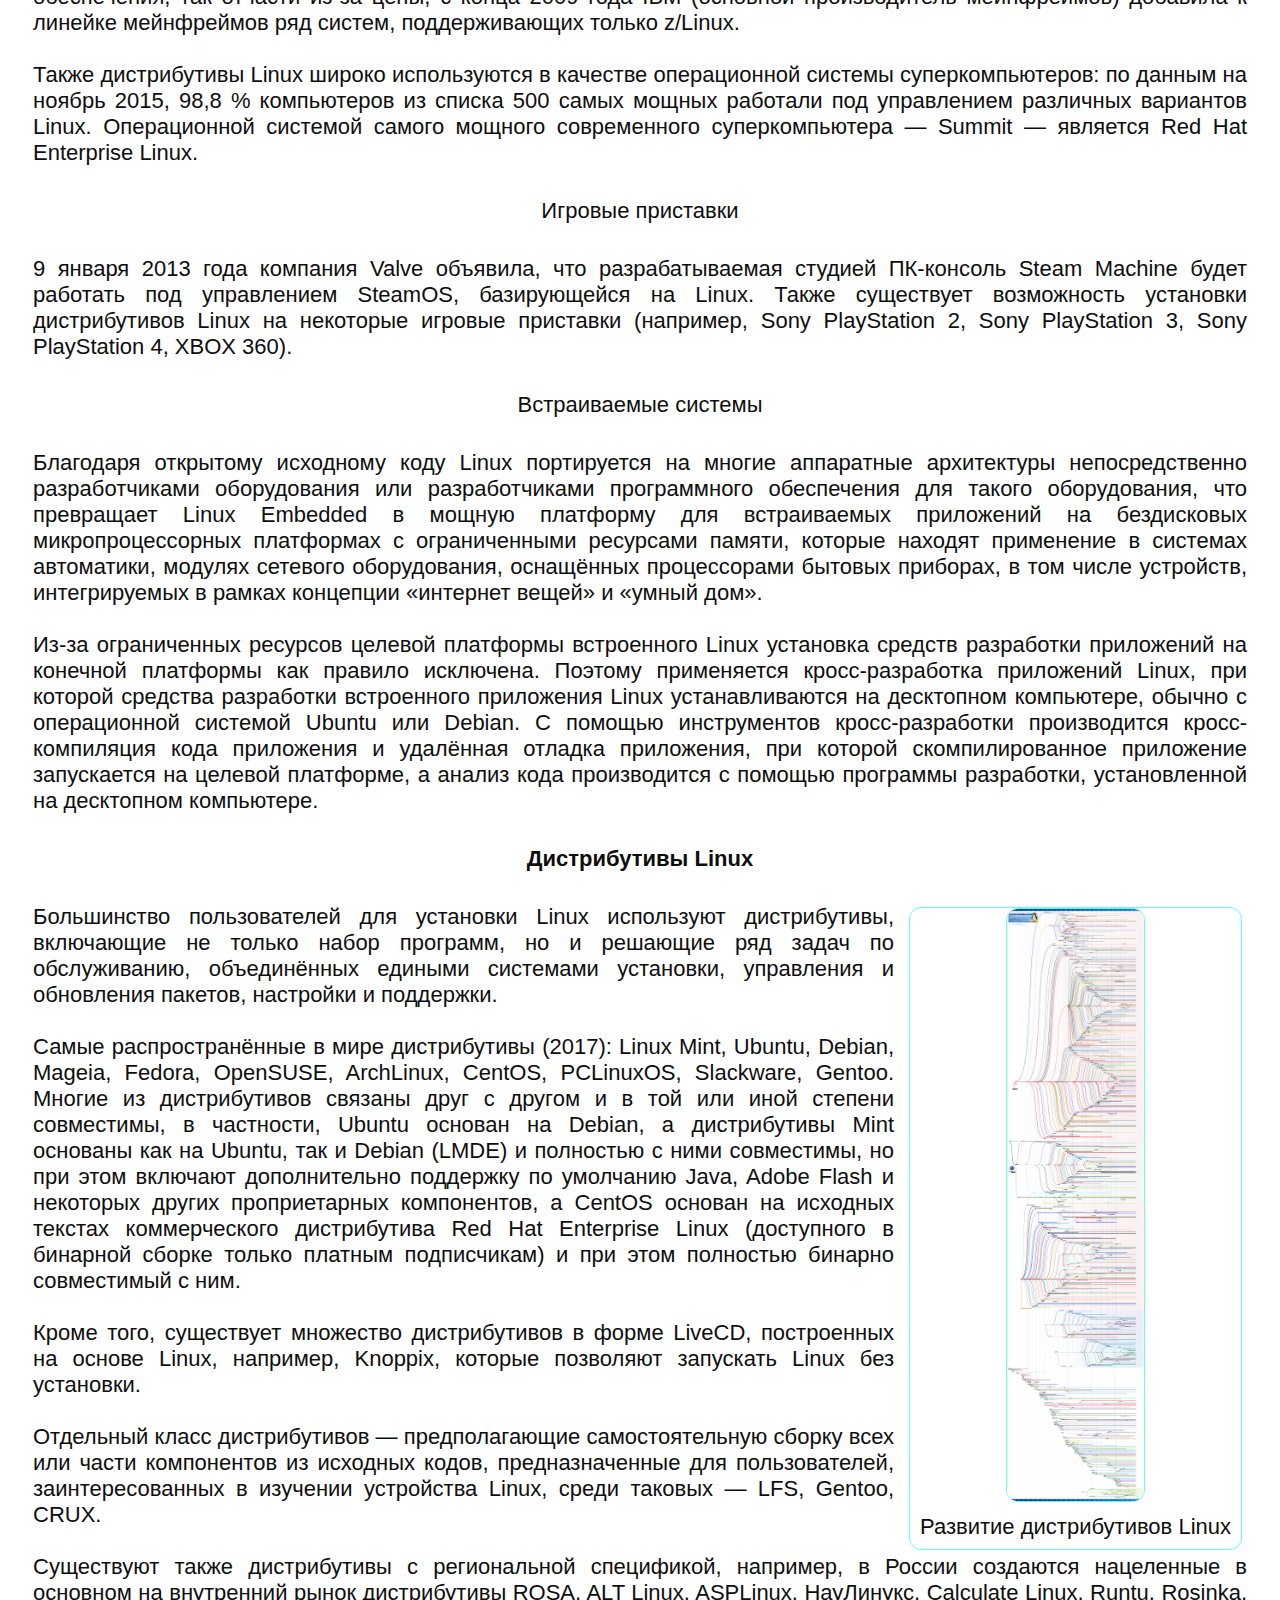
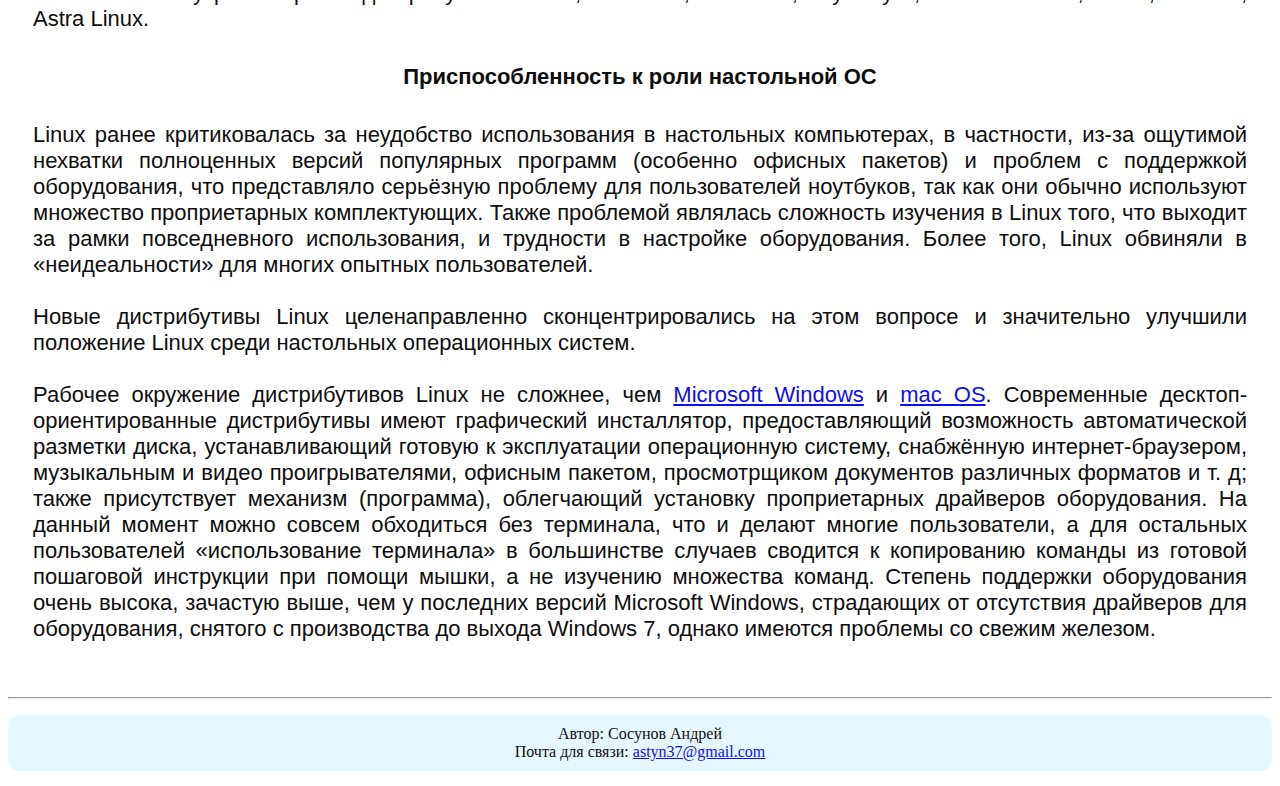
<file: OS/Linux.html>
<!DOCTYPE html>
<html lang="ru">
    <head>
        <meta charset="UTF-8">
        <meta http-equiv="X-UA-Compatible" content="IE=edge">
        <meta name="viewport" content="width=device-width, initial-scale=1, shrink-to-fit=no">
        <meta name="description" content="Сайт про операционные системы">
        <link rel="icon" href="../favicon.ico">
        <script src="../js/scripts.js"></script>
		<link rel="stylesheet" type="text/css" href="../css/all.css">
        <link rel="stylesheet" type="text/css" href="../css/articles.css">
        <title>Linux - Сайт про операционные системы</title>
    </head>
    <body>
        <div id="navbar-top">
            <div id="navbar">
            <a href="../index.html"id="logo">Сайт про ОС</a>
            <div id="navbar-right">
                <a href="../index.html">Главная</a>
                <a href="../about-OS.html">Что такое ОС?</a>
                <div class="dropdown">
                    <div class="dropdown-button">
                        <button class="dropbtn" onclick="showDropDown()">Статьи про ОС ▼</button>
                    </div>
                    <div class="dropdown-content" id="myDropdown">
                        <a href="../OS/Windows.html">Windows</a>
                        <a class="active" href="../OS/Linux.html">Linux</a>
                        <a href="../OS/mac_OS.html">mac OS</a>
                        <a href="../OS/Android.html">Android</a>
                        <!--<a href="../OS/iOS.html">iOS</a>-->
                    </div>
                </div>
            </div>
            </div>
        </div>
        <div id="main-text">
            <button id="top-button" onclick="goToTop()" title="Вверх">▲</button>
            <span><strong>Linux</strong></span>
            <hr>
            <div id="div-img-min" class="right-img-div">
                <img src="../assets/img/Tux.png" alt="Грузим" class="img-div-r" class="img-in-div">
                <p>Пингвин Tux, маскот Linux</p>
            </div>
            <p><strong>Linux</strong> (Ли́нукс; в части случаев GNU/Linux) — семейство Unix-подобных операционных систем на базе ядра Linux, включающих тот или иной набор утилит и программ проекта GNU, и, возможно, другие компоненты. Как и ядро Linux, системы на его основе как правило создаются и распространяются в соответствии с моделью разработки свободного и открытого программного обеспечения. Linux-системы распространяются в основном бесплатно в виде различных дистрибутивов — в форме, готовой для установки и удобной для сопровождения и обновлений, — и имеющих свой набор системных и прикладных компонентов, как свободных, так, возможно, и собственнических.
            <br><br>
            Появившись как решения вокруг созданного в начале 1990-х годов ядра, уже с начала 2000-х годов системы Linux являются основными для суперкомпьютеров и серверов, расширяется применение их для встраиваемых систем и мобильных устройств, некоторое распространение системы получили и для персональных компьютеров.
            <br><br>    
            За счёт использования свободного программного обеспечения и привлечения волонтёров каждая из систем Linux обладает значительными программными возможностями, трудно реализуемыми в прочих моделях разработки: например, в 2008 году расчёты показывали, что для того, чтобы «с нуля» разработать систему, аналогичную Fedora 9, потребовалось бы затратить $10,8 млрд, а совокупная себестоимость только ядра Linux оценивалась в сумму более $1,4 млрд, притом только за 2008 год она увеличилась на $315 млн, совокупный труд оценён в размере 73 тыс. человеко-лет.
            <br><br>    
            Семейство систем, включающих в качестве компонентов основные программы проекта GNU, такие как bash, gcc, glibc, coreutils, GNOME и ряд других, иногда идентифицируется как GNU/Linux. Так как традиционно большинство систем было именно таким, под «Linux» обычно подразумеваются именно они; притом существует спор об именовании GNU/Linux. Существует проект стандартизации внутренней структуры Linux-систем — Linux Standard Base, часть документов которого зарегистрирована в качестве стандартов ISO; но далеко не все системы сертифицируются по нему, и в целом для Linux-систем не существует какой-либо общепризнанной стандартной комплектации или формальных условий включения в семейство. Однако есть ряд систем на базе ядра Linux, но не имеющих в основе зависимости от программ GNU, которые поэтому GNU/Linux не называют, в частности, таковы мобильные системы <a href="Android.html" title="Android">Android</a> и FirefoxOS.</p>
            <div class="toc">
                <h2 id="toc-heading">Содержание</h2>
                <ol type="1">
                <li><a href="#Ранняя_история">Ранняя история</a></li>
                <li><a href="#Правильное_произношение">Правильное произношение</a></li>
                <li><a href="#Модель">Модель</a></li>
                <ol type="I">
                    <li><a href="#Интерфейс_пользователя">Интерфейс пользователя</a></li>
                    <li><a href="#Поддержка_оборудования">Поддержка оборудования</a></li>
                </ol>
                <li><a href="#Реализация">Реализация</a></li>
                <li><a href="#Программирование_в_Linux"> Программирование в Linux</a></li>
                <li><a href="#Применение">Применение</a></li>
                <ol type="I">
                    <li><a href="#Серверы_рабочие_станции_и_суперкомпьютеры">Серверы, рабочие станции и суперкомпьютеры</a></li>
                    <li><a href="#Игровые_приставки">Игровые приставки</a></li>
                    <li><a href="#Встраиваемые_системы">Встраиваемые системы</a></li>
                </ol>
                <li><a href="#Дистрибутивы_Linux">Дистрибутивы Linux</a></li>
                <li><a href="#Приспособленность_к_роли_настольной_ОС">Приспособленность к роли настольной ОС</a></li>
                <!--<li><a href="#Ядро">Ядро</a></li>-->
                </ol>
            </div>
            <span id="Ранняя_история"><strong>Ранняя история</strong></span><br>
            <div class="right-img-div">
                <img src="../assets/img/Linus_Torvalds_05.jpg" alt="Грузим" class="img-in-div">
                <p>Линус Торвальдс — создатель и основной координатор проекта по разработке ядра Linux</p>
            </div>
            <p>В 1991 году во время обучения в Хельсинкском университете Линус Торвальдс заинтересовался операционными системами и был разочарован лицензией MINIX, которая ограничивала её использование только образовательными целями (что исключало любое коммерческое использование), вследствие чего начал работать над своей собственной операционной системой, которая в итоге стала Linux.
            <br><br>
            Торвальдс начал разработку ядра Linux на MINIX, и перенёс на него ряд приложений. Позже, когда Linux достиг определённой зрелости, появилась возможность продолжать разработку уже на базе самого Linux. Приложения GNU вскоре заменили приложения MINIX, так как код GNU, находящийся в свободном доступе, был более удобен для применения в молодой операционной системе (исходный код под лицензией GNU GPL может быть использован в других проектах, если они также выпускаются под той же или совместимой лицензией, для того чтобы сделать Linux доступным для коммерческого использования, Торвальдс начал переходить от своей первоначальной лицензии на GNU GPL). Разработчики работали над полной интеграцией компонентов GNU с Linux с целью создания полнофункциональной и свободной операционной системы (Linux). </p>
            <span id="Правильное_произношение"><strong>Правильное произношение</strong></span>
            <p>Из-за постоянной путаницы в произношении названия ядра операционной системы и его собственного имени Линус Торвальдс записал аудиофайл с собственной речью следующего содержания:
            <br><br>
            <audio controls>
                <source src="../assets/sound/Linus-linux.ogg" type="audio/ogg">
            </audio>
            <br><br>
            <code>— Hello, this is Linus Torvalds, and I pronounce Linux as [ˈlɪnʊks].</code>
            <br><br>
            Стоит отметить, что сия запись получила громадную популярность благодаря тому, что была использована в качестве тестового звука в alsaconf, воспроизводящегося для проверки звуковой платы.</p>
            <span id="Модель">Модель</strong></span>
            <p>Linux-системы реализуются на модульных принципах, стандартах и соглашениях, заложенных в Unix в течение 1970-х и 1980-х годов. Такая система использует монолитное ядро, которое управляет процессами, сетевыми функциями, периферией и доступом к файловой системе. Драйверы устройств либо интегрированы непосредственно в ядро, либо добавлены в виде модулей, загружаемых во время работы системы.
            <br><br>
            Отдельные программы, взаимодействуя с ядром, обеспечивают функции системы более высокого уровня. Например, пользовательские компоненты GNU являются важной частью большинства Линукс-систем, включающей в себя наиболее распространённые реализации библиотеки языка Си, популярных оболочек операционной системы, и многих других общих инструментов Unix, которые выполняют многие основные задачи операционной системы.
            <br><br>
            Графический интерфейс пользователя (или GUI) в большинстве систем Linux построен на основе X Window System.</p>
            <span id="Интерфейс_пользователя">Интерфейс пользователя</span>
            <p>В Linux-системах пользователи работают через интерфейс командной строки (CLI), графический интерфейс пользователя (GUI), или, в случае встраиваемых систем, через элементы управления соответствующих аппаратных средств. Настольные системы, как правило, имеют графический пользовательский интерфейс, в котором командная строка доступна через окно эмулятора терминала или в отдельной виртуальной консоли. Большинство низкоуровневых компонентов Линукс, включая пользовательские компоненты GNU, используют исключительно командную строку. Командная строка особенно хорошо подходит для автоматизации повторяющихся или отложенных задач, а также предоставляет очень простой механизм межпроцессного взаимодействия. Программа графического эмулятора терминала часто используется для доступа к командной строке с рабочего стола Linux.
            <br><br>
            Дистрибутивы, специально разработанные для серверов, могут использовать командную строку в качестве единственного интерфейса. На настольных системах наибольшей популярностью пользуются пользовательские интерфейсы, основанные на таких средах рабочего стола как KDE Plasma Desktop, GNOME и Xfce, хотя также существует целый ряд других пользовательских интерфейсов. Самые популярные пользовательские интерфейсы основаны на X Window System, которая предоставляет прозрачность сети и позволяет графическим приложениям, работающим на одном компьютере, отображаться на другом компьютере, на котором пользователь может взаимодействовать с ними.
            <br><br>
            FVWM, Enlightenment и Window Maker — простые менеджеры окон X Window System, которые предоставляют окружение рабочего стола с минимальной функциональностью. Оконный менеджер предоставляет средства для управления размещением и внешним видом отдельных окон приложений, а также взаимодействует с X Window System. Окружение рабочего стола включает в себя оконные менеджеры, как часть стандартной установки: Mutter для GNOME c 2011 года, KWin для KDE c 2000 года, Xfwm для Xfce с 1998 года, хотя пользователь при желании может выбрать другой менеджер окон.</p>
            <span id="Поддержка_оборудования">Поддержка оборудования</span>
            <p>Ядро Linux - это широко переносимое ядро ​​операционной системы, доступное для различных устройств, от мобильных телефонов до суперкомпьютеров; он работает на самых разнообразных компьютерных архитектурах, включая портативный iPAQ на базе ARM и мэйнфреймы IBM System z9 или System z10. Для менее распространенных архитектур существуют специализированные дистрибутивы и вилки ядра; например, форк ядра ELKS может работать на 16-разрядных микропроцессорах Intel 8086 или Intel 80286, а вилка ядра µClinux может работать в системах без модуля управления памятью. Ядро также работает на архитектурах, которые предназначались только для использования операционной системы, созданной производителем, например, компьютеры Macintosh (с процессорами PowerPC и Intel), КПК, игровые консоли, портативные музыкальные плееры и мобильные телефоны.
            <br><br>
            Существует несколько отраслевых ассоциаций и конференций по оборудованию, посвященных поддержке и улучшению поддержки различного оборудования под Linux, например FreedomHEC. Со временем поддержка различного оборудования в Linux улучшилась, в результате чего у любой готовой покупки есть «хорошие шансы» на совместимость.
            <br><br>
            В 2014 году была запущена новая инициатива по автоматическому сбору базы данных обо всех протестированных конфигурациях оборудования.</p>
            <span id="Реализация">Реализация</strong></span><br>
            <div class="right-img-div">
                <img src="../assets/img/Unix_history.en.png" alt="Грузим" class="img-in-div">
                <p>История развития UNIX-систем. Linux является UNIX-совместимой, однако основывается на собственном исходном коде</p>
            </div>
            <p>Linux работает на множестве процессоров различных архитектур, таких как x86, x86-64, PowerPC, ARM, Alpha AXP, SPARC, Motorola 680x0, SuperH, IBM System/390, MIPS, PA-RISC, AXIS CRIS, Renesas M32R, Atmel AVR32, Renesas H8/300, NEC V850, Tensilica Xtensa, «Эльбрус» и многих других.
            <br><br>
            В отличие от коммерческих систем, таких как Windows или macOS, Linux не имеет географического центра разработки. Нет и организации, которая владела бы этой системой. Linux — результат работы тысяч проектов. Некоторые из этих проектов централизованы, некоторые сосредоточены в фирмах. Многие проекты объединяют хакеров со всего света, которые знакомы только по переписке. Создать свой проект или присоединиться к уже существующему может любой и, в случае успеха, результаты работы станут известны миллионам пользователей. Пользователи принимают участие в тестировании свободных программ, общаются с разработчиками напрямую, что позволяет быстро находить и исправлять ошибки и реализовывать новые возможности.
            <br><br>
            С другой стороны, открытый код значительно снижает себестоимость разработки закрытых систем для Linux и позволяет снизить цену решения для пользователя, в результате Linux стала платформой, часто рекомендуемой для таких продуктов, как Oracle Database, DB2, Informix, Adaptive Server Enterprise, SAP R/3, Domino.</p>
            <span id="Программирование_в_Linux">Программирование в Linux</strong></span>
            <p>GNU Compiler Collection (GCC) является стандартным семейством компиляторов для большинства Linux-систем. Кроме того, GCC обеспечивает front-end для C, C++, Java. Большинство дистрибутивов включают в себя установленные интерпретаторы Bash, Perl, Python и других сценарных языков.
            <br><br>
            Существует ряд сред для разработки (IDE): KDevelop, Eclipse, NetBeans, Lazarus, IntelliJ IDEA, Code::Blocks и другие; также доступны и традиционные текстовые редакторы, как Emacs и Vim.
            <br><br>
            Двумя распространёнными библиотеками визуальных элементов для создания графических интерфейсов пользователя являются Qt и GTK+. </p>
            <span id="Применение"><strong>Применение</strong></span>
            <p>В апреле 2011 года семейство операционных систем на базе ядра Linux — четвёртое по популярности в мире среди клиентов Всемирной паутины (включая мобильные телефоны). По разным данным, их популярность составляет от 1,5 до 5%. На рынке веб-серверов доля Linux порядка 32% (64,1% указаны как доля Unix). Linux используется во всех входящих в список Top500 суперкомпьютерах планеты.
            <br><br>
            По состоянию на середину 2010-х годов системы Linux лидируют на рынках серверов (60%), являются превалирующими в дата-центрах предприятий и организаций (согласно Linux Foundation), занимают половину рынка встраиваемых систем, имеют значительную долю рынка нетбуков (32% на 2009 год). На рынке персональных компьютеров Linux стабильно занимает 3-е место (по разным данным, от 1 до 5%). Согласно исследованию Goldman Sachs, в целом, рыночная доля Linux среди электронных устройств составляет около 42%.
            <br><br>
            Облачные сервисы наподобие DigitalOcean предоставляют выделенные сервера разных видов Linux: Ubuntu, Debian, FreeBSD, centOS.</p>
            <span id="Серверы_рабочие_станции_и_суперкомпьютеры">Серверы, рабочие станции и суперкомпьютеры</span>
            <p>Дистрибутивы Linux уже давно используются в качестве серверных операционных систем и заняли значительную долю этого рынка; по данным компании Netcraft на февраль 2014 года, семь из десяти самых надёжных интернет-компаний, предоставляющих хостинг, используют Linux на своих веб-серверах.
            <br><br>
            Linux является ключевым компонентом комплекса серверного комплекта программного обеспечения LAMP (Linux, Apache, MariaDB/MySQL, Perl/PHP/Python), который приобрёл популярность среди веб-разработчиков и стал одной из наиболее распространённых платформ для хостинга веб-сайтов.
            <br><br>
            Linux становится всё более популярными на мейнфреймах, как благодаря удобству переноса программного обеспечения, так отчасти из-за цены, с конца 2009 года IBM (основной производитель мейнфреймов) добавила к линейке мейнфреймов ряд систем, поддерживающих только z/Linux.
            <br><br>
            Также дистрибутивы Linux широко используются в качестве операционной системы суперкомпьютеров: по данным на ноябрь 2015, 98,8 % компьютеров из списка 500 самых мощных работали под управлением различных вариантов Linux. Операционной системой самого мощного современного суперкомпьютера — Summit — является Red Hat Enterprise Linux.</p>
            <span id="Игровые_приставки">Игровые приставки</span>
            <p>9 января 2013 года компания Valve объявила, что разрабатываемая студией ПК-консоль Steam Machine будет работать под управлением SteamOS, базирующейся на Linux. Также существует возможность установки дистрибутивов Linux на некоторые игровые приставки (например, Sony PlayStation 2, Sony PlayStation 3, Sony PlayStation 4, XBOX 360).</p>
            <span id="Встраиваемые_системы">Встраиваемые системы</span>
            <p>Благодаря открытому исходному коду Linux портируется на многие аппаратные архитектуры непосредственно разработчиками оборудования или разработчиками программного обеспечения для такого оборудования, что превращает Linux Embedded в мощную платформу для встраиваемых приложений на бездисковых микропроцессорных платформах с ограниченными ресурсами памяти, которые находят применение в системах автоматики, модулях сетевого оборудования, оснащённых процессорами бытовых приборах, в том числе устройств, интегрируемых в рамках концепции «интернет вещей» и «умный дом».
            <br><br>
            Из-за ограниченных ресурсов целевой платформы встроенного Linux установка средств разработки приложений на конечной платформы как правило исключена. Поэтому применяется кросс-разработка приложений Linux, при которой средства разработки встроенного приложения Linux устанавливаются на десктопном компьютере, обычно с операционной системой Ubuntu или Debian. С помощью инструментов кросс-разработки производится кросс-компиляция кода приложения и удалённая отладка приложения, при которой скомпилированное приложение запускается на целевой платформе, а анализ кода производится с помощью программы разработки, установленной на десктопном компьютере.</p>
            <span id="Дистрибутивы_Linux"><strong>Дистрибутивы Linux</strong></span><br>
            <div id="div-img-min" class="right-img-div">
                <img src="../assets/img/Linux_Distribution_Timeline.png" alt="Грузим" class="img-div-r">
                <p>Развитие дистрибутивов Linux</p>
            </div>
            <p>Большинство пользователей для установки Linux используют дистрибутивы, включающие не только набор программ, но и решающие ряд задач по обслуживанию, объединённых едиными системами установки, управления и обновления пакетов, настройки и поддержки.
            <br><br>
            Самые распространённые в мире дистрибутивы (2017): Linux Mint, Ubuntu, Debian, Mageia, Fedora, OpenSUSE, ArchLinux, CentOS, PCLinuxOS, Slackware, Gentoo. Многие из дистрибутивов связаны друг с другом и в той или иной степени совместимы, в частности, Ubuntu основан на Debian, а дистрибутивы Mint основаны как на Ubuntu, так и Debian (LMDE) и полностью с ними совместимы, но при этом включают дополнительно поддержку по умолчанию Java, Adobe Flash и некоторых других проприетарных компонентов, а CentOS основан на исходных текстах коммерческого дистрибутива Red Hat Enterprise Linux (доступного в бинарной сборке только платным подписчикам) и при этом полностью бинарно совместимый с ним.
            <br><br>
            Кроме того, существует множество дистрибутивов в форме LiveCD, построенных на основе Linux, например, Knoppix, которые позволяют запускать Linux без установки.
            <br><br>
            Отдельный класс дистрибутивов — предполагающие самостоятельную сборку всех или части компонентов из исходных кодов, предназначенные для пользователей, заинтересованных в изучении устройства Linux, среди таковых — LFS, Gentoo, CRUX.
            <br><br>
            Существуют также дистрибутивы с региональной спецификой, например, в России создаются нацеленные в основном на внутренний рынок дистрибутивы ROSA, ALT Linux, ASPLinux, НауЛинукс, Calculate Linux, Runtu, Rosinka, Astra Linux.</p>
            <span id="Приспособленность_к_роли_настольной_ОС"><strong>Приспособленность к роли настольной ОС</strong></span>
            <p>Linux ранее критиковалась за неудобство использования в настольных компьютерах, в частности, из-за ощутимой нехватки полноценных версий популярных программ (особенно офисных пакетов) и проблем с поддержкой оборудования, что представляло серьёзную проблему для пользователей ноутбуков, так как они обычно используют множество проприетарных комплектующих. Также проблемой являлась сложность изучения в Linux того, что выходит за рамки повседневного использования, и трудности в настройке оборудования. Более того, Linux обвиняли в «неидеальности» для многих опытных пользователей.
            <br><br>
            Новые дистрибутивы Linux целенаправленно сконцентрировались на этом вопросе и значительно улучшили положение Linux среди настольных операционных систем.
            <br><br>
            Рабочее окружение дистрибутивов Linux не сложнее, чем <a href="Windows.html" title="Windows">Microsoft Windows</a> и <a href="mac_OS.html" title="mac OS">mac OS</a>. Современные десктоп-ориентированные дистрибутивы имеют графический инсталлятор, предоставляющий возможность автоматической разметки диска, устанавливающий готовую к эксплуатации операционную систему, снабжённую интернет-браузером, музыкальным и видео проигрывателями, офисным пакетом, просмотрщиком документов различных форматов и т. д; также присутствует механизм (программа), облегчающий установку проприетарных драйверов оборудования. На данный момент можно совсем обходиться без терминала, что и делают многие пользователи, а для остальных пользователей «использование терминала» в большинстве случаев сводится к копированию команды из готовой пошаговой инструкции при помощи мышки, а не изучению множества команд. Степень поддержки оборудования очень высока, зачастую выше, чем у последних версий Microsoft Windows, страдающих от отсутствия драйверов для оборудования, снятого с производства до выхода Windows 7, однако имеются проблемы со свежим железом.</p>
        </div>
        <footer>
            <hr>
            <p>Автор: Сосунов Андрей<br> Почта для связи: <a href="mailto:astyn37@gmail.com">astyn37@gmail.com</a></p>
        </footer>
    </body>
</html>
</file>
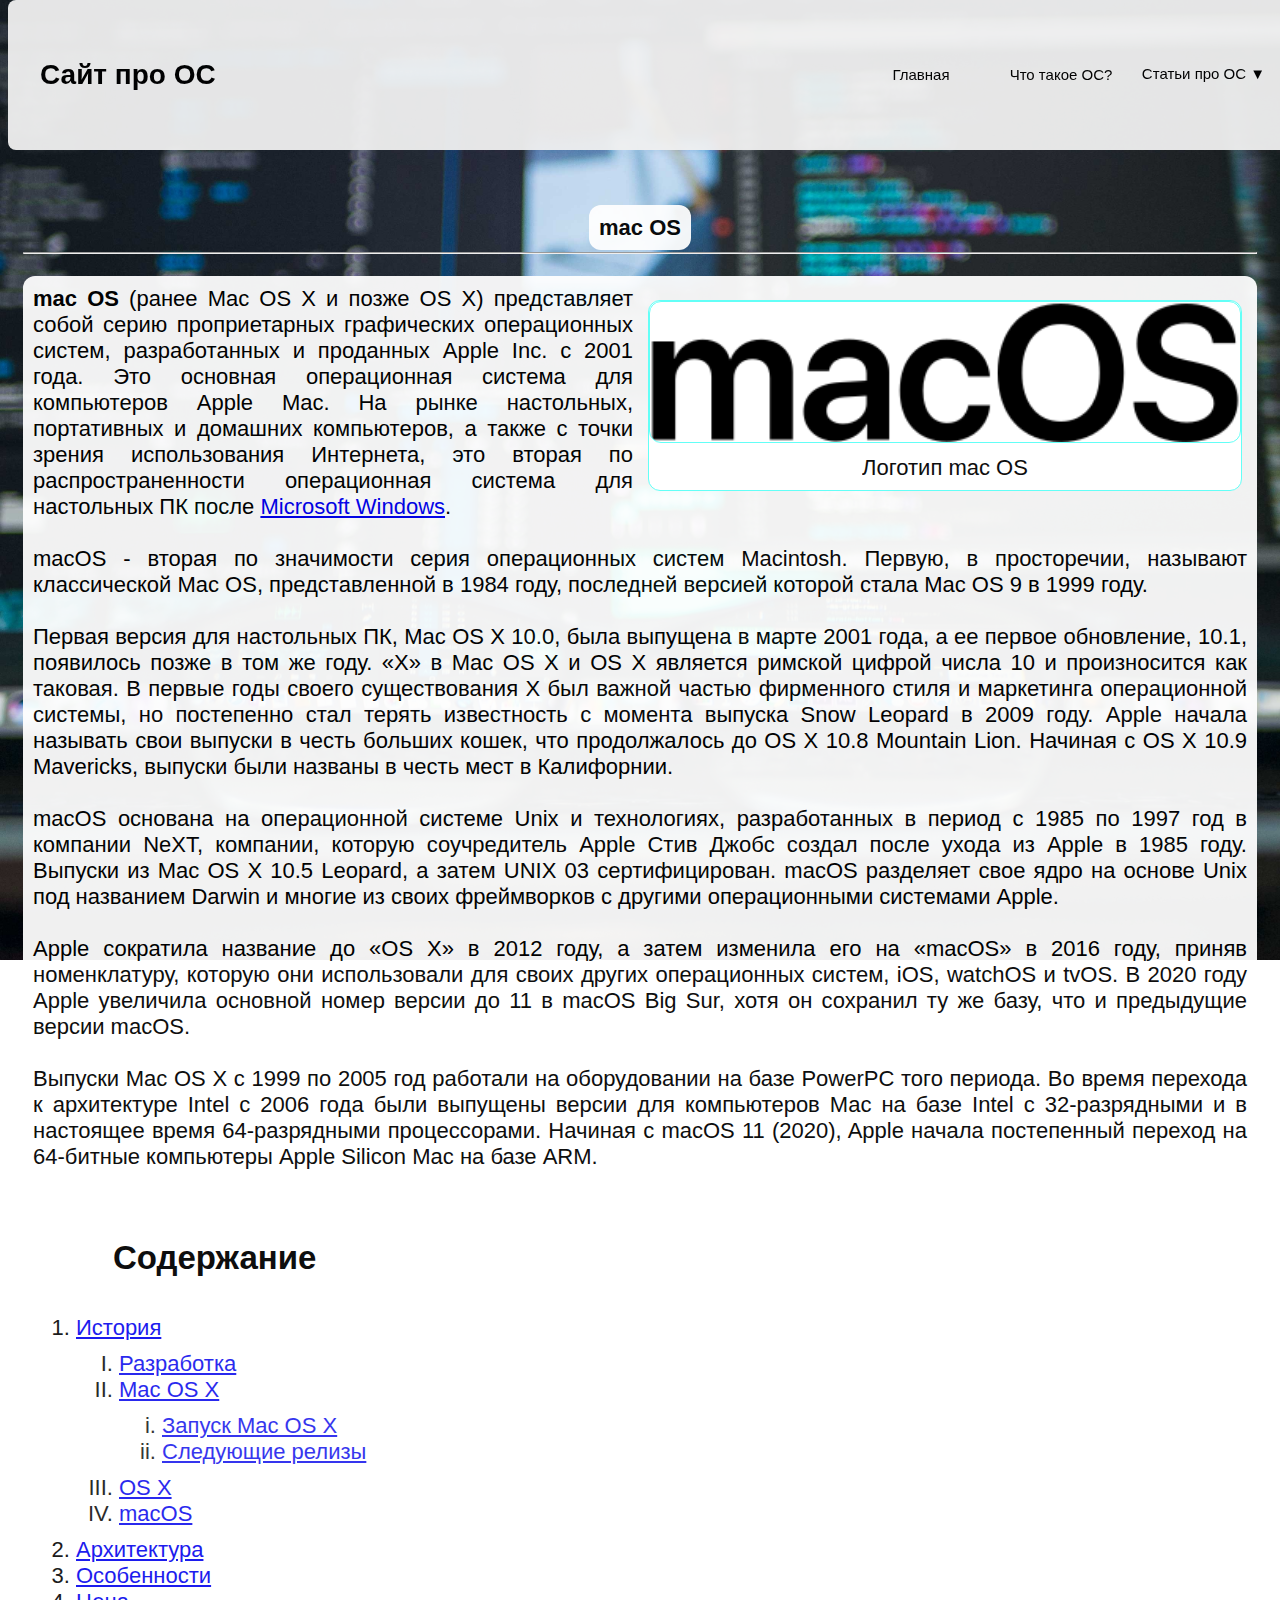
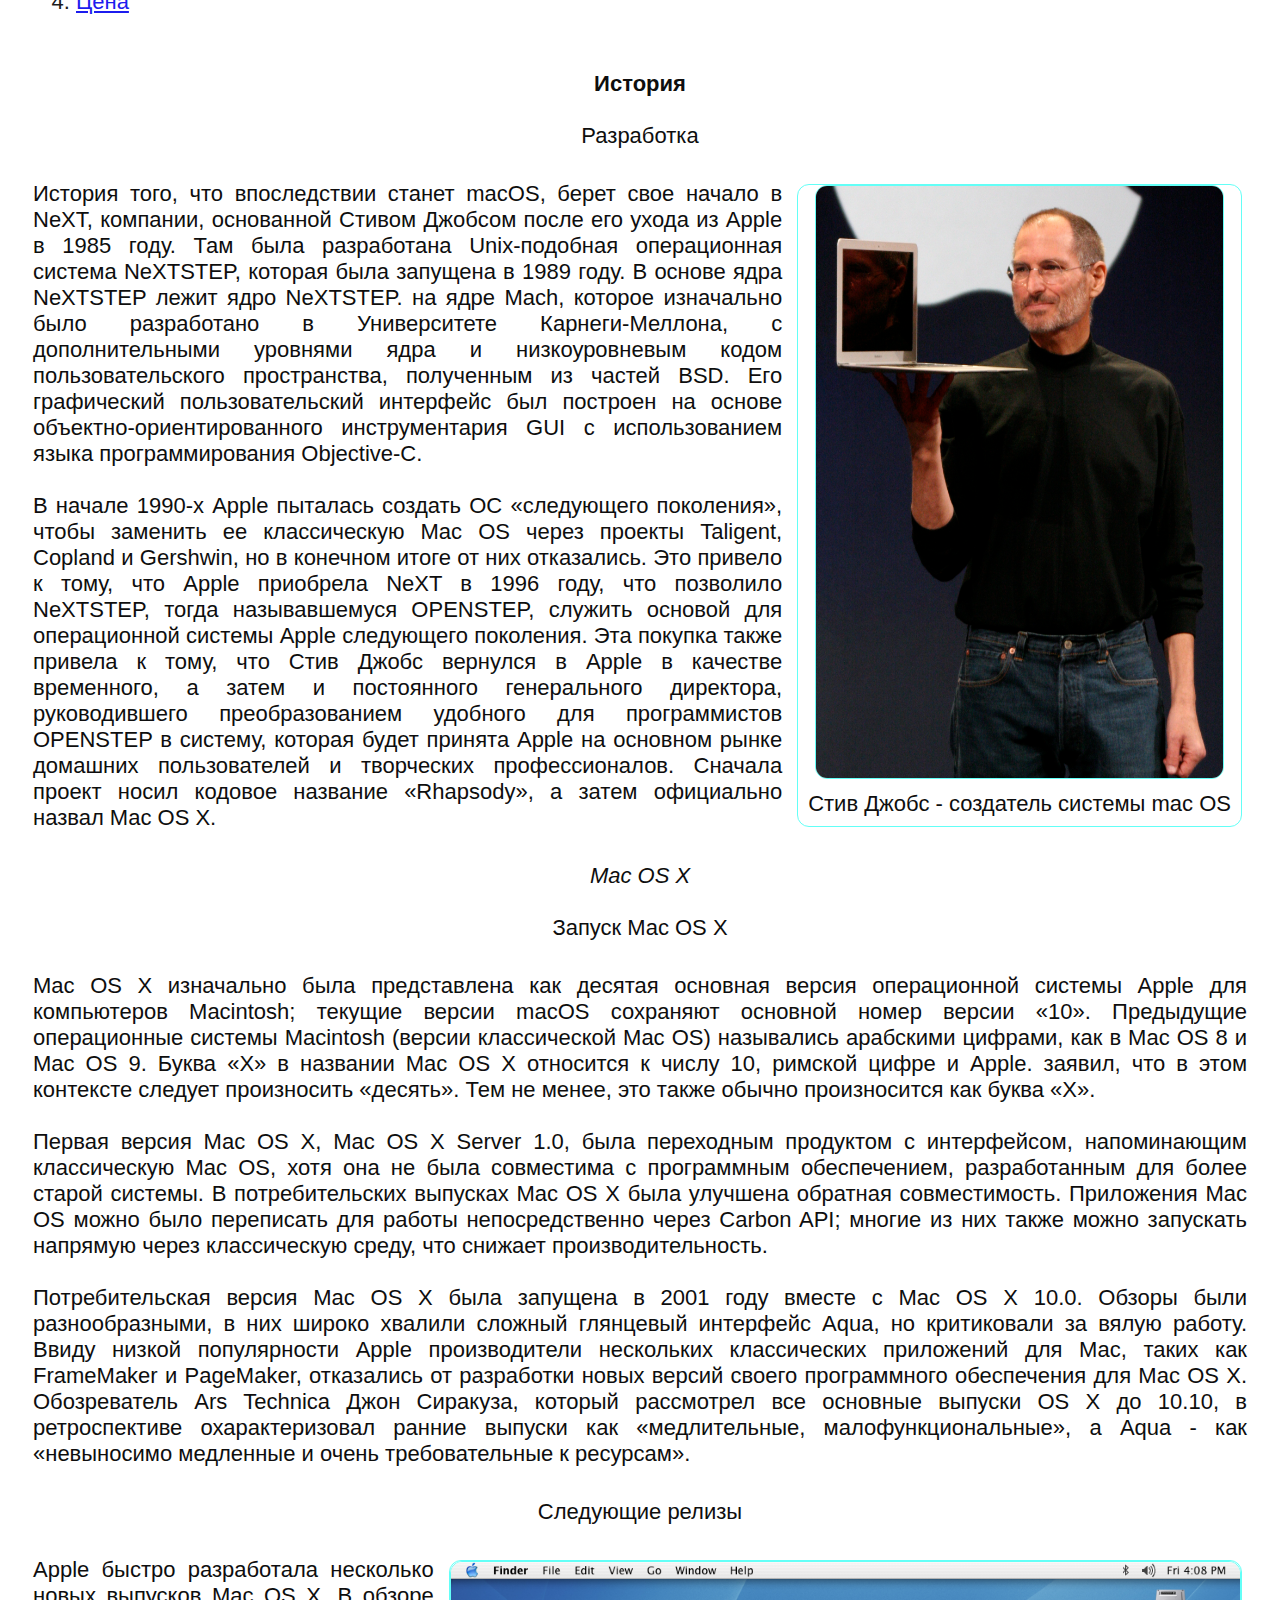
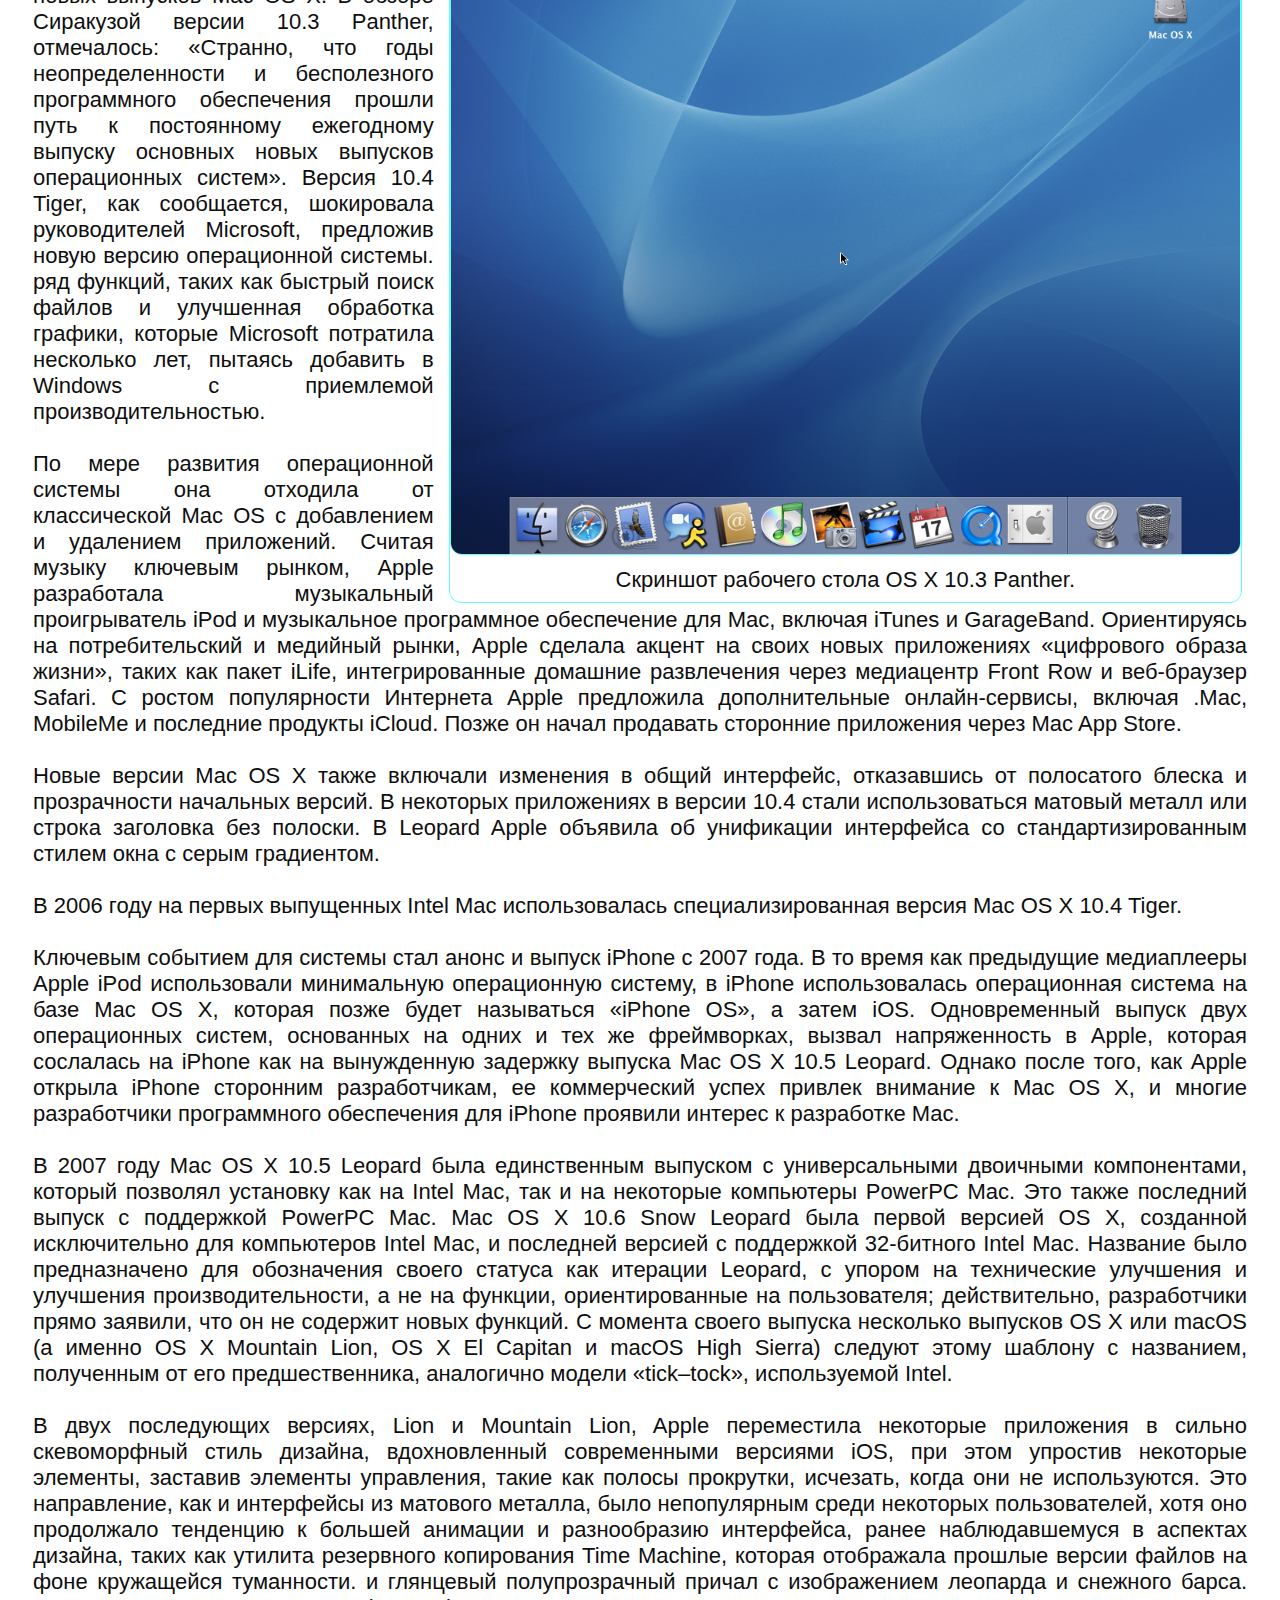
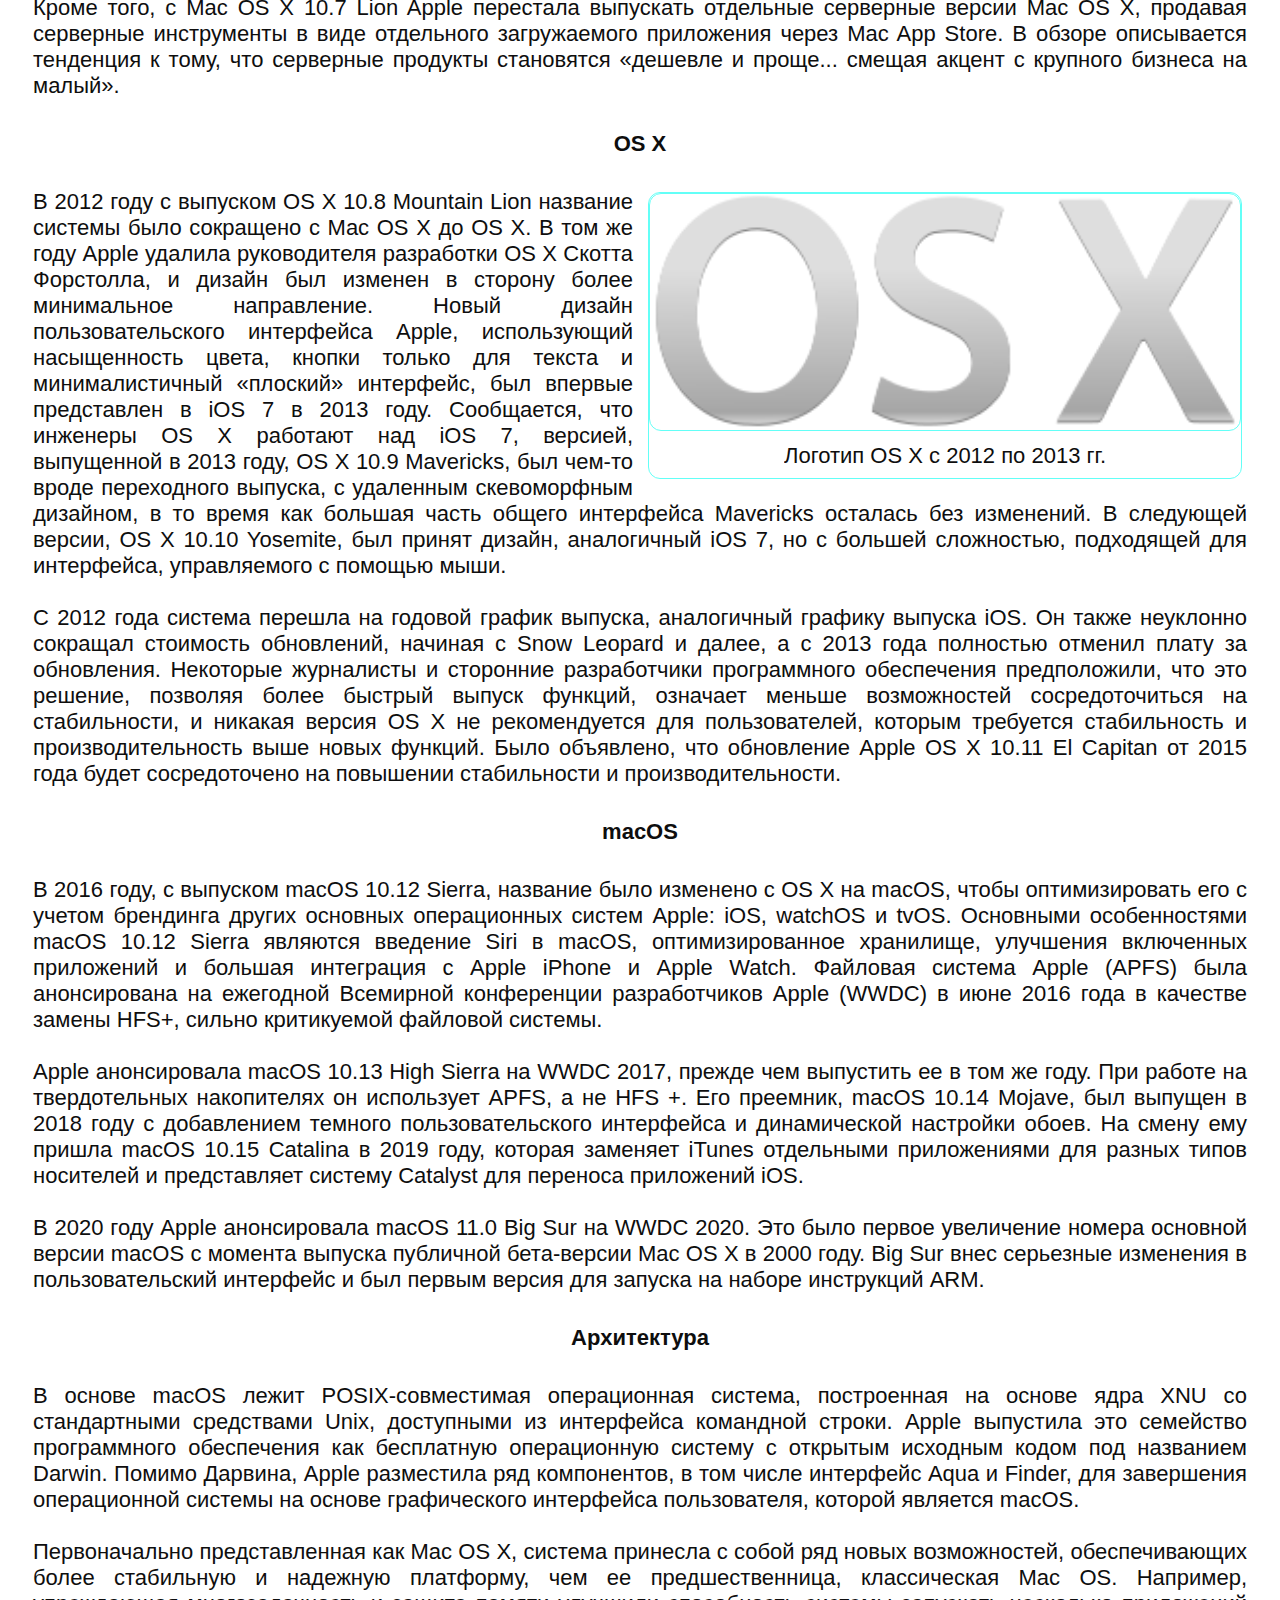
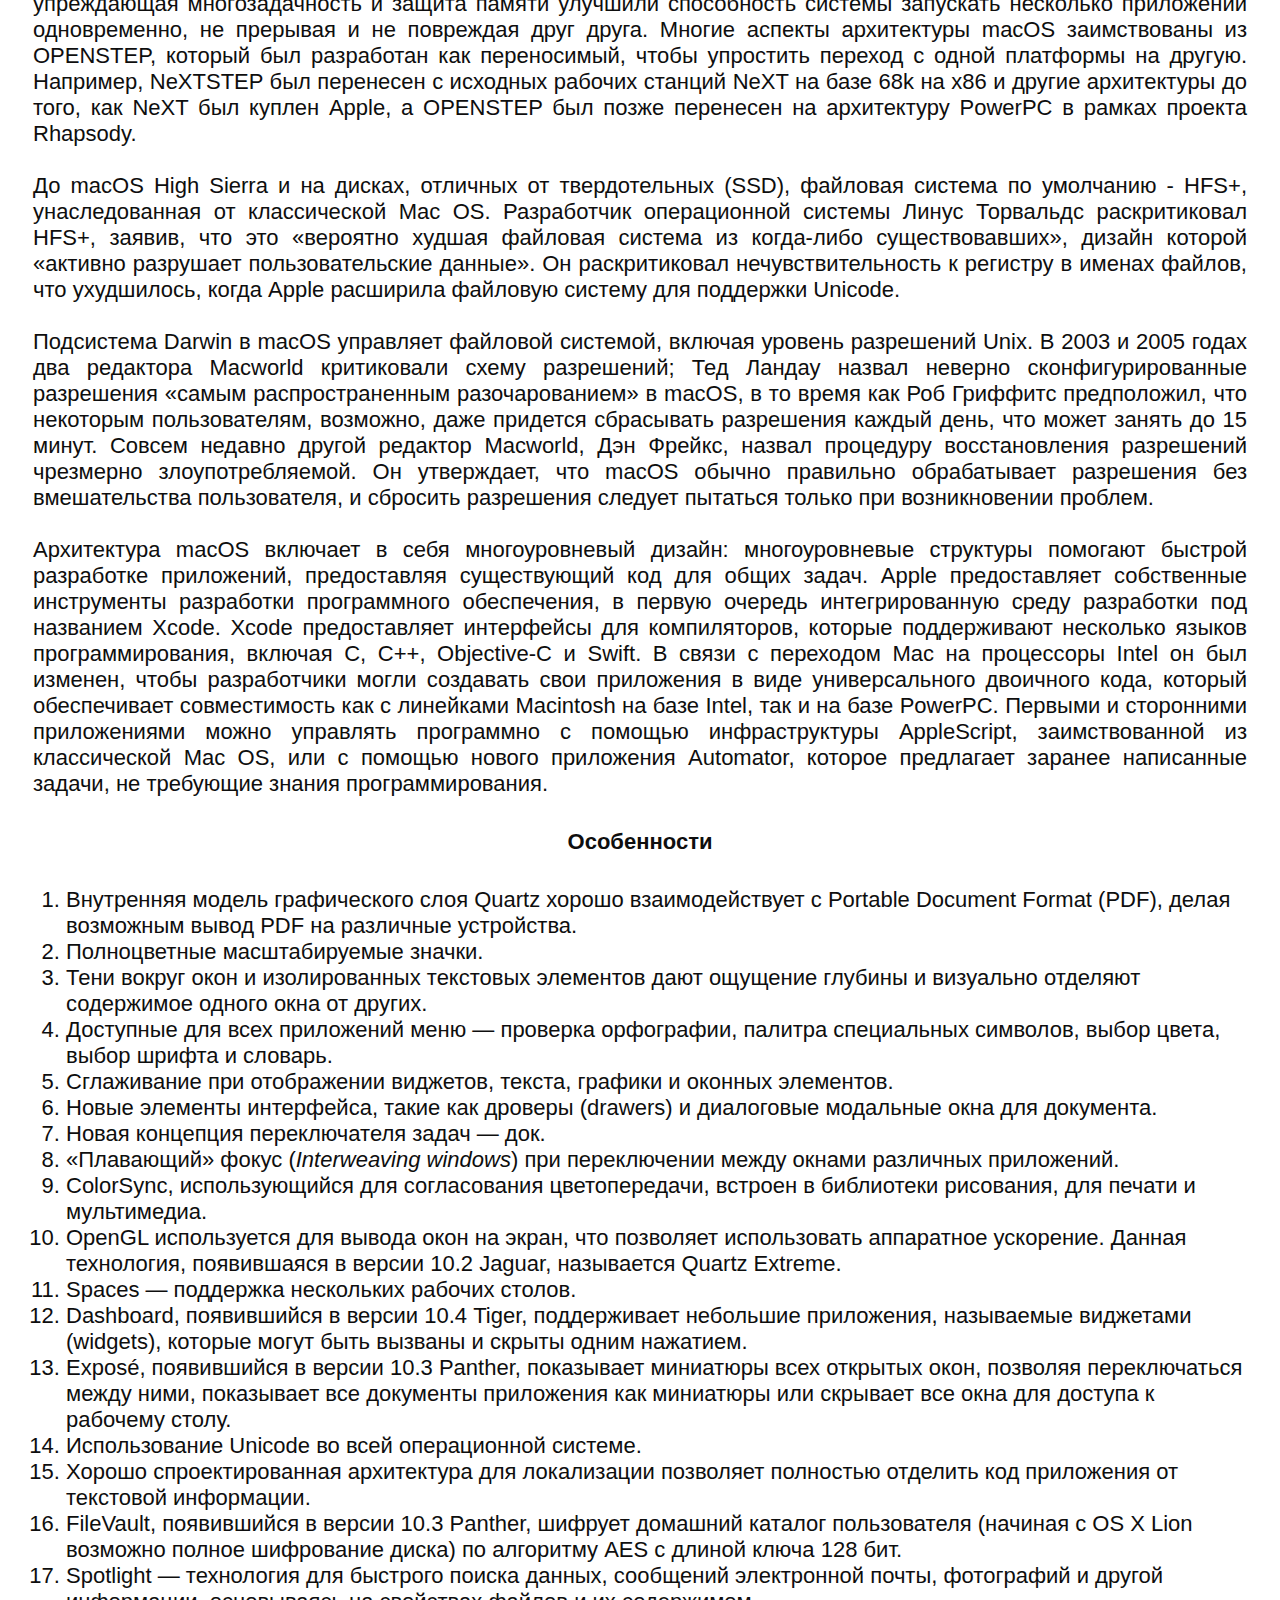
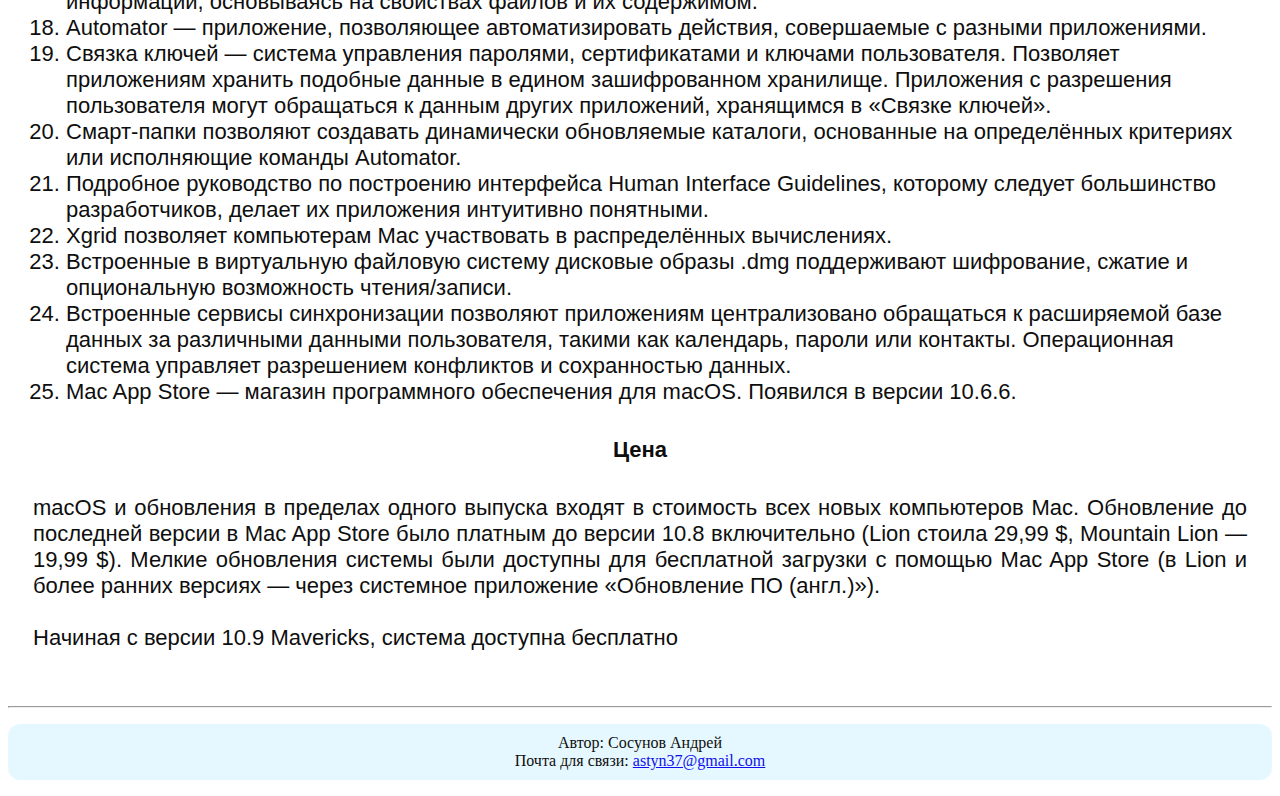
<file: OS/mac_OS.html>
<!DOCTYPE html>
<html lang="ru">
    <head>
        <meta charset="UTF-8">
        <meta http-equiv="X-UA-Compatible" content="IE=edge">
        <meta name="viewport" content="width=device-width, initial-scale=1, shrink-to-fit=no">
        <meta name="description" content="Сайт про операционные системы">
        <link rel="icon" href="../favicon.ico">
        <script src="../js/scripts.js"></script>
		<link rel="stylesheet" type="text/css" href="../css/all.css">
        <link rel="stylesheet" type="text/css" href="../css/articles.css">
        <title>mac OS - Сайт про операционные системы</title>
    </head>
    <body>
        <div id="navbar-top">
            <div id="navbar">
            <a href="../index.html"id="logo">Сайт про ОС</a>
            <div id="navbar-right">
                <a href="../index.html">Главная</a>
                <a href="../about-OS.html">Что такое ОС?</a>
                <div class="dropdown">
                    <div class="dropdown-button">
                        <button class="dropbtn" onclick="showDropDown()">Статьи про ОС ▼</button>
                    </div>
                    <div class="dropdown-content" id="myDropdown">
                        <a href="../OS/Windows.html">Windows</a>
                        <a href="../OS/Linux.html">Linux</a>
                        <a class="active" href="../OS/mac_OS.html">mac OS</a>
                        <a href="../OS/Android.html">Android</a>
                        <!--<a href="../OS/iOS.html">iOS</a>-->
                    </div>
                </div>
            </div>
            </div>
        </div>
        <div id="main-text">
            <button id="top-button" onclick="goToTop()" title="Вверх">▲</button>
            <span><strong>mac OS</strong></span>
            <hr>
            <div class="right-img-div">
                <img src="../assets/img/MacOS_.png" alt="Грузим" class="img-in-div">
                <p>Логотип mac OS</p>
            </div>
            <p><strong>mac OS</strong> (ранее Mac OS X и позже OS X) представляет собой серию проприетарных графических операционных систем, разработанных и проданных Apple Inc. с 2001 года. Это основная операционная система для компьютеров Apple Mac. На рынке настольных, портативных и домашних компьютеров, а также с точки зрения использования Интернета, это вторая по распространенности операционная система для настольных ПК после <a href="Windows.html" title="Windows">Microsoft Windows</a>.
            <br><br>
            macOS - вторая по значимости серия операционных систем Macintosh. Первую, в просторечии, называют классической Mac OS, представленной в 1984 году, последней версией которой стала Mac OS 9 в 1999 году.
            <br><br>
            Первая версия для настольных ПК, Mac OS X 10.0, была выпущена в марте 2001 года, а ее первое обновление, 10.1, появилось позже в том же году. «X» в Mac OS X и OS X является римской цифрой числа 10 и произносится как таковая. В первые годы своего существования X был важной частью фирменного стиля и маркетинга операционной системы, но постепенно стал терять известность с момента выпуска Snow Leopard в 2009 году. Apple начала называть свои выпуски в честь больших кошек, что продолжалось до OS X 10.8 Mountain Lion. Начиная с OS X 10.9 Mavericks, выпуски были названы в честь мест в Калифорнии.
            <br><br>
            macOS основана на операционной системе Unix и технологиях, разработанных в период с 1985 по 1997 год в компании NeXT, компании, которую соучредитель Apple Стив Джобс создал после ухода из Apple в 1985 году. Выпуски из Mac OS X 10.5 Leopard, а затем UNIX 03 сертифицирован. macOS разделяет свое ядро ​​на основе Unix под названием Darwin и многие из своих фреймворков с другими операционными системами Apple.
            <br><br>
            Apple сократила название до «OS X» в 2012 году, а затем изменила его на «macOS» в 2016 году, приняв номенклатуру, которую они использовали для своих других операционных систем, iOS, watchOS и tvOS. В 2020 году Apple увеличила основной номер версии до 11 в macOS Big Sur, хотя он сохранил ту же базу, что и предыдущие версии macOS.
            <br><br>
            Выпуски Mac OS X с 1999 по 2005 год работали на оборудовании на базе PowerPC того периода. Во время перехода к архитектуре Intel с 2006 года были выпущены версии для компьютеров Mac на базе Intel с 32-разрядными и в настоящее время 64-разрядными процессорами. Начиная с macOS 11 (2020), Apple начала постепенный переход на 64-битные компьютеры Apple Silicon Mac на базе ARM.</p>
            <div class="toc">
                <h2 id="toc-heading">Содержание</h2>
                <ol type="1">
                <li><a href="#История">История</a></li>
                <ol type="I">
                    <li><a href="#Разработка">Разработка</a></li>
                    <li><a href="#Mac_OS_X">Mac OS X</a></li>
                    <ol type="i">
                        <li><a href="#Запуск_Mac_OS_X">Запуск Mac OS X</a></li>
                        <li><a href="#Следующие_релизы">Следующие релизы</a></li>
                    </ol>
                    <li><a href="#OS_X">OS X</a></li>
                    <li><a href="#macOS">macOS</a></li>
                </ol>
                <li><a href="#Архитектура">Архитектура</a></li>
                <li><a href="#Особенности">Особенности</a></li>
                <li><a href="#Цена">Цена</a></li>
                </ol>
            </div>
            <span id="История"><strong>История</strong></span><br><br>
            <span id="Разработка">Разработка</span><br>
            <div id="div-img-min" class="right-img-div">
                <img src="../assets/img/Steve_Jobs.jpg" alt="Грузим" class="img-div-r" class="img-in-div">
                <p>Стив Джобс - создатель системы mac OS</p>
            </div>
            <p>История того, что впоследствии станет macOS, берет свое начало в NeXT, компании, основанной Стивом Джобсом после его ухода из Apple в 1985 году. Там была разработана Unix-подобная операционная система NeXTSTEP, которая была запущена в 1989 году. В основе ядра NeXTSTEP лежит ядро ​​NeXTSTEP. на ядре Mach, которое изначально было разработано в Университете Карнеги-Меллона, с дополнительными уровнями ядра и низкоуровневым кодом пользовательского пространства, полученным из частей BSD. Его графический пользовательский интерфейс был построен на основе объектно-ориентированного инструментария GUI с использованием языка программирования Objective-C.
            <br><br>
            В начале 1990-х Apple пыталась создать ОС «следующего поколения», чтобы заменить ее классическую Mac OS через проекты Taligent, Copland и Gershwin, но в конечном итоге от них отказались. Это привело к тому, что Apple приобрела NeXT в 1996 году, что позволило NeXTSTEP, тогда называвшемуся OPENSTEP, служить основой для операционной системы Apple следующего поколения. Эта покупка также привела к тому, что Стив Джобс вернулся в Apple в качестве временного, а затем и постоянного генерального директора, руководившего преобразованием удобного для программистов OPENSTEP в систему, которая будет принята Apple на основном рынке домашних пользователей и творческих профессионалов. Сначала проект носил кодовое название «Rhapsody», а затем официально назвал Mac OS X.</p>
            <span id="Mac_OS_X"><i>Mac OS X</i></span><br><br>
            <span id="Запуск_Mac_OS_X">Запуск Mac OS X</span>
            <p>Mac OS X изначально была представлена ​​как десятая основная версия операционной системы Apple для компьютеров Macintosh; текущие версии macOS сохраняют основной номер версии «10». Предыдущие операционные системы Macintosh (версии классической Mac OS) назывались арабскими цифрами, как в Mac OS 8 и Mac OS 9. Буква «X» в названии Mac OS X относится к числу 10, римской цифре и Apple. заявил, что в этом контексте следует произносить «десять». Тем не менее, это также обычно произносится как буква «X».
            <br><br>
            Первая версия Mac OS X, Mac OS X Server 1.0, была переходным продуктом с интерфейсом, напоминающим классическую Mac OS, хотя она не была совместима с программным обеспечением, разработанным для более старой системы. В потребительских выпусках Mac OS X была улучшена обратная совместимость. Приложения Mac OS можно было переписать для работы непосредственно через Carbon API; многие из них также можно запускать напрямую через классическую среду, что снижает производительность.
            <br><br>   
            Потребительская версия Mac OS X была запущена в 2001 году вместе с Mac OS X 10.0. Обзоры были разнообразными, в них широко хвалили сложный глянцевый интерфейс Aqua, но критиковали за вялую работу. Ввиду низкой популярности Apple производители нескольких классических приложений для Mac, таких как FrameMaker и PageMaker, отказались от разработки новых версий своего программного обеспечения для Mac OS X. Обозреватель Ars Technica Джон Сиракуза, который рассмотрел все основные выпуски OS X до 10.10, в ретроспективе охарактеризовал ранние выпуски как «медлительные, малофункциональные», а Aqua - как «невыносимо медленные и очень требовательные к ресурсам».</p>
            <span id="Следующие_релизы">Следующие релизы</span><br>
            <div id="div-img-min" class="right-img-div">
                <img src="../assets/img/macosx103.png" alt="Грузим" class="img-div-r" class="img-in-div">
                <p>Скриншот рабочего стола OS X 10.3 Panther.</p>
            </div>
            <p>Apple быстро разработала несколько новых выпусков Mac OS X. В обзоре Сиракузой версии 10.3 Panther, отмечалось: «Странно, что годы неопределенности и бесполезного программного обеспечения прошли путь к постоянному ежегодному выпуску основных новых выпусков операционных систем». Версия 10.4 Tiger, как сообщается, шокировала руководителей Microsoft, предложив новую версию операционной системы. ряд функций, таких как быстрый поиск файлов и улучшенная обработка графики, которые Microsoft потратила несколько лет, пытаясь добавить в Windows с приемлемой производительностью.
            <br><br>
            По мере развития операционной системы она отходила от классической Mac OS с добавлением и удалением приложений. Считая музыку ключевым рынком, Apple разработала музыкальный проигрыватель iPod и музыкальное программное обеспечение для Mac, включая iTunes и GarageBand. Ориентируясь на потребительский и медийный рынки, Apple сделала акцент на своих новых приложениях «цифрового образа жизни», таких как пакет iLife, интегрированные домашние развлечения через медиацентр Front Row и веб-браузер Safari. С ростом популярности Интернета Apple предложила дополнительные онлайн-сервисы, включая .Mac, MobileMe и последние продукты iCloud. Позже он начал продавать сторонние приложения через Mac App Store.
            <br><br>
            Новые версии Mac OS X также включали изменения в общий интерфейс, отказавшись от полосатого блеска и прозрачности начальных версий. В некоторых приложениях в версии 10.4 стали использоваться матовый металл или строка заголовка без полоски. В Leopard Apple объявила об унификации интерфейса со стандартизированным стилем окна с серым градиентом.
            <br><br>
            В 2006 году на первых выпущенных Intel Mac использовалась специализированная версия Mac OS X 10.4 Tiger.
            <br><br>
            Ключевым событием для системы стал анонс и выпуск iPhone с 2007 года. В то время как предыдущие медиаплееры Apple iPod использовали минимальную операционную систему, в iPhone использовалась операционная система на базе Mac OS X, которая позже будет называться «iPhone OS», а затем iOS. Одновременный выпуск двух операционных систем, основанных на одних и тех же фреймворках, вызвал напряженность в Apple, которая сослалась на iPhone как на вынужденную задержку выпуска Mac OS X 10.5 Leopard. Однако после того, как Apple открыла iPhone сторонним разработчикам, ее коммерческий успех привлек внимание к Mac OS X, и многие разработчики программного обеспечения для iPhone проявили интерес к разработке Mac.
            <br><br>
            В 2007 году Mac OS X 10.5 Leopard была единственным выпуском с универсальными двоичными компонентами, который позволял установку как на Intel Mac, так и на некоторые компьютеры PowerPC Mac. Это также последний выпуск с поддержкой PowerPC Mac. Mac OS X 10.6 Snow Leopard была первой версией OS X, созданной исключительно для компьютеров Intel Mac, и последней версией с поддержкой 32-битного Intel Mac. Название было предназначено для обозначения своего статуса как итерации Leopard, с упором на технические улучшения и улучшения производительности, а не на функции, ориентированные на пользователя; действительно, разработчики прямо заявили, что он не содержит новых функций. С момента своего выпуска несколько выпусков OS X или macOS (а именно OS X Mountain Lion, OS X El Capitan и macOS High Sierra) следуют этому шаблону с названием, полученным от его предшественника, аналогично модели «tick–tock», используемой Intel.
            <br><br>
            В двух последующих версиях, Lion и Mountain Lion, Apple переместила некоторые приложения в сильно скевоморфный стиль дизайна, вдохновленный современными версиями iOS, при этом упростив некоторые элементы, заставив элементы управления, такие как полосы прокрутки, исчезать, когда они не используются. Это направление, как и интерфейсы из матового металла, было непопулярным среди некоторых пользователей, хотя оно продолжало тенденцию к большей анимации и разнообразию интерфейса, ранее наблюдавшемуся в аспектах дизайна, таких как утилита резервного копирования Time Machine, которая отображала прошлые версии файлов на фоне кружащейся туманности. и глянцевый полупрозрачный причал с изображением леопарда и снежного барса. Кроме того, с Mac OS X 10.7 Lion Apple перестала выпускать отдельные серверные версии Mac OS X, продавая серверные инструменты в виде отдельного загружаемого приложения через Mac App Store. В обзоре описывается тенденция к тому, что серверные продукты становятся «дешевле и проще... смещая акцент с крупного бизнеса на малый».</p>
            <span id="OS_X"><strong>OS X</strong></span><br>
            <div class="right-img-div">
                <img src="../assets/img/OS_X_Logo.png" alt="Грузим" class="img-in-div">
                <p>Логотип OS X c 2012 по 2013 гг.</p>
            </div>
            <p>В 2012 году с выпуском OS X 10.8 Mountain Lion название системы было сокращено с Mac OS X до OS X. В том же году Apple удалила руководителя разработки OS X Скотта Форстолла, и дизайн был изменен в сторону более минимальное направление. Новый дизайн пользовательского интерфейса Apple, использующий насыщенность цвета, кнопки только для текста и минималистичный «плоский» интерфейс, был впервые представлен в iOS 7 в 2013 году. Сообщается, что инженеры OS X работают над iOS 7, версией, выпущенной в 2013 году, OS X 10.9 Mavericks, был чем-то вроде переходного выпуска, с удаленным скевоморфным дизайном, в то время как большая часть общего интерфейса Mavericks осталась без изменений. В следующей версии, OS X 10.10 Yosemite, был принят дизайн, аналогичный iOS 7, но с большей сложностью, подходящей для интерфейса, управляемого с помощью мыши.
            <br><br>
            С 2012 года система перешла на годовой график выпуска, аналогичный графику выпуска iOS. Он также неуклонно сокращал стоимость обновлений, начиная с Snow Leopard и далее, а с 2013 года полностью отменил плату за обновления. Некоторые журналисты и сторонние разработчики программного обеспечения предположили, что это решение, позволяя более быстрый выпуск функций, означает меньше возможностей сосредоточиться на стабильности, и никакая версия OS X не рекомендуется для пользователей, которым требуется стабильность и производительность выше новых функций. Было объявлено, что обновление Apple OS X 10.11 El Capitan от 2015 года будет сосредоточено на повышении стабильности и производительности.</p>
            <span id="macOS"><strong>macOS</strong></span>
            <p>В 2016 году, с выпуском macOS 10.12 Sierra, название было изменено с OS X на macOS, чтобы оптимизировать его с учетом брендинга других основных операционных систем Apple: iOS, watchOS и tvOS. Основными особенностями macOS 10.12 Sierra являются введение Siri в macOS, оптимизированное хранилище, улучшения включенных приложений и большая интеграция с Apple iPhone и Apple Watch. Файловая система Apple (APFS) была анонсирована на ежегодной Всемирной конференции разработчиков Apple (WWDC) в июне 2016 года в качестве замены HFS+, сильно критикуемой файловой системы.
            <br><br>
            Apple анонсировала macOS 10.13 High Sierra на WWDC 2017, прежде чем выпустить ее в том же году. При работе на твердотельных накопителях он использует APFS, а не HFS +. Его преемник, macOS 10.14 Mojave, был выпущен в 2018 году с добавлением темного пользовательского интерфейса и динамической настройки обоев. На смену ему пришла macOS 10.15 Catalina в 2019 году, которая заменяет iTunes отдельными приложениями для разных типов носителей и представляет систему Catalyst для переноса приложений iOS.
            <br><br>
            В 2020 году Apple анонсировала macOS 11.0 Big Sur на WWDC 2020. Это было первое увеличение номера основной версии macOS с момента выпуска публичной бета-версии Mac OS X в 2000 году. Big Sur внес серьезные изменения в пользовательский интерфейс и был первым версия для запуска на наборе инструкций ARM.</p>
            <span id="Архитектура"><strong>Архитектура</strong></span>
            <p>В основе macOS лежит POSIX-совместимая операционная система, построенная на основе ядра XNU со стандартными средствами Unix, доступными из интерфейса командной строки. Apple выпустила это семейство программного обеспечения как бесплатную операционную систему с открытым исходным кодом под названием Darwin. Помимо Дарвина, Apple разместила ряд компонентов, в том числе интерфейс Aqua и Finder, для завершения операционной системы на основе графического интерфейса пользователя, которой является macOS.
            <br><br>
            Первоначально представленная как Mac OS X, система принесла с собой ряд новых возможностей, обеспечивающих более стабильную и надежную платформу, чем ее предшественница, классическая Mac OS. Например, упреждающая многозадачность и защита памяти улучшили способность системы запускать несколько приложений одновременно, не прерывая и не повреждая друг друга. Многие аспекты архитектуры macOS заимствованы из OPENSTEP, который был разработан как переносимый, чтобы упростить переход с одной платформы на другую. Например, NeXTSTEP был перенесен с исходных рабочих станций NeXT на базе 68k на x86 и другие архитектуры до того, как NeXT был куплен Apple, а OPENSTEP был позже перенесен на архитектуру PowerPC в рамках проекта Rhapsody.
            <br><br> 
            До macOS High Sierra и на дисках, отличных от твердотельных (SSD), файловая система по умолчанию - HFS+, унаследованная от классической Mac OS. Разработчик операционной системы Линус Торвальдс раскритиковал HFS+, заявив, что это «вероятно худшая файловая система из когда-либо существовавших», дизайн которой «активно разрушает пользовательские данные». Он раскритиковал нечувствительность к регистру в именах файлов, что ухудшилось, когда Apple расширила файловую систему для поддержки Unicode.
            <br><br>
            Подсистема Darwin в macOS управляет файловой системой, включая уровень разрешений Unix. В 2003 и 2005 годах два редактора Macworld критиковали схему разрешений; Тед Ландау назвал неверно сконфигурированные разрешения «самым распространенным разочарованием» в macOS, в то время как Роб Гриффитс предположил, что некоторым пользователям, возможно, даже придется сбрасывать разрешения каждый день, что может занять до 15 минут. Совсем недавно другой редактор Macworld, Дэн Фрейкс, назвал процедуру восстановления разрешений чрезмерно злоупотребляемой. Он утверждает, что macOS обычно правильно обрабатывает разрешения без вмешательства пользователя, и сбросить разрешения следует пытаться только при возникновении проблем.
            <br><br>
            Архитектура macOS включает в себя многоуровневый дизайн: многоуровневые структуры помогают быстрой разработке приложений, предоставляя существующий код для общих задач. Apple предоставляет собственные инструменты разработки программного обеспечения, в первую очередь интегрированную среду разработки под названием Xcode. Xcode предоставляет интерфейсы для компиляторов, которые поддерживают несколько языков программирования, включая C, C++, Objective-C и Swift. В связи с переходом Mac на процессоры Intel он был изменен, чтобы разработчики могли создавать свои приложения в виде универсального двоичного кода, который обеспечивает совместимость как с линейками Macintosh на базе Intel, так и на базе PowerPC. Первыми и сторонними приложениями можно управлять программно с помощью инфраструктуры AppleScript, заимствованной из классической Mac OS, или с помощью нового приложения Automator, которое предлагает заранее написанные задачи, не требующие знания программирования.</p>
            <span id="Особенности"><strong>Особенности</strong></span>
            <ol type="1">
                <li>Внутренняя модель графического слоя Quartz хорошо взаимодействует с Portable Document Format (PDF), делая возможным вывод PDF на различные устройства.</li>
                <li>Полноцветные масштабируемые значки.</li>
                <li>Тени вокруг окон и изолированных текстовых элементов дают ощущение глубины и визуально отделяют содержимое одного окна от других.</li>
                <li>Доступные для всех приложений меню — проверка орфографии, палитра специальных символов, выбор цвета, выбор шрифта и словарь.</li>
                <li>Сглаживание при отображении виджетов, текста, графики и оконных элементов.</li>
                <li>Новые элементы интерфейса, такие как дроверы (drawers) и диалоговые модальные окна для документа.</li>
                <li>Новая концепция переключателя задач — док.</li>
                <li>«Плавающий» фокус (<i>Interweaving windows</i>) при переключении между окнами различных приложений.</li>
                <li>ColorSync, использующийся для согласования цветопередачи, встроен в библиотеки рисования, для печати и мультимедиа.</li>
                <li>OpenGL используется для вывода окон на экран, что позволяет использовать аппаратное ускорение. Данная технология, появившаяся в версии 10.2 Jaguar, называется Quartz Extreme.</li>
                <li>Spaces — поддержка нескольких рабочих столов.</li>
                <li>Dashboard, появившийся в версии 10.4 Tiger, поддерживает небольшие приложения, называемые виджетами (widgets), которые могут быть вызваны и скрыты одним нажатием.</li>
                <li>Exposé, появившийся в версии 10.3 Panther, показывает миниатюры всех открытых окон, позволяя переключаться между ними, показывает все документы приложения как миниатюры или скрывает все окна для доступа к рабочему столу.</li>
                <li>Использование Unicode во всей операционной системе.</li>
                <li>Хорошо спроектированная архитектура для локализации позволяет полностью отделить код приложения от текстовой информации.</li>
                <li>FileVault, появившийся в версии 10.3 Panther, шифрует домашний каталог пользователя (начиная с OS X Lion возможно полное шифрование диска) по алгоритму AES с длиной ключа 128 бит.</li>
                <li>Spotlight — технология для быстрого поиска данных, сообщений электронной почты, фотографий и другой информации, основываясь на свойствах файлов и их содержимом.</li>
                <li>Automator — приложение, позволяющее автоматизировать действия, совершаемые с разными приложениями.</li>
                <li>Связка ключей — система управления паролями, сертификатами и ключами пользователя. Позволяет приложениям хранить подобные данные в едином зашифрованном хранилище. Приложения с разрешения пользователя могут обращаться к данным других приложений, хранящимся в «Связке ключей».</li>
                <li>Смарт-папки позволяют создавать динамически обновляемые каталоги, основанные на определённых критериях или исполняющие команды Automator.</li>
                <li>Подробное руководство по построению интерфейса Human Interface Guidelines, которому следует большинство разработчиков, делает их приложения интуитивно понятными.</li>
                <li>Xgrid позволяет компьютерам Mac участвовать в распределённых вычислениях.</li>
                <li>Встроенные в виртуальную файловую систему дисковые образы .dmg поддерживают шифрование, сжатие и опциональную возможность чтения/записи.</li>
                <li>Встроенные сервисы синхронизации позволяют приложениям централизовано обращаться к расширяемой базе данных за различными данными пользователя, такими как календарь, пароли или контакты. Операционная система управляет разрешением конфликтов и сохранностью данных.</li>
                <li>Mac App Store — магазин программного обеспечения для macOS. Появился в версии 10.6.6.</li>
            </ol>
            <span id="Цена"><strong>Цена</strong></span>
            <p>macOS и обновления в пределах одного выпуска входят в стоимость всех новых компьютеров Mac. Обновление до последней версии в Mac App Store было платным до версии 10.8 включительно (Lion стоила 29,99 $, Mountain Lion — 19,99 $). Мелкие обновления системы были доступны для бесплатной загрузки с помощью Mac App Store (в Lion и более ранних версиях — через системное приложение «Обновление ПО (англ.)»).
            <br><br>
            Начиная с версии 10.9 Mavericks, система доступна бесплатно</p>
        </div>
        <footer>
            <hr>
            <p>Автор: Сосунов Андрей<br> Почта для связи: <a href="mailto:astyn37@gmail.com">astyn37@gmail.com</a></p>
        </footer>
    </body>
</html>
</file>
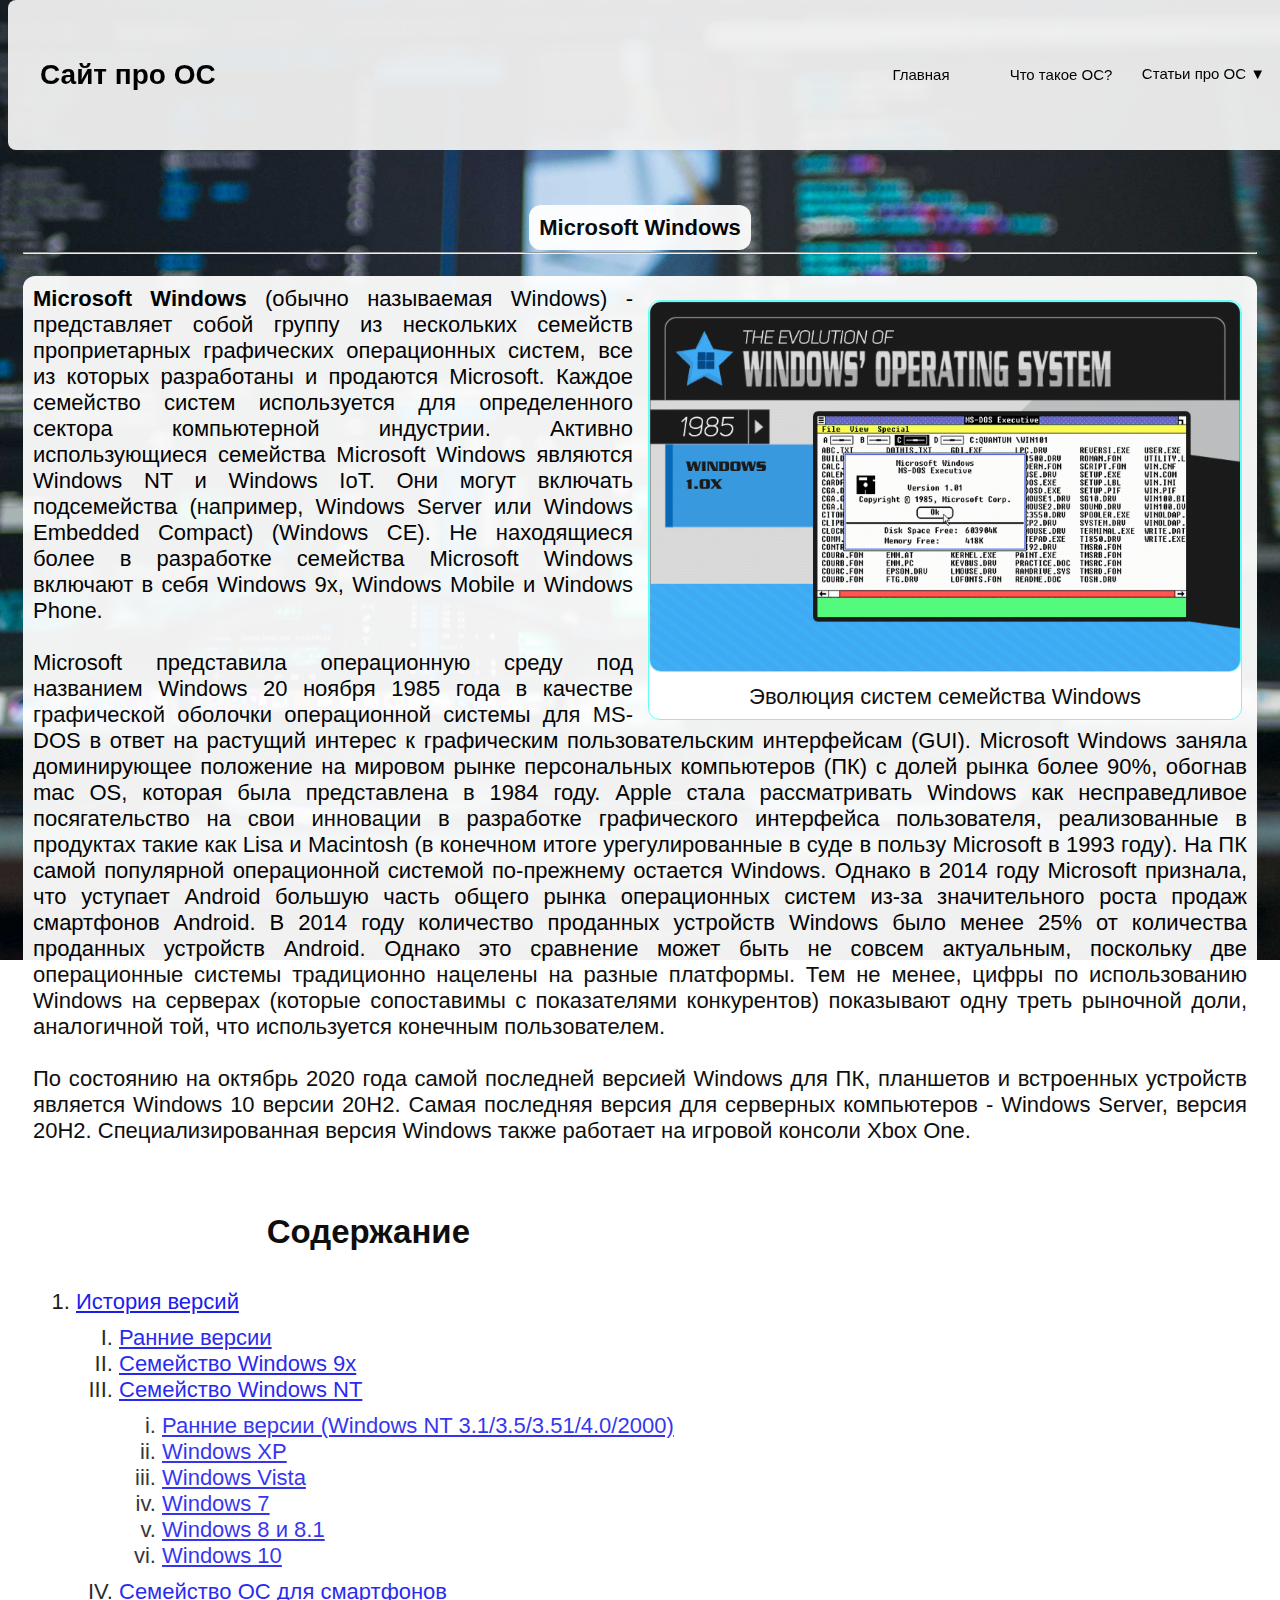
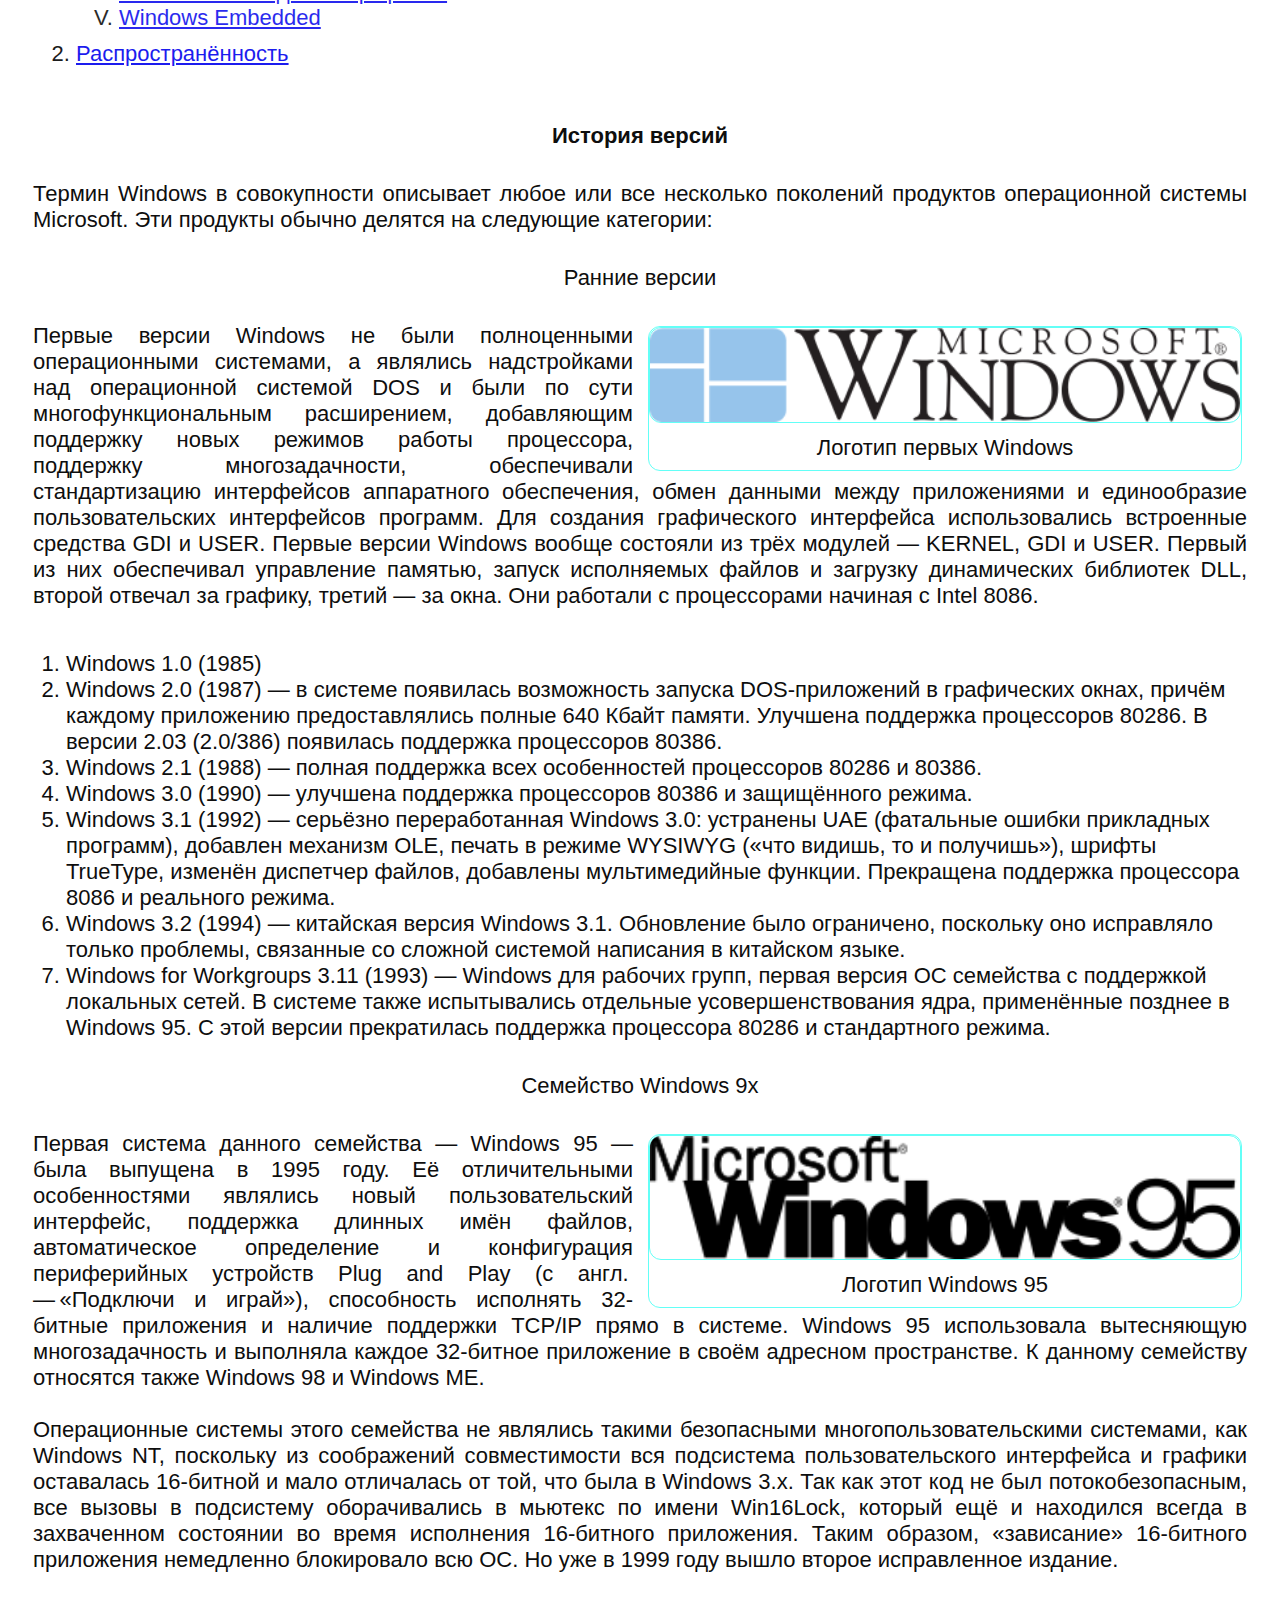
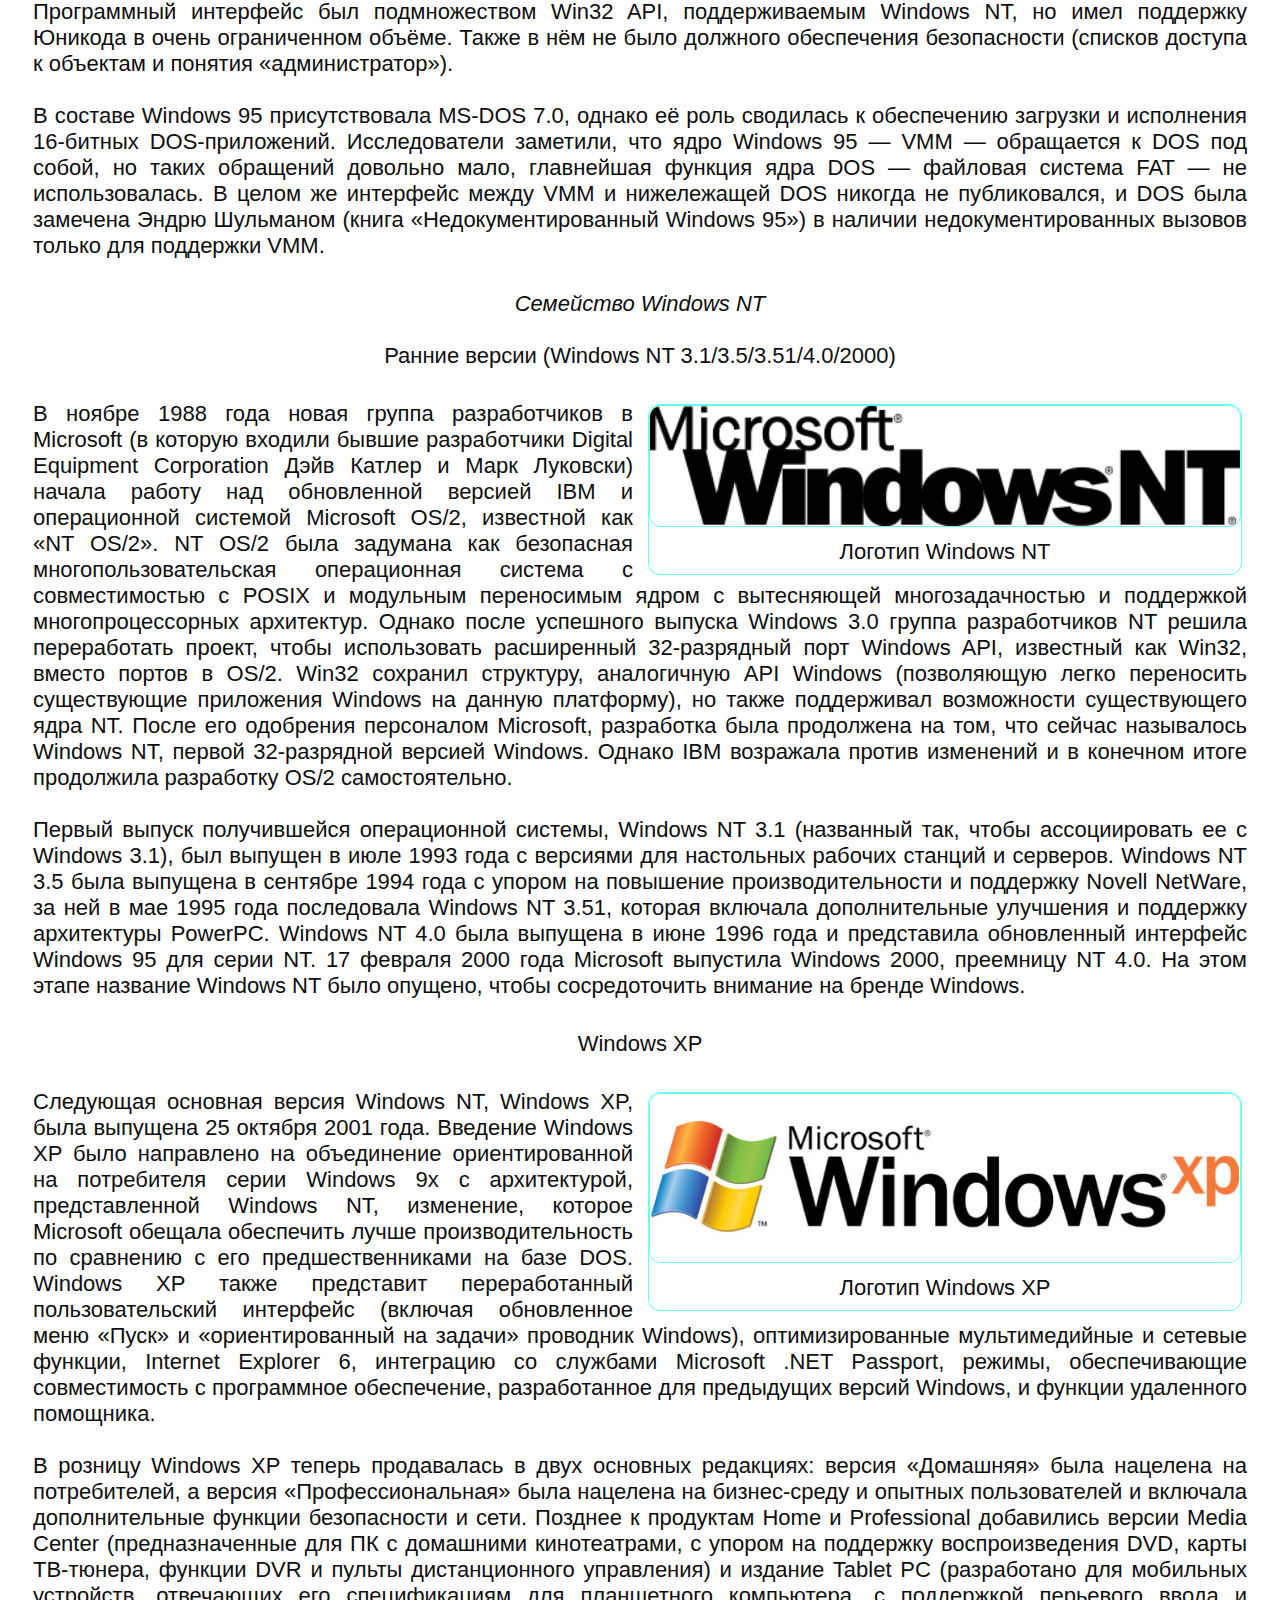
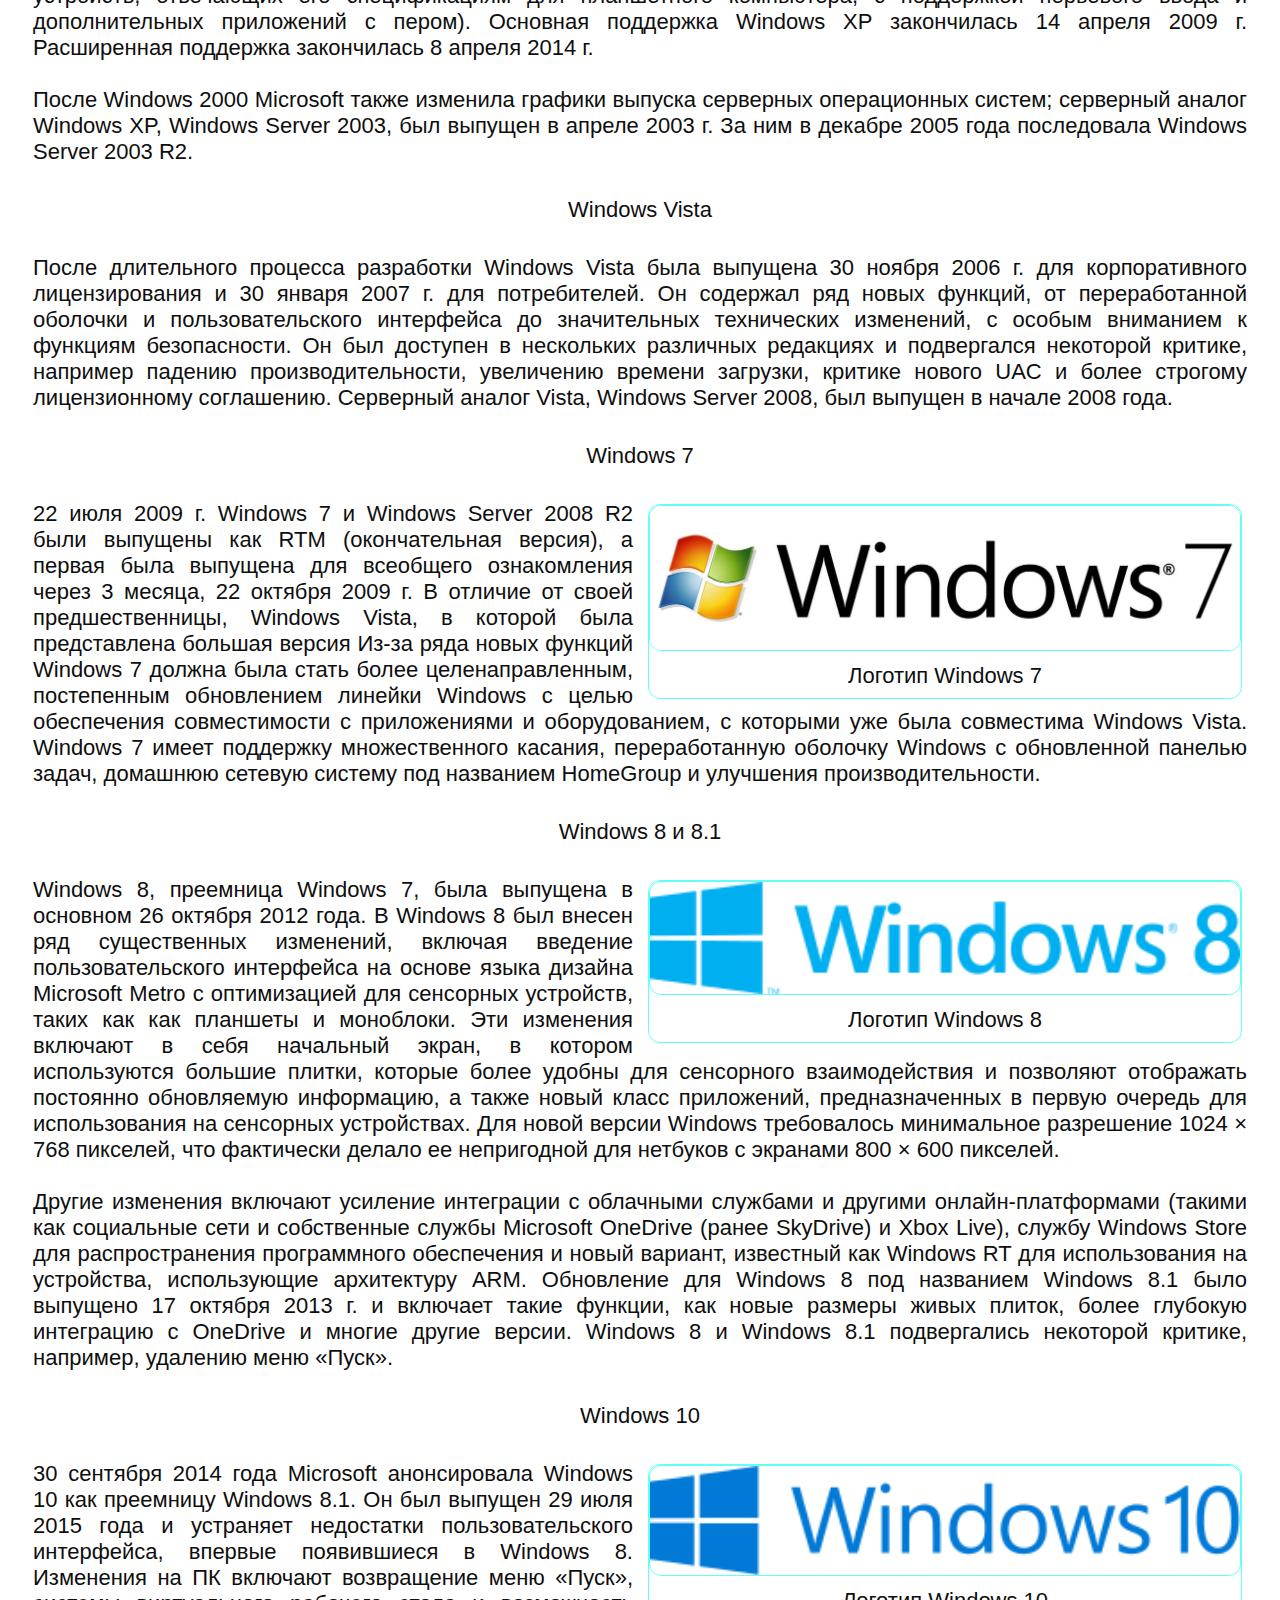
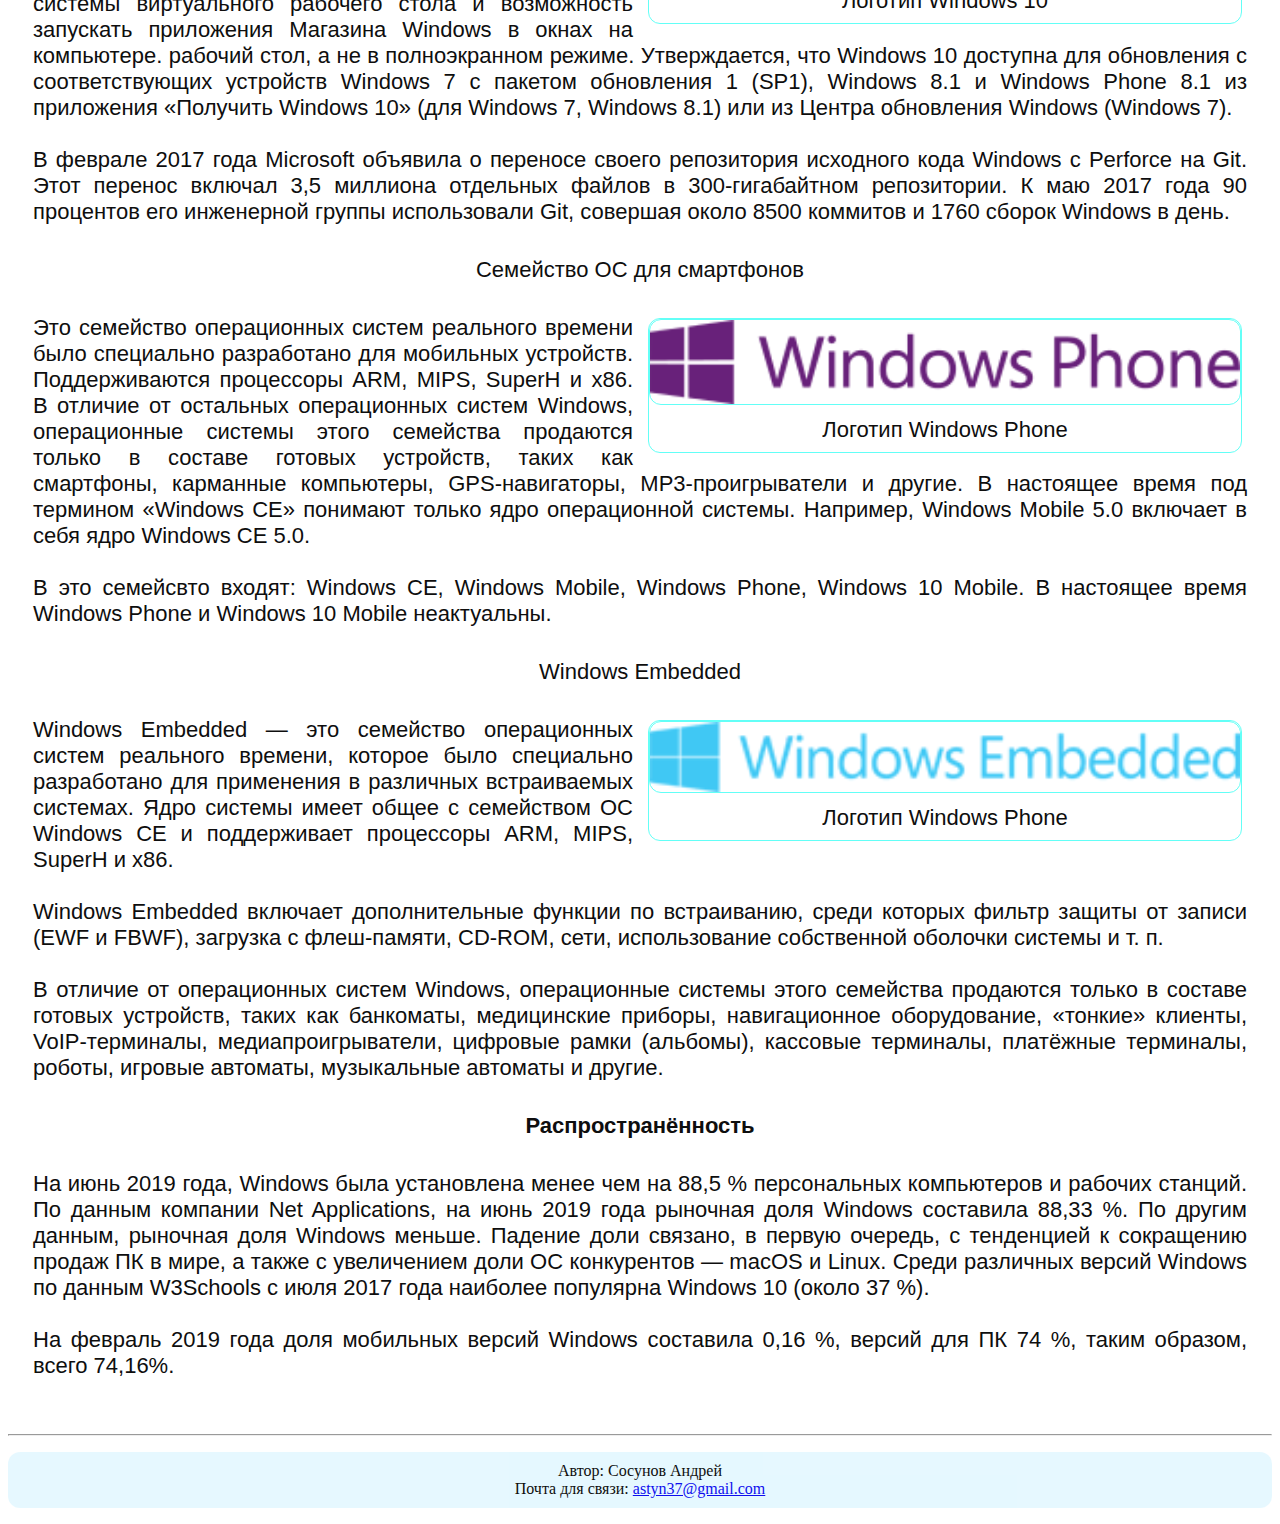
<file: OS/Windows.html>
<!DOCTYPE html>
<html lang="ru">
    <head>
        <meta charset="UTF-8">
        <meta http-equiv="X-UA-Compatible" content="IE=edge">
        <meta name="viewport" content="width=device-width, initial-scale=1, shrink-to-fit=no">
        <meta name="description" content="Сайт про операционные системы">
        <link rel="icon" href="../favicon.ico">
        <script src="../js/scripts.js"></script>
		<link rel="stylesheet" type="text/css" href="../css/all.css">
        <link rel="stylesheet" type="text/css" href="../css/articles.css">
        <title>Windows - Сайт про операционные системы</title>
    </head>
    <body>
        <div id="navbar-top">
            <div id="navbar">
            <a href="../index.html"id="logo">Сайт про ОС</a>
            <div id="navbar-right">
                <a href="../index.html">Главная</a>
                <a href="../about-OS.html">Что такое ОС?</a>
                <div class="dropdown">
                    <div class="dropdown-button">
                        <button class="dropbtn" onclick="showDropDown()">Статьи про ОС ▼</button>
                    </div>
                    <div class="dropdown-content" id="myDropdown">
                        <a class="active" href="../OS/Windows.html">Windows</a>
                        <a href="../OS/Linux.html">Linux</a>
                        <a href="../OS/mac_OS.html">mac OS</a>
                        <a href="../OS/Android.html">Android</a>
                        <!--<a href="../OS/iOS.html">iOS</a>-->
                    </div>
                </div>
            </div>
            </div>
        </div>
        <div id="main-text">
            <button id="top-button" onclick="goToTop()" title="Вверх">▲</button>
            <span><strong>Microsoft Windows</strong></span>
            <hr>
            <div class="right-img-div">
                <img src="../assets/img/windows-os-evolution.gif" alt="Грузим" class="img-in-div">
                <p>Эволюция систем семейства Windows</p>
            </div>
            <p><strong>Microsoft Windows</strong> (обычно называемая Windows) - представляет собой группу из нескольких семейств проприетарных графических операционных систем, все из которых разработаны и продаются Microsoft. Каждое семейство систем используется для определенного сектора компьютерной индустрии. Активно использующиеся семейства Microsoft Windows являются Windows NT и Windows IoT. Они могут включать подсемейства (например, Windows Server или Windows Embedded Compact) (Windows CE). Не находящиеся более в разработке семейства Microsoft Windows включают в себя Windows 9x, Windows Mobile и Windows Phone.
            <br><br>
            Microsoft представила операционную среду под названием Windows 20 ноября 1985 года в качестве графической оболочки операционной системы для MS-DOS в ответ на растущий интерес к графическим пользовательским интерфейсам (GUI). Microsoft Windows заняла доминирующее положение на мировом рынке персональных компьютеров (ПК) с долей рынка более 90%, обогнав mac OS, которая была представлена ​​в 1984 году. Apple стала рассматривать Windows как несправедливое посягательство на свои инновации в разработке графического интерфейса пользователя, реализованные в продуктах такие как Lisa и Macintosh (в конечном итоге урегулированные в суде в пользу Microsoft в 1993 году). На ПК самой популярной операционной системой по-прежнему остается Windows. Однако в 2014 году Microsoft признала, что уступает Android большую часть общего рынка операционных систем из-за значительного роста продаж смартфонов Android. В 2014 году количество проданных устройств Windows было менее 25% от количества проданных устройств Android. Однако это сравнение может быть не совсем актуальным, поскольку две операционные системы традиционно нацелены на разные платформы. Тем не менее, цифры по использованию Windows на серверах (которые сопоставимы с показателями конкурентов) показывают одну треть рыночной доли, аналогичной той, что используется конечным пользователем.
            <br><br>    
            По состоянию на октябрь 2020 года самой последней версией Windows для ПК, планшетов и встроенных устройств является Windows 10 версии 20H2. Самая последняя версия для серверных компьютеров - Windows Server, версия 20H2. Специализированная версия Windows также работает на игровой консоли Xbox One.</p>
            <div class="toc">
                <h2 id="toc-heading">Содержание</h2>
                <ol type="1">
                <li><a href="#История_версий">История версий</a></li>
                <ol type="I">
                    <li><a href="#Ранние_версии">Ранние версии</a></li>
                    <li><a href="#Семейство_Windows_9x">Семейство Windows 9x</a></li>
                    <li><a href="#Семейство_Windows_NT">Семейство Windows NT</a></li>
                    <ol type="i">
                        <li><a href="#Ранние_версии_NT">Ранние версии (Windows NT 3.1/3.5/3.51/4.0/2000)</a></li>
                        <li><a href="#Windows_XP">Windows XP</a></li>
                        <li><a href="#Windows_Vista">Windows Vista</a></li>
                        <li><a href="#Windows_7">Windows 7</a></li>
                        <li><a href="#Windows_8_и_8.1">Windows 8 и 8.1</a></li>
                        <li><a href="#Windows_10">Windows 10</a></li>
                    </ol>
                    <li><a href="#Семейство_ОС_для_смартфонов">Семейство ОС для смартфонов</a></li>
                    <li><a href="#Windows_Embedded">Windows Embedded</a></li>
                </ol>
                <li><a href="#Распространённость">Распространённость</a></li>
                <!--<li><a href="#Ядро">Ядро</a></li>-->
                </ol>
            </div>
            <span id="История_версий"><strong>История версий</strong></span>
            <p>Термин Windows в совокупности описывает любое или все несколько поколений продуктов операционной системы Microsoft. Эти продукты обычно делятся на следующие категории:</p>
            <span id="Ранние_версии">Ранние версии</span><br>
            <div class="right-img-div">
                <img src="../assets/img/Windows_logo_1985.png" alt="Грузим" class="img-in-div">
                <p>Логотип первых Windows</p>
            </div>
            <p>Первые версии Windows не были полноценными операционными системами, а являлись надстройками над операционной системой DOS и были по сути многофункциональным расширением, добавляющим поддержку новых режимов работы процессора, поддержку многозадачности, обеспечивали стандартизацию интерфейсов аппаратного обеспечения, обмен данными между приложениями и единообразие пользовательских интерфейсов программ. Для создания графического интерфейса использовались встроенные средства GDI и USER. Первые версии Windows вообще состояли из трёх модулей — KERNEL, GDI и USER. Первый из них обеспечивал управление памятью, запуск исполняемых файлов и загрузку динамических библиотек DLL, второй отвечал за графику, третий — за окна. Они работали с процессорами начиная с Intel 8086.</p>
            <ol type="1">
                <li>Windows 1.0 (1985)</li>
                <li>Windows 2.0 (1987) — в системе появилась возможность запуска DOS-приложений в графических окнах, причём каждому приложению предоставлялись полные 640 Кбайт памяти. Улучшена поддержка процессоров 80286. В версии 2.03 (2.0/386) появилась поддержка процессоров 80386.</li>
                <li>Windows 2.1 (1988) — полная поддержка всех особенностей процессоров 80286 и 80386.</li>
                <li>Windows 3.0 (1990) — улучшена поддержка процессоров 80386 и защищённого режима.</li>
                <li>Windows 3.1 (1992) — серьёзно переработанная Windows 3.0: устранены UAE (фатальные ошибки прикладных программ), добавлен механизм OLE, печать в режиме WYSIWYG («что видишь, то и получишь»), шрифты TrueType, изменён диспетчер файлов, добавлены мультимедийные функции. Прекращена поддержка процессора 8086 и реального режима.</li>
                <li>Windows 3.2 (1994) — китайская версия Windows 3.1. Обновление было ограничено, поскольку оно исправляло только проблемы, связанные со сложной системой написания в китайском языке.</li>
                <li>Windows for Workgroups 3.11 (1993) — Windows для рабочих групп, первая версия ОС семейства с поддержкой локальных сетей. В системе также испытывались отдельные усовершенствования ядра, применённые позднее в Windows 95. С этой версии прекратилась поддержка процессора 80286 и стандартного режима.</li>
                
            </ol>
            <span id="Семейство_Windows_9x">Семейство Windows 9x</span><br>
            <div class="right-img-div">
                <img src="../assets/img/Windows_95_logo.png" alt="Грузим" class="img-in-div">
                <p>Логотип Windows 95</p>
            </div>
            <p>Первая система данного семейства — Windows 95 — была выпущена в 1995 году. Её отличительными особенностями являлись новый пользовательский интерфейс, поддержка длинных имён файлов, автоматическое определение и конфигурация периферийных устройств Plug and Play (с англ. — «Подключи и играй»), способность исполнять 32-битные приложения и наличие поддержки TCP/IP прямо в системе. Windows 95 использовала вытесняющую многозадачность и выполняла каждое 32-битное приложение в своём адресном пространстве. К данному семейству относятся также Windows 98 и Windows ME.
            <br><br>
            Операционные системы этого семейства не являлись такими безопасными многопользовательскими системами, как Windows NT, поскольку из соображений совместимости вся подсистема пользовательского интерфейса и графики оставалась 16-битной и мало отличалась от той, что была в Windows 3.x. Так как этот код не был потокобезопасным, все вызовы в подсистему оборачивались в мьютекс по имени Win16Lock, который ещё и находился всегда в захваченном состоянии во время исполнения 16-битного приложения. Таким образом, «зависание» 16-битного приложения немедленно блокировало всю ОС. Но уже в 1999 году вышло второе исправленное издание.
            <br><br>
            Программный интерфейс был подмножеством Win32 API, поддерживаемым Windows NT, но имел поддержку Юникода в очень ограниченном объёме. Также в нём не было должного обеспечения безопасности (списков доступа к объектам и понятия «администратор»).
            <br><br>
            В составе Windows 95 присутствовала MS-DOS 7.0, однако её роль сводилась к обеспечению загрузки и исполнения 16-битных DOS-приложений. Исследователи заметили, что ядро Windows 95 — VMM — обращается к DOS под собой, но таких обращений довольно мало, главнейшая функция ядра DOS — файловая система FAT — не использовалась. В целом же интерфейс между VMM и нижележащей DOS никогда не публиковался, и DOS была замечена Эндрю Шульманом (книга «Недокументированный Windows 95») в наличии недокументированных вызовов только для поддержки VMM.</p>
            <span id="Семейство_Windows_NT"><i>Семейство Windows NT</i></span><br><br>
            <span id="Ранние_версии_NT">Ранние версии (Windows NT 3.1/3.5/3.51/4.0/2000)</span><br>
            <div class="right-img-div">
                <img src="../assets/img/Windows_NT_logo.png" alt="Грузим" class="img-in-div">
                <p>Логотип Windows NT</p>
            </div>
            <p>В ноябре 1988 года новая группа разработчиков в Microsoft (в которую входили бывшие разработчики Digital Equipment Corporation Дэйв Катлер и Марк Луковски) начала работу над обновленной версией IBM и операционной системой Microsoft OS/2, известной как «NT OS/2». NT OS/2 была задумана как безопасная многопользовательская операционная система с совместимостью с POSIX и модульным переносимым ядром с вытесняющей многозадачностью и поддержкой многопроцессорных архитектур. Однако после успешного выпуска Windows 3.0 группа разработчиков NT решила переработать проект, чтобы использовать расширенный 32-разрядный порт Windows API, известный как Win32, вместо портов в OS/2. Win32 сохранил структуру, аналогичную API Windows (позволяющую легко переносить существующие приложения Windows на данную платформу), но также поддерживал возможности существующего ядра NT. После его одобрения персоналом Microsoft, разработка была продолжена на том, что сейчас называлось Windows NT, первой 32-разрядной версией Windows. Однако IBM возражала против изменений и в конечном итоге продолжила разработку OS/2 самостоятельно.
            <br><br>
            Первый выпуск получившейся операционной системы, Windows NT 3.1 (названный так, чтобы ассоциировать ее с Windows 3.1), был выпущен в июле 1993 года с версиями для настольных рабочих станций и серверов. Windows NT 3.5 была выпущена в сентябре 1994 года с упором на повышение производительности и поддержку Novell NetWare, за ней в мае 1995 года последовала Windows NT 3.51, которая включала дополнительные улучшения и поддержку архитектуры PowerPC. Windows NT 4.0 была выпущена в июне 1996 года и представила обновленный интерфейс Windows 95 для серии NT. 17 февраля 2000 года Microsoft выпустила Windows 2000, преемницу NT 4.0. На этом этапе название Windows NT было опущено, чтобы сосредоточить внимание на бренде Windows.</p>
            <span id="Windows_XP">Windows XP</span><br>
            <div class="right-img-div">
                <img src="../assets/img/win-xp-logo.jpg" alt="Грузим" class="img-in-div">
                <p>Логотип Windows XP</p>
            </div>
            <p>Следующая основная версия Windows NT, Windows XP, была выпущена 25 октября 2001 года. Введение Windows XP было направлено на объединение ориентированной на потребителя серии Windows 9x с архитектурой, представленной Windows NT, изменение, которое Microsoft обещала обеспечить лучше производительность по сравнению с его предшественниками на базе DOS. Windows XP также представит переработанный пользовательский интерфейс (включая обновленное меню «Пуск» и «ориентированный на задачи» проводник Windows), оптимизированные мультимедийные и сетевые функции, Internet Explorer 6, интеграцию со службами Microsoft .NET Passport, режимы, обеспечивающие совместимость с программное обеспечение, разработанное для предыдущих версий Windows, и функции удаленного помощника.
            <br><br>
            В розницу Windows XP теперь продавалась в двух основных редакциях: версия «Домашняя» была нацелена на потребителей, а версия «Профессиональная» была нацелена на бизнес-среду и опытных пользователей и включала дополнительные функции безопасности и сети. Позднее к продуктам Home и Professional добавились версии Media Center (предназначенные для ПК с домашними кинотеатрами, с упором на поддержку воспроизведения DVD, карты ТВ-тюнера, функции DVR и пульты дистанционного управления) и издание Tablet PC (разработано для мобильных устройств, отвечающих его спецификациям для планшетного компьютера, с поддержкой перьевого ввода и дополнительных приложений с пером). Основная поддержка Windows XP закончилась 14 апреля 2009 г. Расширенная поддержка закончилась 8 апреля 2014 г.
            <br><br>    
            После Windows 2000 Microsoft также изменила графики выпуска серверных операционных систем; серверный аналог Windows XP, Windows Server 2003, был выпущен в апреле 2003 г. За ним в декабре 2005 года последовала Windows Server 2003 R2.</p>
            <span id="Windows_Vista">Windows Vista</span>
            <p>После длительного процесса разработки Windows Vista была выпущена 30 ноября 2006 г. для корпоративного лицензирования и 30 января 2007 г. для потребителей. Он содержал ряд новых функций, от переработанной оболочки и пользовательского интерфейса до значительных технических изменений, с особым вниманием к функциям безопасности. Он был доступен в нескольких различных редакциях и подвергался некоторой критике, например падению производительности, увеличению времени загрузки, критике нового UAC и более строгому лицензионному соглашению. Серверный аналог Vista, Windows Server 2008, был выпущен в начале 2008 года.</p>
            <span id="Windows_7">Windows 7</span><br>
            <div class="right-img-div">
                <img src="../assets/img/win-7-logo.jpg" alt="Грузим" class="img-in-div">
                <p>Логотип Windows 7</p>
            </div>
            <p>22 июля 2009 г. Windows 7 и Windows Server 2008 R2 были выпущены как RTM (окончательная версия), а первая была выпущена для всеобщего ознакомления через 3 месяца, 22 октября 2009 г. В отличие от своей предшественницы, Windows Vista, в которой была представлена большая версия Из-за ряда новых функций Windows 7 должна была стать более целенаправленным, постепенным обновлением линейки Windows с целью обеспечения совместимости с приложениями и оборудованием, с которыми уже была совместима Windows Vista. Windows 7 имеет поддержку множественного касания, переработанную оболочку Windows с обновленной панелью задач, домашнюю сетевую систему под названием HomeGroup и улучшения производительности.</p>
            <span id="Windows_8_и_8.1">Windows 8 и 8.1</span><br>
            <div class="right-img-div">
                <img src="../assets/img/Windows_8_logo.png" alt="Грузим" class="img-in-div">
                <p>Логотип Windows 8</p>
            </div>
            <p>Windows 8, преемница Windows 7, была выпущена в основном 26 октября 2012 года. В Windows 8 был внесен ряд существенных изменений, включая введение пользовательского интерфейса на основе языка дизайна Microsoft Metro с оптимизацией для сенсорных устройств, таких как как планшеты и моноблоки. Эти изменения включают в себя начальный экран, в котором используются большие плитки, которые более удобны для сенсорного взаимодействия и позволяют отображать постоянно обновляемую информацию, а также новый класс приложений, предназначенных в первую очередь для использования на сенсорных устройствах. Для новой версии Windows требовалось минимальное разрешение 1024 × 768 пикселей, что фактически делало ее непригодной для нетбуков с экранами 800 × 600 пикселей.
            <br><br>
            Другие изменения включают усиление интеграции с облачными службами и другими онлайн-платформами (такими как социальные сети и собственные службы Microsoft OneDrive (ранее SkyDrive) и Xbox Live), службу Windows Store для распространения программного обеспечения и новый вариант, известный как Windows RT для использования на устройства, использующие архитектуру ARM. Обновление для Windows 8 под названием Windows 8.1 было выпущено 17 октября 2013 г. и включает такие функции, как новые размеры живых плиток, более глубокую интеграцию с OneDrive и многие другие версии. Windows 8 и Windows 8.1 подвергались некоторой критике, например, удалению меню «Пуск».</p>
            <span id="Windows_10">Windows 10</span><br>
            <div class="right-img-div">
                <img src="../assets/img/Windows_10_Logo.png" alt="Грузим" class="img-in-div">
                <p>Логотип Windows 10</p>
            </div>
            <p>30 сентября 2014 года Microsoft анонсировала Windows 10 как преемницу Windows 8.1. Он был выпущен 29 июля 2015 года и устраняет недостатки пользовательского интерфейса, впервые появившиеся в Windows 8. Изменения на ПК включают возвращение меню «Пуск», системы виртуального рабочего стола и возможность запускать приложения Магазина Windows в окнах на компьютере. рабочий стол, а не в полноэкранном режиме. Утверждается, что Windows 10 доступна для обновления с соответствующих устройств Windows 7 с пакетом обновления 1 (SP1), Windows 8.1 и Windows Phone 8.1 из приложения «Получить Windows 10» (для Windows 7, Windows 8.1) или из Центра обновления Windows (Windows 7).
            <br><br>
            В феврале 2017 года Microsoft объявила о переносе своего репозитория исходного кода Windows с Perforce на Git. Этот перенос включал 3,5 миллиона отдельных файлов в 300-гигабайтном репозитории. К маю 2017 года 90 процентов его инженерной группы использовали Git, совершая около 8500 коммитов и 1760 сборок Windows в день.</p>
            <span id="Семейство_ОС_для_смартфонов">Семейство ОС для смартфонов</span><br>
            <div class="right-img-div">
                <img src="../assets/img/Windows_Phone_8_logo.png" alt="Грузим" class="img-in-div">
                <p>Логотип Windows Phone</p>
            </div>
            <p>Это семейство операционных систем реального времени было специально разработано для мобильных устройств. Поддерживаются процессоры ARM, MIPS, SuperH и x86. В отличие от остальных операционных систем Windows, операционные системы этого семейства продаются только в составе готовых устройств, таких как смартфоны, карманные компьютеры, GPS-навигаторы, MP3-проигрыватели и другие. В настоящее время под термином «Windows CE» понимают только ядро операционной системы. Например, Windows Mobile 5.0 включает в себя ядро Windows CE 5.0.
            <br><br>
            В это семейсвто входят: Windows CE, Windows Mobile, Windows Phone, Windows 10 Mobile. В настоящее время Windows Phone и Windows 10 Mobile неактуальны.</p>
            <span id="Windows_Embedded">Windows Embedded</span><br>
            <div class="right-img-div">
                <img src="../assets/img/Windows_Embedded_8_logo_and_wordmark.gif" alt="Грузим" class="img-in-div">
                <p>Логотип Windows Phone</p>
            </div>
            <p>Windows Embedded — это семейство операционных систем реального времени, которое было специально разработано для применения в различных встраиваемых системах. Ядро системы имеет общее с семейством ОС Windows CE и поддерживает процессоры ARM, MIPS, SuperH и x86.
            <br><br>
            Windows Embedded включает дополнительные функции по встраиванию, среди которых фильтр защиты от записи (EWF и FBWF), загрузка с флеш-памяти, CD-ROM, сети, использование собственной оболочки системы и т. п.
            <br><br>
            В отличие от операционных систем Windows, операционные системы этого семейства продаются только в составе готовых устройств, таких как банкоматы, медицинские приборы, навигационное оборудование, «тонкие» клиенты, VoIP-терминалы, медиапроигрыватели, цифровые рамки (альбомы), кассовые терминалы, платёжные терминалы, роботы, игровые автоматы, музыкальные автоматы и другие.</p>
            <span id="Распространённость"><strong>Распространённость</strong></span>
            <p>На июнь 2019 года, Windows была установлена менее чем на 88,5 % персональных компьютеров и рабочих станций. По данным компании Net Applications, на июнь 2019 года рыночная доля Windows составила 88,33 %. По другим данным, рыночная доля Windows меньше. Падение доли связано, в первую очередь, с тенденцией к сокращению продаж ПК в мире, а также с увеличением доли ОС конкурентов — macOS и Linux. Среди различных версий Windows по данным W3Schools с июля 2017 года наиболее популярна Windows 10 (около 37 %).
            <br><br>
            На февраль 2019 года доля мобильных версий Windows составила 0,16 %, версий для ПК 74 %, таким образом, всего 74,16%. </p>
        </div>
        <footer>
            <hr>
            <p>Автор: Сосунов Андрей<br> Почта для связи: <a href="mailto:astyn37@gmail.com">astyn37@gmail.com</a></p>
        </footer>
    </body>
</html>
</file>
<file: css/all.css>
* {box-sizing: border-box;}

body {
    background-image: url("../assets/img/pexels-kevin-ku-577585.jpg");
    background-repeat: no-repeat;
    background-attachment: fixed;
    background-size: cover;
}

 html {
  scroll-behavior: smooth;
}

 span a {
    color: inherit;
    text-decoration: inherit;
 }

 #ol-syst {
    width: max-content;
 }

 p, span, ol, ul {
    background-color: rgb(255, 255, 255);
    border-radius: 12px;
    text-align: justify;
    padding: 10px;
    opacity: 94%;
 }

 #p-span {
  background: none;
  opacity: 100%;
  padding: 0px;
}


 span {
    width: 100%;
    text-align: center;
 }

 #top-button {
  display: none;
  position: fixed;
  bottom: 20px;
  right: 30px;
  z-index: 99;
  font-size: 18px;
  border: none;
  outline: none;
  background-color: #cfcfcf;
  color: black;
  cursor: pointer;
  padding: 15px;
  border-radius: 4px;
}


 #main-text ol {
    padding-left: 43px;
    text-align: left;
 }

 #main-text {
    width:100%;
    text-align:center;
    margin-top:200px;
    padding:15px 15px 15px;
    font-size:22px;
    font-family: Arial, Helvetica, sans-serif;
 }

 footer p {
   text-align: center !important;
   background-color: rgb(228, 248, 255) !important;
 }
 
 #navbar-top{
    /*overflow: hidden;*/
    background-color: #f1f1f1;
    opacity: 95%;
    padding: 75px 10px; /* Large padding which will shrink on scroll (using JS) */
    transition: 0.2s;
    position: fixed; /* Sticky/fixed navbar */
    width: 100%;
    top: 0; /* At the top */
    z-index: 10;
    font-family: Arial, Helvetica, sans-serif;
    border-radius: 8px;
 }

 /* Create a sticky/fixed navbar */
 #navbar {
    /*overflow: hidden;*/
    /*background-color: #f1f1f1;*/
    padding: 50px 10px; /* Large padding which will shrink on scroll (using JS) */
    transition: 0.2s; /* Adds a transition effect when the padding is decreased */
    position: fixed; /* Sticky/fixed navbar */
    width: 100%;
    top: 0; /* At the top */
    z-index: 10;
    font-family: Arial, Helvetica, sans-serif;
    border-radius: 8px;
  }
  
  /* Style the navbar links */
  #navbar a {
    float: left;
    color: black;
    text-align: center !important;
    padding: 12px;
    text-decoration: none;
    font-size: 15px;
    line-height: 25px;
    border-radius: 4px;
  }
  
  /* Style the logo */
  #navbar #logo {
    font-size: 28px;
    font-weight: bold;
    transition: 0.4s;
  }
  
  /* Links on mouse-over */
  #navbar a:hover, .dropdown:hover .dropbtn, .dropbtn:focus, .dropdown-content a:hover, #top-button:hover {
    background-color: #ddd;
    color: black;
  }
  
  /* Style the active/current link */
  #navbar a.active {
    background-color: dodgerblue;
    color: white;
  }
  
  /* Display some links to the right */
  #navbar-right {
    float: right;
    min-width: 200px;
    margin-right: 12px;
    display: block;
  }

  #navbar-right a {
    width: 140px;
  }
  
  /* The dropdown container */
  .dropdown {
    /*float: right;*/
    overflow: hidden;
    /*max-width: 44px;*/
    display: flex;
    flex-direction: column;
    width: 145px;
  }
  
  /* Dropdown button */
  .dropdown .dropbtn {
    float: left;
    color: black;
    text-align: center; /*----------------*/
    font-size: 15px;
    border-radius: 4px;
    border: none;
    outline: none;
    padding: 15px 10px;
    cursor: pointer;
    width: 100%;
    background-color: inherit;
    font-family: inherit; /* Important for vertical align on mobile phones */
    margin: 0; /* Important for vertical align on mobile phones */
    /*z-index: 99;*/
  }
  
  /* Dropdown content (hidden by default) */
  .dropdown-content {
    display: none;
    float: right;
    position: relative;
    background-color: #f9f9f9;
    min-width: 160px;
    box-shadow: 0px 8px 16px 0px rgba(0,0,0,0.2);
    z-index: 1;
    /*bottom: 0;*/
  }
  
  /* Links inside the dropdown */
  .dropdown-content a {
    float: none;
    color: black;
    padding: 12px 16px;
    text-decoration: none;
    display: block;
    text-align: left;
    width: 140px;
  }
  
  .show {
    /*display: block;*/
    display: flex;
    flex-direction: column;
    text-align: left;
  }

  /* Add responsiveness - on screens less than 580px wide, display the navbar vertically instead of horizontally */
  @media screen and (max-width: 670px) {
    #navbar {
      padding: 20px 10px !important; /* Use !important to make sure that JavaScript doesn't override the padding on small screens */
    }
    #navbar a {
      float: none;
      display: block;
      text-align: left;
    }
    #navbar-right {
      float: none;
    }
    #navbar-right a {
        width: 100%;
    }
    #navbar-top {
        padding: 120px 10px;
    }
    .dropdown-content a {
        width: 100%;
    }
    .dropdown {
        width: 100%;
    }
    #main-text {
        margin-top:260px;
    }
    p, span, ol {
      font-size: 12px;
    }
  }

  @media screen and (max-width: 1300px) {
    #p-span {
      background-color: rgb(255, 255, 255);
      opacity: 94%;
      padding: 10px;
    }
    #p-span span {
      background: none;
      border-radius: 0px;
      text-align: justify;
      opacity: 94%;
      padding: 0px;
    }
  }
</file>
<file: css/articles.css>
.left-img, .left-img-div {
    float:left; /* Выравнивание по левому краю */
}
.right-img, .right-img-div  {
    float: right; /* Выравнивание по правому краю  */
}

.left-img, .right-img {
    width: 27em;
    z-index: 2;
    position: relative;
    border-radius: 12px;
    border:1px solid rgb(99, 255, 247);
    margin:15px;
    margin-top: 23px;
    margin-bottom: 0px;
}

.center-img {
    z-index: 2;
    position: relative;
    border-radius: 12px;
    border:1px solid rgb(99, 255, 247);
    width: 53em;
    margin-bottom: 10px;
}

.right-img-div, .left-img-div {
    width: 27em;
    z-index: 2;
    position: relative;
    border-radius: 12px;
    border:1px solid rgb(99, 255, 247);
    margin:15px;
    margin-top: 35px;
    margin-bottom: 0px;
    background-color: rgb(255, 255, 255);
    opacity: 100%;
}

.img-div-r {
    height: 27em;
    z-index: 2;
    position: relative;
    border-radius: 12px;
    border: 1px solid rgb(99, 255, 247);
    opacity: 100%;
}

.right-img-div p, .left-img-div p {
	margin-top: -4px;
    margin-bottom: -1px;
    text-align: center;
    background: none;
}


.img-in-div {
    width: 100%;
    z-index: 2;
    position: relative;
    border-radius: 12px;
    border: 1px solid rgb(99, 255, 247);
    opacity: 100%;
}

.toc p, .toc span {
    background-color: none;
    border-radius: 12px;
    text-align: justify;
    padding: 0px;
    /*opacity: 94%;*/
}

#div-img-min {
    width: max-content;
}

#in-ol {
    text-align: left !important;
    word-wrap: wrap;
}

.toc {
    background-color: rgb(255, 255, 255);
    border-radius: 12px;
    padding: 10px;
    opacity: 94%;
    width: max-content;
    text-align: center;
    margin-bottom: 14px;
}

 @media screen and (max-width: 865px) {
    .left-img, .right-img, .right-img-div, .left-img-div {
        width: 14.6em;
    }
    .img-div-r {
        width: none;
        height: 14.6em;
    }
    .left-img, .right-img {
        margin-top: 20px;
    }
    .toc {
        width: 100%;
        position: relative;
    }
  }

  @media screen and (max-width: 670px) {
    .right-img-div, .left-img-div {
        margin-top: 20px;
    }
    .left-img, .right-img {
        margin-top: 12px;
    }
  } 

  @media screen and (max-width: 515px) {
    .left-img, .right-img, .right-img-div, .left-img-div {
        width: 100%;
        float: none;
        margin: 0;
        margin-top: 12px
    }
    .img-div-r {
        width: 100%;
        height: initial;
    }
    #div-img-min {
        width: 100%;
    }
    /*
    .right-img-div, .left-img-div {
        margin-top: 15px;
    }*/
  }

  @media screen and (max-width: 1200px) {
    .center-img {
        width: 100%;  
        height: auto;
    }
  }
</file>
